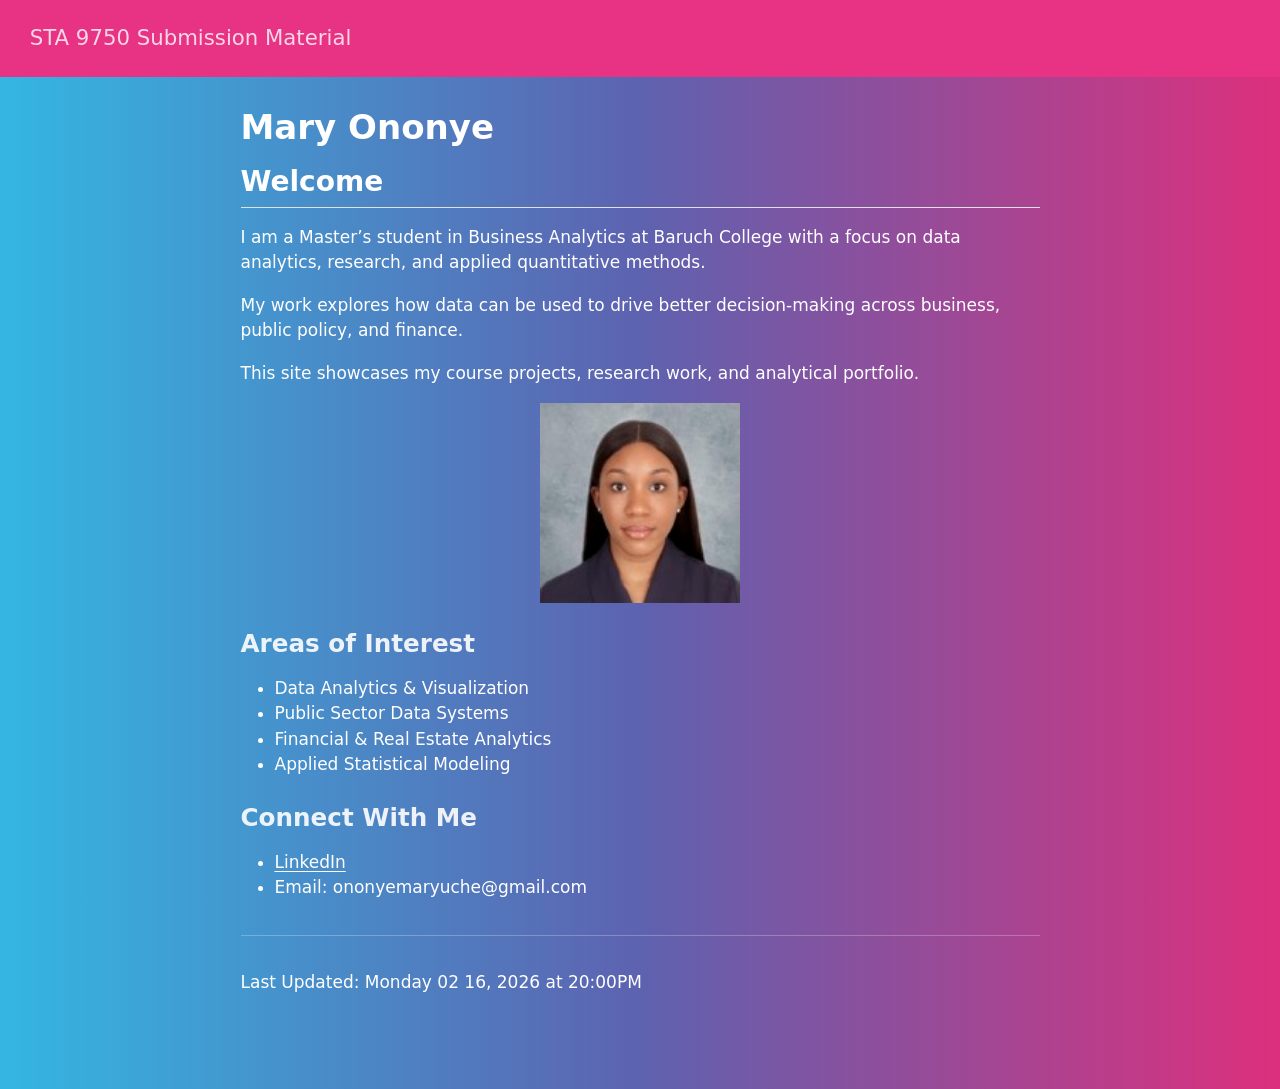
<file: docs/index.html>
<!DOCTYPE html>
<html xmlns="http://www.w3.org/1999/xhtml" lang="en" xml:lang="en"><head>

<meta charset="utf-8">
<meta name="generator" content="quarto-1.8.27">

<meta name="viewport" content="width=device-width, initial-scale=1.0, user-scalable=yes">


<title>Mary Ononye – STA 9750 Submission Material</title>
<style>
code{white-space: pre-wrap;}
span.smallcaps{font-variant: small-caps;}
div.columns{display: flex; gap: min(4vw, 1.5em);}
div.column{flex: auto; overflow-x: auto;}
div.hanging-indent{margin-left: 1.5em; text-indent: -1.5em;}
ul.task-list{list-style: none;}
ul.task-list li input[type="checkbox"] {
  width: 0.8em;
  margin: 0 0.8em 0.2em -1em; /* quarto-specific, see https://github.com/quarto-dev/quarto-cli/issues/4556 */ 
  vertical-align: middle;
}
</style>


<script src="site_libs/quarto-nav/quarto-nav.js"></script>
<script src="site_libs/quarto-nav/headroom.min.js"></script>
<script src="site_libs/clipboard/clipboard.min.js"></script>
<script src="site_libs/quarto-search/autocomplete.umd.js"></script>
<script src="site_libs/quarto-search/fuse.min.js"></script>
<script src="site_libs/quarto-search/quarto-search.js"></script>
<meta name="quarto:offset" content="./">
<script src="site_libs/quarto-html/quarto.js" type="module"></script>
<script src="site_libs/quarto-html/tabsets/tabsets.js" type="module"></script>
<script src="site_libs/quarto-html/axe/axe-check.js" type="module"></script>
<script src="site_libs/quarto-html/popper.min.js"></script>
<script src="site_libs/quarto-html/tippy.umd.min.js"></script>
<script src="site_libs/quarto-html/anchor.min.js"></script>
<link href="site_libs/quarto-html/tippy.css" rel="stylesheet">
<link href="site_libs/quarto-html/quarto-syntax-highlighting-ed96de9b727972fe78a7b5d16c58bf87.css" rel="stylesheet" id="quarto-text-highlighting-styles">
<script src="site_libs/bootstrap/bootstrap.min.js"></script>
<link href="site_libs/bootstrap/bootstrap-icons.css" rel="stylesheet">
<link href="site_libs/bootstrap/bootstrap-b9dc9ab506ba85e2388a2248a29c2c0b.min.css" rel="stylesheet" append-hash="true" id="quarto-bootstrap" data-mode="light">
<script id="quarto-search-options" type="application/json">{
  "location": "navbar",
  "copy-button": false,
  "collapse-after": 3,
  "panel-placement": "end",
  "type": "overlay",
  "limit": 50,
  "keyboard-shortcut": [
    "f",
    "/",
    "s"
  ],
  "show-item-context": false,
  "language": {
    "search-no-results-text": "No results",
    "search-matching-documents-text": "matching documents",
    "search-copy-link-title": "Copy link to search",
    "search-hide-matches-text": "Hide additional matches",
    "search-more-match-text": "more match in this document",
    "search-more-matches-text": "more matches in this document",
    "search-clear-button-title": "Clear",
    "search-text-placeholder": "",
    "search-detached-cancel-button-title": "Cancel",
    "search-submit-button-title": "Submit",
    "search-label": "Search"
  }
}</script>


</head>

<body class="nav-fixed fullcontent quarto-light">

<div id="quarto-search-results"></div>
  <header id="quarto-header" class="headroom fixed-top">
    <nav class="navbar navbar-expand-lg " data-bs-theme="dark">
      <div class="navbar-container container-fluid">
      <div class="navbar-brand-container mx-auto">
    <a class="navbar-brand" href="./index.html">
    <span class="navbar-title">STA 9750 Submission Material</span>
    </a>
  </div>
        <div class="quarto-navbar-tools tools-end">
</div>
      </div> <!-- /container-fluid -->
    </nav>
</header>
<!-- content -->
<div id="quarto-content" class="quarto-container page-columns page-rows-contents page-layout-article page-navbar">
<!-- sidebar -->
<!-- margin-sidebar -->
    
<!-- main -->
<main class="content" id="quarto-document-content">

<header id="title-block-header" class="quarto-title-block default">
<div class="quarto-title">
<h1 class="title">Mary Ononye</h1>
</div>



<div class="quarto-title-meta">

    
  
    
  </div>
  


</header>


<section id="welcome" class="level2">
<h2 class="anchored" data-anchor-id="welcome">Welcome</h2>
<p>I am a Master’s student in Business Analytics at Baruch College with a focus on data analytics, research, and applied quantitative methods.</p>
<p>My work explores how data can be used to drive better decision-making across business, public policy, and finance.</p>
<p>This site showcases my course projects, research work, and analytical portfolio.</p>
<div class="text-center">
<p><img src="mary-headshot.jpg" class="img-fluid" width="200"></p>
</div>
<section id="areas-of-interest" class="level3">
<h3 class="anchored" data-anchor-id="areas-of-interest">Areas of Interest</h3>
<ul>
<li>Data Analytics &amp; Visualization<br>
</li>
<li>Public Sector Data Systems<br>
</li>
<li>Financial &amp; Real Estate Analytics<br>
</li>
<li>Applied Statistical Modeling</li>
</ul>
</section>
<section id="connect-with-me" class="level3">
<h3 class="anchored" data-anchor-id="connect-with-me">Connect With Me</h3>
<ul>
<li><a href="https://www.linkedin.com/in/maryucheononye/">LinkedIn</a></li>
<li>Email: ononyemaryuche@gmail.com</li>
</ul>
<hr>
<p>Last Updated: Monday 02 16, 2026 at 20:00PM</p>


</section>
</section>

</main> <!-- /main -->
<script id="quarto-html-after-body" type="application/javascript">
  window.document.addEventListener("DOMContentLoaded", function (event) {
    const icon = "";
    const anchorJS = new window.AnchorJS();
    anchorJS.options = {
      placement: 'right',
      icon: icon
    };
    anchorJS.add('.anchored');
    const isCodeAnnotation = (el) => {
      for (const clz of el.classList) {
        if (clz.startsWith('code-annotation-')) {                     
          return true;
        }
      }
      return false;
    }
    const onCopySuccess = function(e) {
      // button target
      const button = e.trigger;
      // don't keep focus
      button.blur();
      // flash "checked"
      button.classList.add('code-copy-button-checked');
      var currentTitle = button.getAttribute("title");
      button.setAttribute("title", "Copied!");
      let tooltip;
      if (window.bootstrap) {
        button.setAttribute("data-bs-toggle", "tooltip");
        button.setAttribute("data-bs-placement", "left");
        button.setAttribute("data-bs-title", "Copied!");
        tooltip = new bootstrap.Tooltip(button, 
          { trigger: "manual", 
            customClass: "code-copy-button-tooltip",
            offset: [0, -8]});
        tooltip.show();    
      }
      setTimeout(function() {
        if (tooltip) {
          tooltip.hide();
          button.removeAttribute("data-bs-title");
          button.removeAttribute("data-bs-toggle");
          button.removeAttribute("data-bs-placement");
        }
        button.setAttribute("title", currentTitle);
        button.classList.remove('code-copy-button-checked');
      }, 1000);
      // clear code selection
      e.clearSelection();
    }
    const getTextToCopy = function(trigger) {
      const outerScaffold = trigger.parentElement.cloneNode(true);
      const codeEl = outerScaffold.querySelector('code');
      for (const childEl of codeEl.children) {
        if (isCodeAnnotation(childEl)) {
          childEl.remove();
        }
      }
      return codeEl.innerText;
    }
    const clipboard = new window.ClipboardJS('.code-copy-button:not([data-in-quarto-modal])', {
      text: getTextToCopy
    });
    clipboard.on('success', onCopySuccess);
    if (window.document.getElementById('quarto-embedded-source-code-modal')) {
      const clipboardModal = new window.ClipboardJS('.code-copy-button[data-in-quarto-modal]', {
        text: getTextToCopy,
        container: window.document.getElementById('quarto-embedded-source-code-modal')
      });
      clipboardModal.on('success', onCopySuccess);
    }
      var localhostRegex = new RegExp(/^(?:http|https):\/\/localhost\:?[0-9]*\//);
      var mailtoRegex = new RegExp(/^mailto:/);
        var filterRegex = new RegExp("https:\/\/MaryOnonye\.github\.io\/STA9750-2026-SPRING\/");
      var isInternal = (href) => {
          return filterRegex.test(href) || localhostRegex.test(href) || mailtoRegex.test(href);
      }
      // Inspect non-navigation links and adorn them if external
     var links = window.document.querySelectorAll('a[href]:not(.nav-link):not(.navbar-brand):not(.toc-action):not(.sidebar-link):not(.sidebar-item-toggle):not(.pagination-link):not(.no-external):not([aria-hidden]):not(.dropdown-item):not(.quarto-navigation-tool):not(.about-link)');
      for (var i=0; i<links.length; i++) {
        const link = links[i];
        if (!isInternal(link.href)) {
          // undo the damage that might have been done by quarto-nav.js in the case of
          // links that we want to consider external
          if (link.dataset.originalHref !== undefined) {
            link.href = link.dataset.originalHref;
          }
        }
      }
    function tippyHover(el, contentFn, onTriggerFn, onUntriggerFn) {
      const config = {
        allowHTML: true,
        maxWidth: 500,
        delay: 100,
        arrow: false,
        appendTo: function(el) {
            return el.parentElement;
        },
        interactive: true,
        interactiveBorder: 10,
        theme: 'quarto',
        placement: 'bottom-start',
      };
      if (contentFn) {
        config.content = contentFn;
      }
      if (onTriggerFn) {
        config.onTrigger = onTriggerFn;
      }
      if (onUntriggerFn) {
        config.onUntrigger = onUntriggerFn;
      }
      window.tippy(el, config); 
    }
    const noterefs = window.document.querySelectorAll('a[role="doc-noteref"]');
    for (var i=0; i<noterefs.length; i++) {
      const ref = noterefs[i];
      tippyHover(ref, function() {
        // use id or data attribute instead here
        let href = ref.getAttribute('data-footnote-href') || ref.getAttribute('href');
        try { href = new URL(href).hash; } catch {}
        const id = href.replace(/^#\/?/, "");
        const note = window.document.getElementById(id);
        if (note) {
          return note.innerHTML;
        } else {
          return "";
        }
      });
    }
    const xrefs = window.document.querySelectorAll('a.quarto-xref');
    const processXRef = (id, note) => {
      // Strip column container classes
      const stripColumnClz = (el) => {
        el.classList.remove("page-full", "page-columns");
        if (el.children) {
          for (const child of el.children) {
            stripColumnClz(child);
          }
        }
      }
      stripColumnClz(note)
      if (id === null || id.startsWith('sec-')) {
        // Special case sections, only their first couple elements
        const container = document.createElement("div");
        if (note.children && note.children.length > 2) {
          container.appendChild(note.children[0].cloneNode(true));
          for (let i = 1; i < note.children.length; i++) {
            const child = note.children[i];
            if (child.tagName === "P" && child.innerText === "") {
              continue;
            } else {
              container.appendChild(child.cloneNode(true));
              break;
            }
          }
          if (window.Quarto?.typesetMath) {
            window.Quarto.typesetMath(container);
          }
          return container.innerHTML
        } else {
          if (window.Quarto?.typesetMath) {
            window.Quarto.typesetMath(note);
          }
          return note.innerHTML;
        }
      } else {
        // Remove any anchor links if they are present
        const anchorLink = note.querySelector('a.anchorjs-link');
        if (anchorLink) {
          anchorLink.remove();
        }
        if (window.Quarto?.typesetMath) {
          window.Quarto.typesetMath(note);
        }
        if (note.classList.contains("callout")) {
          return note.outerHTML;
        } else {
          return note.innerHTML;
        }
      }
    }
    for (var i=0; i<xrefs.length; i++) {
      const xref = xrefs[i];
      tippyHover(xref, undefined, function(instance) {
        instance.disable();
        let url = xref.getAttribute('href');
        let hash = undefined; 
        if (url.startsWith('#')) {
          hash = url;
        } else {
          try { hash = new URL(url).hash; } catch {}
        }
        if (hash) {
          const id = hash.replace(/^#\/?/, "");
          const note = window.document.getElementById(id);
          if (note !== null) {
            try {
              const html = processXRef(id, note.cloneNode(true));
              instance.setContent(html);
            } finally {
              instance.enable();
              instance.show();
            }
          } else {
            // See if we can fetch this
            fetch(url.split('#')[0])
            .then(res => res.text())
            .then(html => {
              const parser = new DOMParser();
              const htmlDoc = parser.parseFromString(html, "text/html");
              const note = htmlDoc.getElementById(id);
              if (note !== null) {
                const html = processXRef(id, note);
                instance.setContent(html);
              } 
            }).finally(() => {
              instance.enable();
              instance.show();
            });
          }
        } else {
          // See if we can fetch a full url (with no hash to target)
          // This is a special case and we should probably do some content thinning / targeting
          fetch(url)
          .then(res => res.text())
          .then(html => {
            const parser = new DOMParser();
            const htmlDoc = parser.parseFromString(html, "text/html");
            const note = htmlDoc.querySelector('main.content');
            if (note !== null) {
              // This should only happen for chapter cross references
              // (since there is no id in the URL)
              // remove the first header
              if (note.children.length > 0 && note.children[0].tagName === "HEADER") {
                note.children[0].remove();
              }
              const html = processXRef(null, note);
              instance.setContent(html);
            } 
          }).finally(() => {
            instance.enable();
            instance.show();
          });
        }
      }, function(instance) {
      });
    }
        let selectedAnnoteEl;
        const selectorForAnnotation = ( cell, annotation) => {
          let cellAttr = 'data-code-cell="' + cell + '"';
          let lineAttr = 'data-code-annotation="' +  annotation + '"';
          const selector = 'span[' + cellAttr + '][' + lineAttr + ']';
          return selector;
        }
        const selectCodeLines = (annoteEl) => {
          const doc = window.document;
          const targetCell = annoteEl.getAttribute("data-target-cell");
          const targetAnnotation = annoteEl.getAttribute("data-target-annotation");
          const annoteSpan = window.document.querySelector(selectorForAnnotation(targetCell, targetAnnotation));
          const lines = annoteSpan.getAttribute("data-code-lines").split(",");
          const lineIds = lines.map((line) => {
            return targetCell + "-" + line;
          })
          let top = null;
          let height = null;
          let parent = null;
          if (lineIds.length > 0) {
              //compute the position of the single el (top and bottom and make a div)
              const el = window.document.getElementById(lineIds[0]);
              top = el.offsetTop;
              height = el.offsetHeight;
              parent = el.parentElement.parentElement;
            if (lineIds.length > 1) {
              const lastEl = window.document.getElementById(lineIds[lineIds.length - 1]);
              const bottom = lastEl.offsetTop + lastEl.offsetHeight;
              height = bottom - top;
            }
            if (top !== null && height !== null && parent !== null) {
              // cook up a div (if necessary) and position it 
              let div = window.document.getElementById("code-annotation-line-highlight");
              if (div === null) {
                div = window.document.createElement("div");
                div.setAttribute("id", "code-annotation-line-highlight");
                div.style.position = 'absolute';
                parent.appendChild(div);
              }
              div.style.top = top - 2 + "px";
              div.style.height = height + 4 + "px";
              div.style.left = 0;
              let gutterDiv = window.document.getElementById("code-annotation-line-highlight-gutter");
              if (gutterDiv === null) {
                gutterDiv = window.document.createElement("div");
                gutterDiv.setAttribute("id", "code-annotation-line-highlight-gutter");
                gutterDiv.style.position = 'absolute';
                const codeCell = window.document.getElementById(targetCell);
                const gutter = codeCell.querySelector('.code-annotation-gutter');
                gutter.appendChild(gutterDiv);
              }
              gutterDiv.style.top = top - 2 + "px";
              gutterDiv.style.height = height + 4 + "px";
            }
            selectedAnnoteEl = annoteEl;
          }
        };
        const unselectCodeLines = () => {
          const elementsIds = ["code-annotation-line-highlight", "code-annotation-line-highlight-gutter"];
          elementsIds.forEach((elId) => {
            const div = window.document.getElementById(elId);
            if (div) {
              div.remove();
            }
          });
          selectedAnnoteEl = undefined;
        };
          // Handle positioning of the toggle
      window.addEventListener(
        "resize",
        throttle(() => {
          elRect = undefined;
          if (selectedAnnoteEl) {
            selectCodeLines(selectedAnnoteEl);
          }
        }, 10)
      );
      function throttle(fn, ms) {
      let throttle = false;
      let timer;
        return (...args) => {
          if(!throttle) { // first call gets through
              fn.apply(this, args);
              throttle = true;
          } else { // all the others get throttled
              if(timer) clearTimeout(timer); // cancel #2
              timer = setTimeout(() => {
                fn.apply(this, args);
                timer = throttle = false;
              }, ms);
          }
        };
      }
        // Attach click handler to the DT
        const annoteDls = window.document.querySelectorAll('dt[data-target-cell]');
        for (const annoteDlNode of annoteDls) {
          annoteDlNode.addEventListener('click', (event) => {
            const clickedEl = event.target;
            if (clickedEl !== selectedAnnoteEl) {
              unselectCodeLines();
              const activeEl = window.document.querySelector('dt[data-target-cell].code-annotation-active');
              if (activeEl) {
                activeEl.classList.remove('code-annotation-active');
              }
              selectCodeLines(clickedEl);
              clickedEl.classList.add('code-annotation-active');
            } else {
              // Unselect the line
              unselectCodeLines();
              clickedEl.classList.remove('code-annotation-active');
            }
          });
        }
    const findCites = (el) => {
      const parentEl = el.parentElement;
      if (parentEl) {
        const cites = parentEl.dataset.cites;
        if (cites) {
          return {
            el,
            cites: cites.split(' ')
          };
        } else {
          return findCites(el.parentElement)
        }
      } else {
        return undefined;
      }
    };
    var bibliorefs = window.document.querySelectorAll('a[role="doc-biblioref"]');
    for (var i=0; i<bibliorefs.length; i++) {
      const ref = bibliorefs[i];
      const citeInfo = findCites(ref);
      if (citeInfo) {
        tippyHover(citeInfo.el, function() {
          var popup = window.document.createElement('div');
          citeInfo.cites.forEach(function(cite) {
            var citeDiv = window.document.createElement('div');
            citeDiv.classList.add('hanging-indent');
            citeDiv.classList.add('csl-entry');
            var biblioDiv = window.document.getElementById('ref-' + cite);
            if (biblioDiv) {
              citeDiv.innerHTML = biblioDiv.innerHTML;
            }
            popup.appendChild(citeDiv);
          });
          return popup.innerHTML;
        });
      }
    }
  });
  </script>
</div> <!-- /content -->




</body></html>
</file>
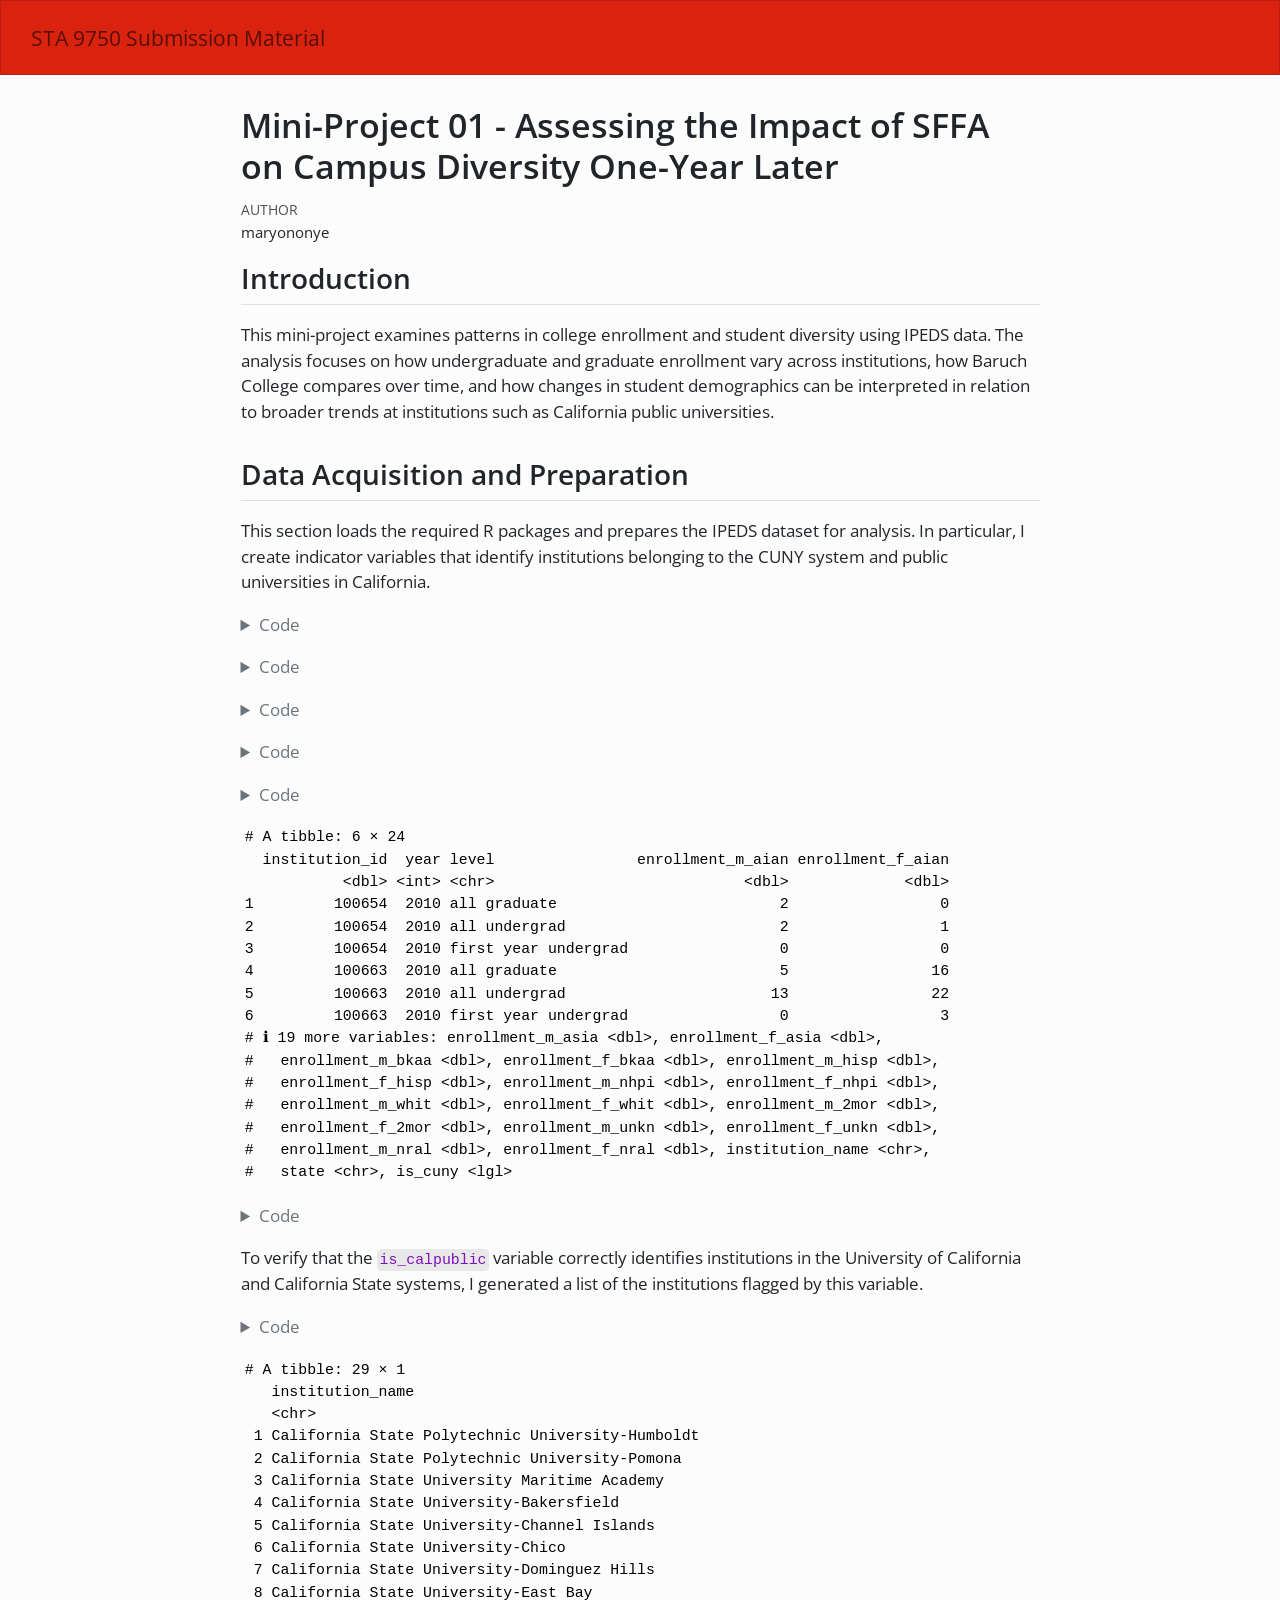
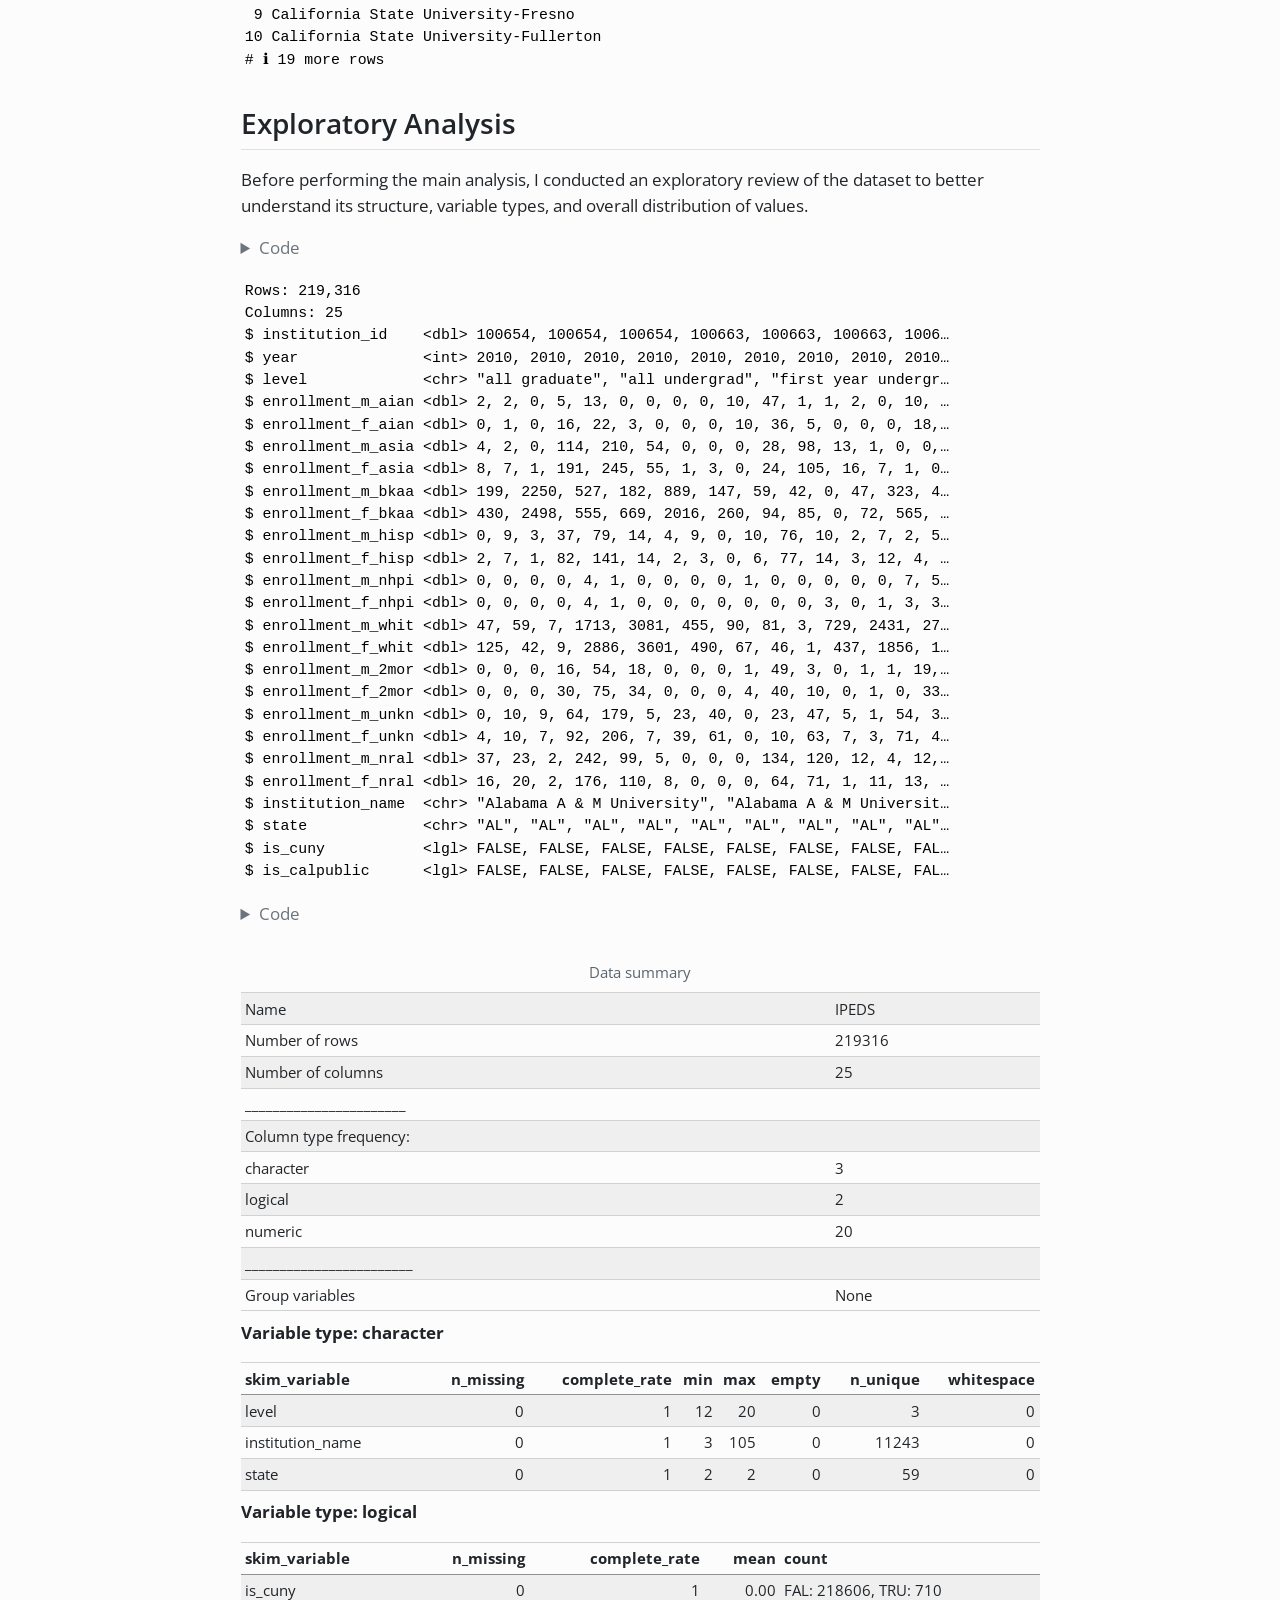
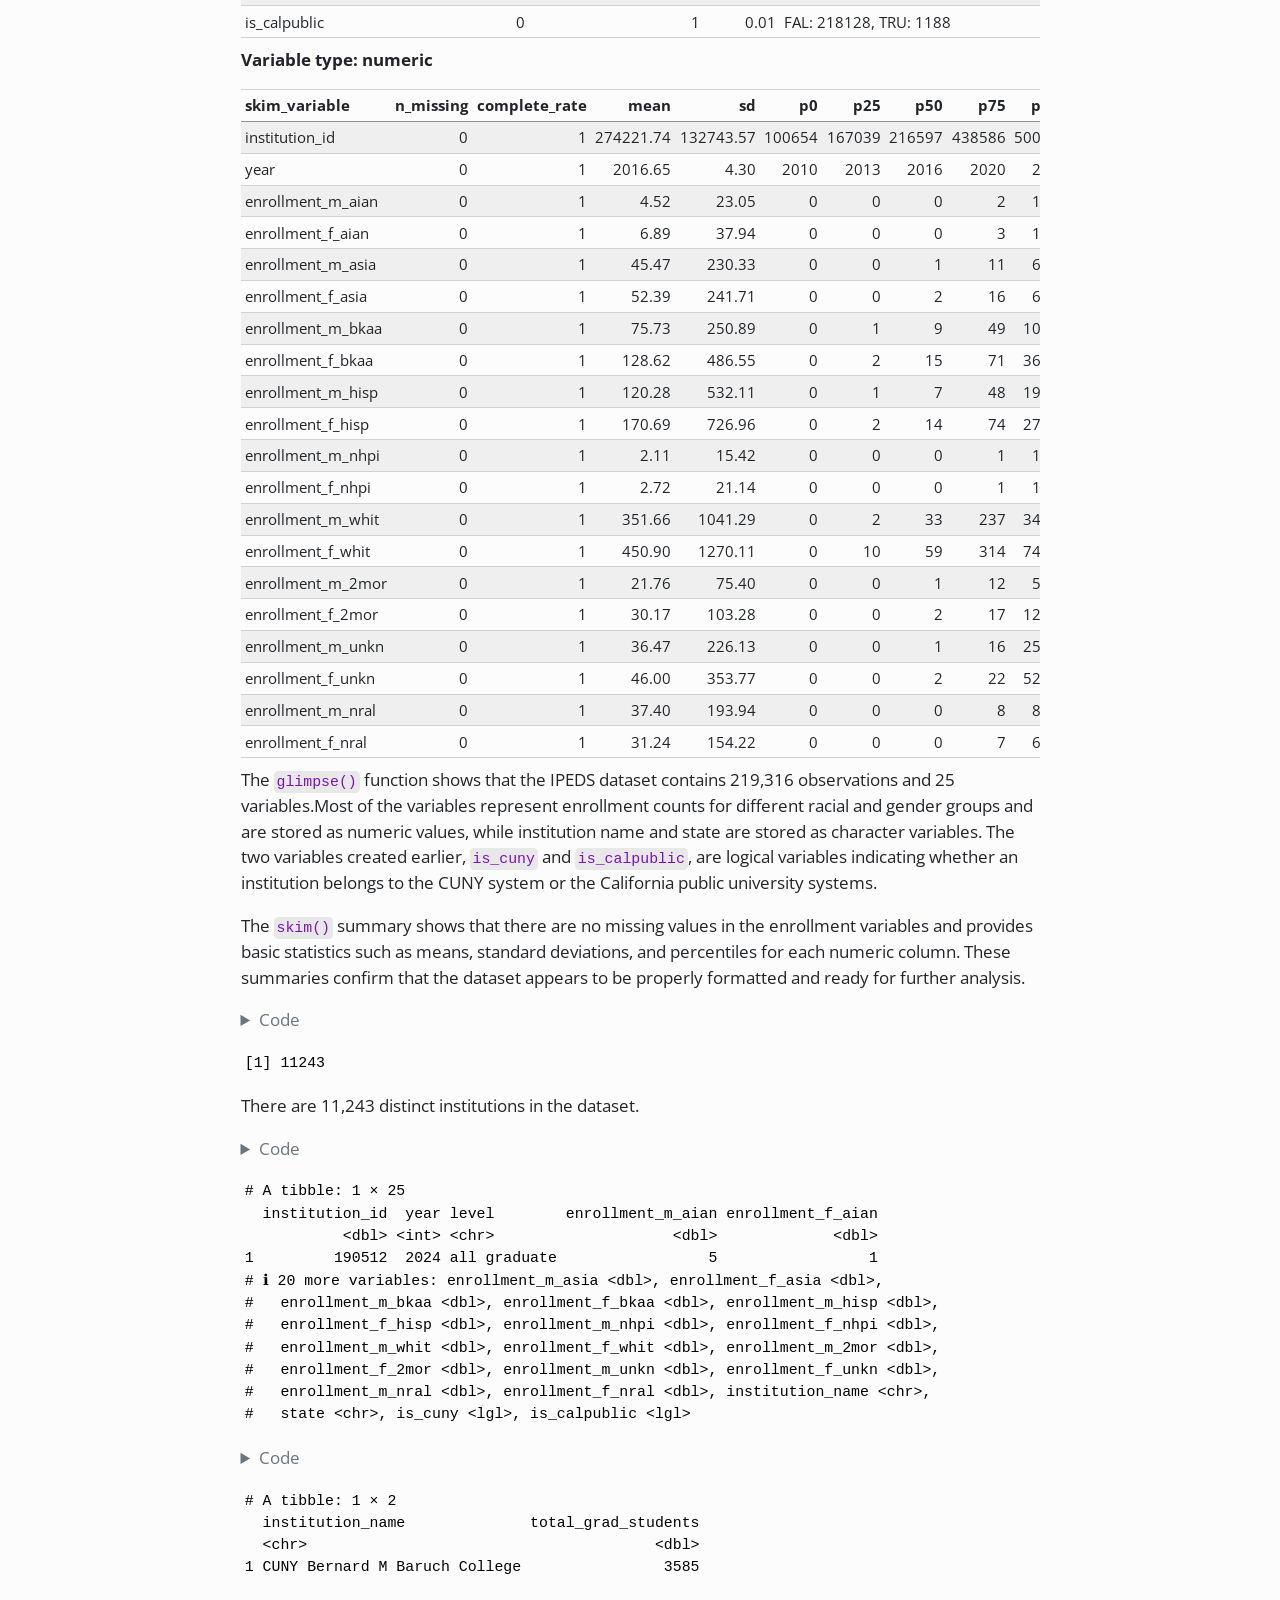
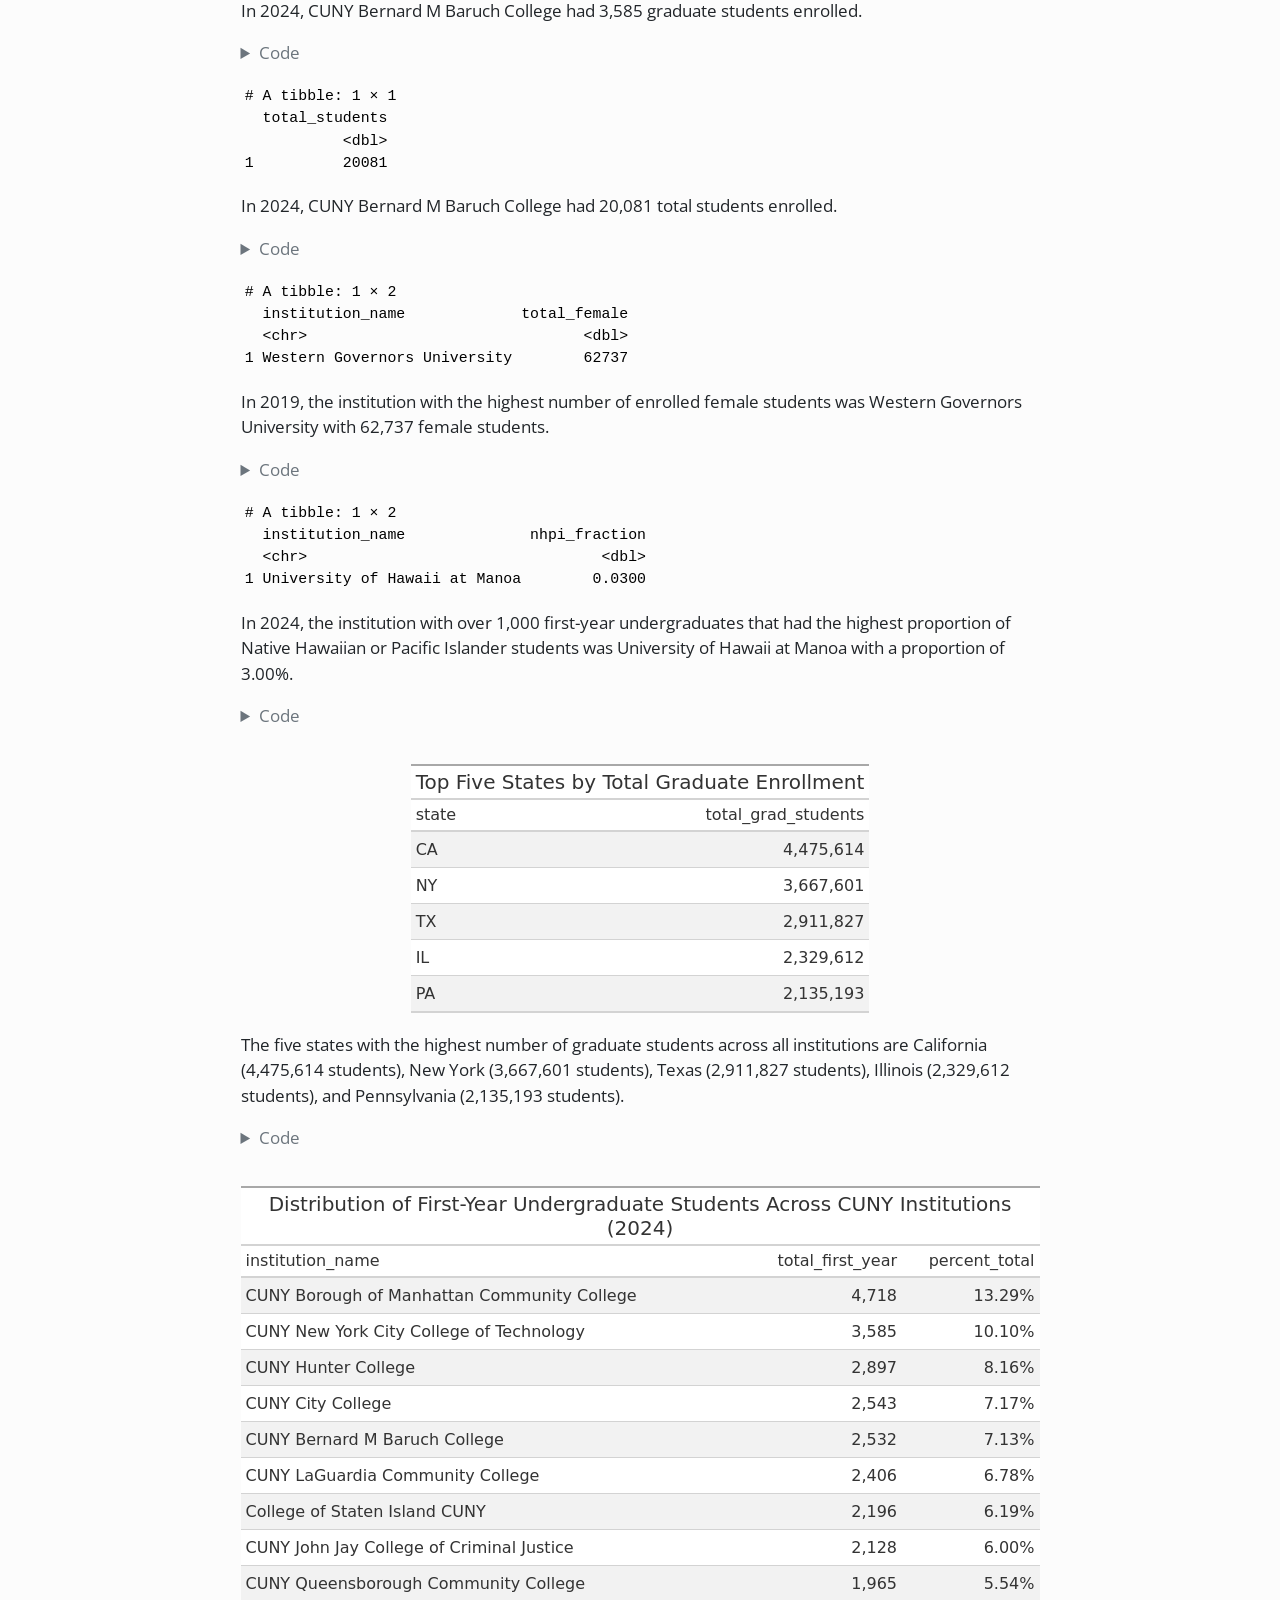
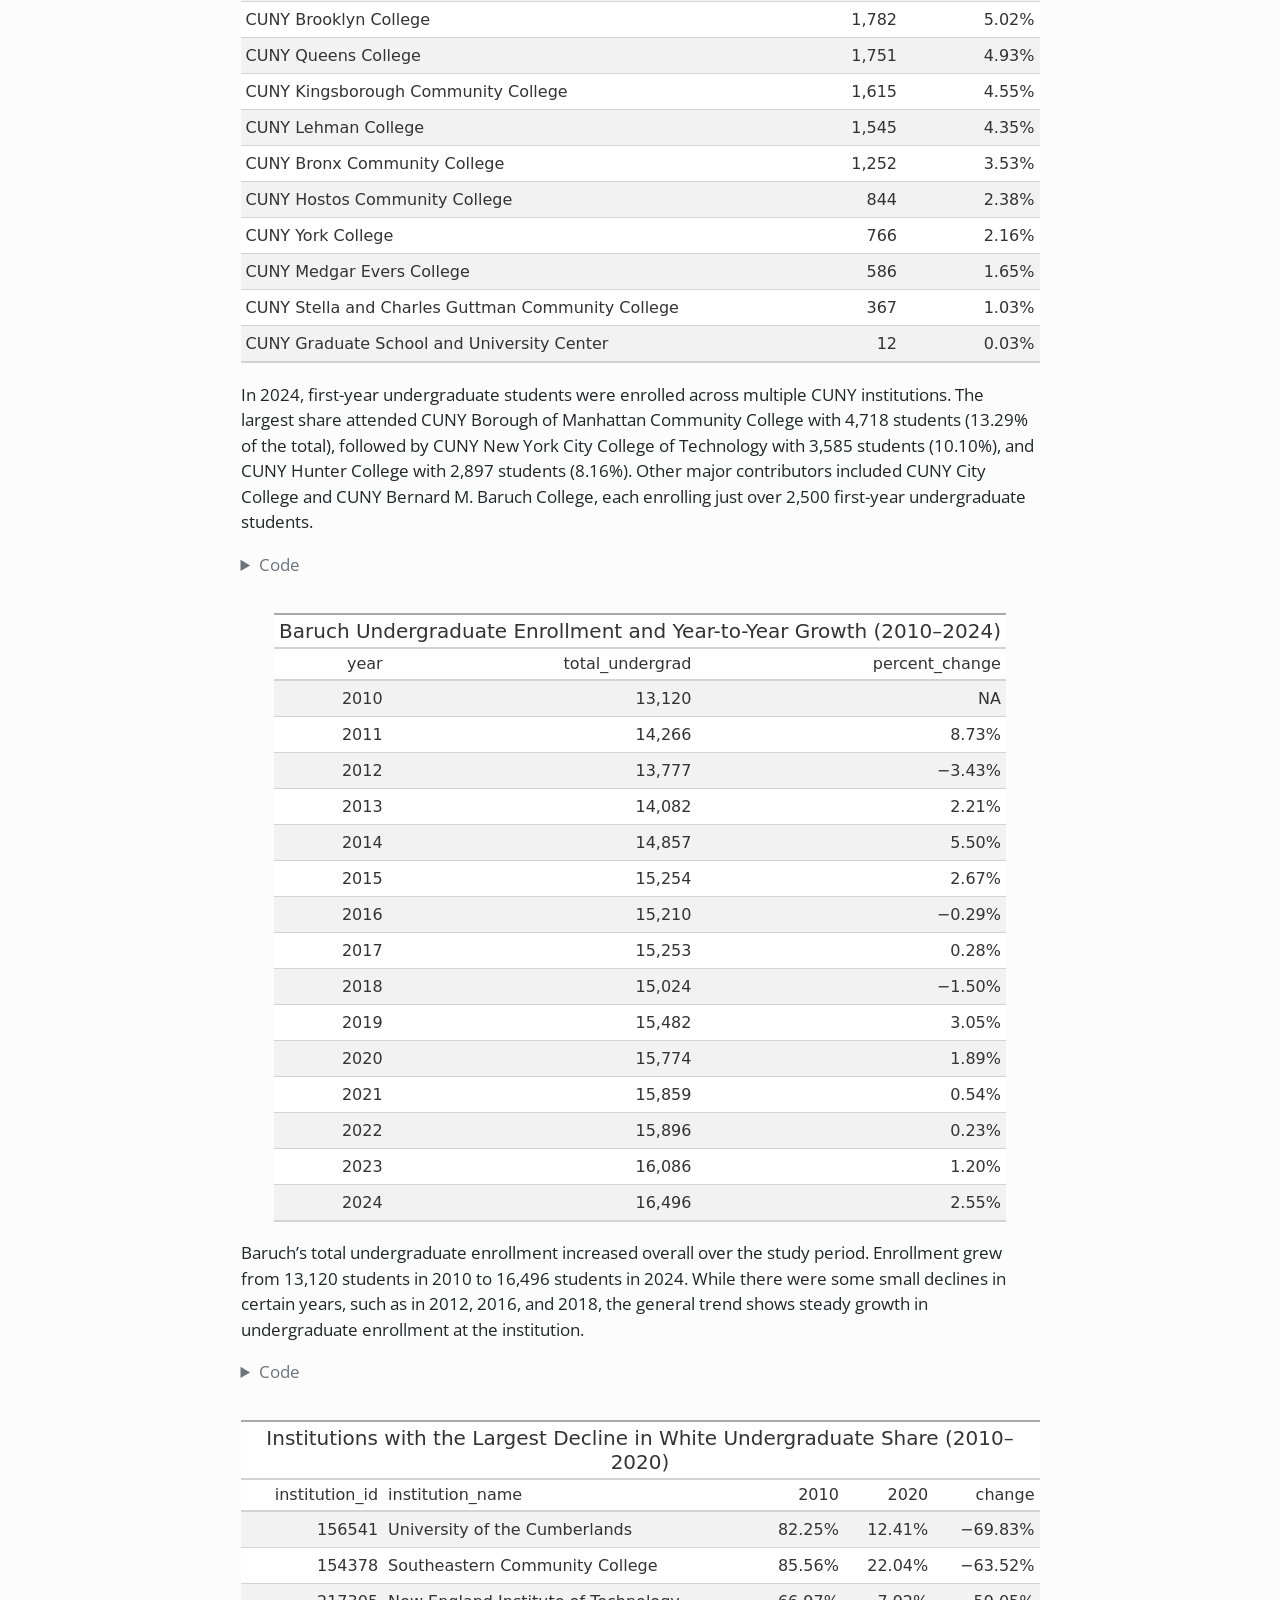
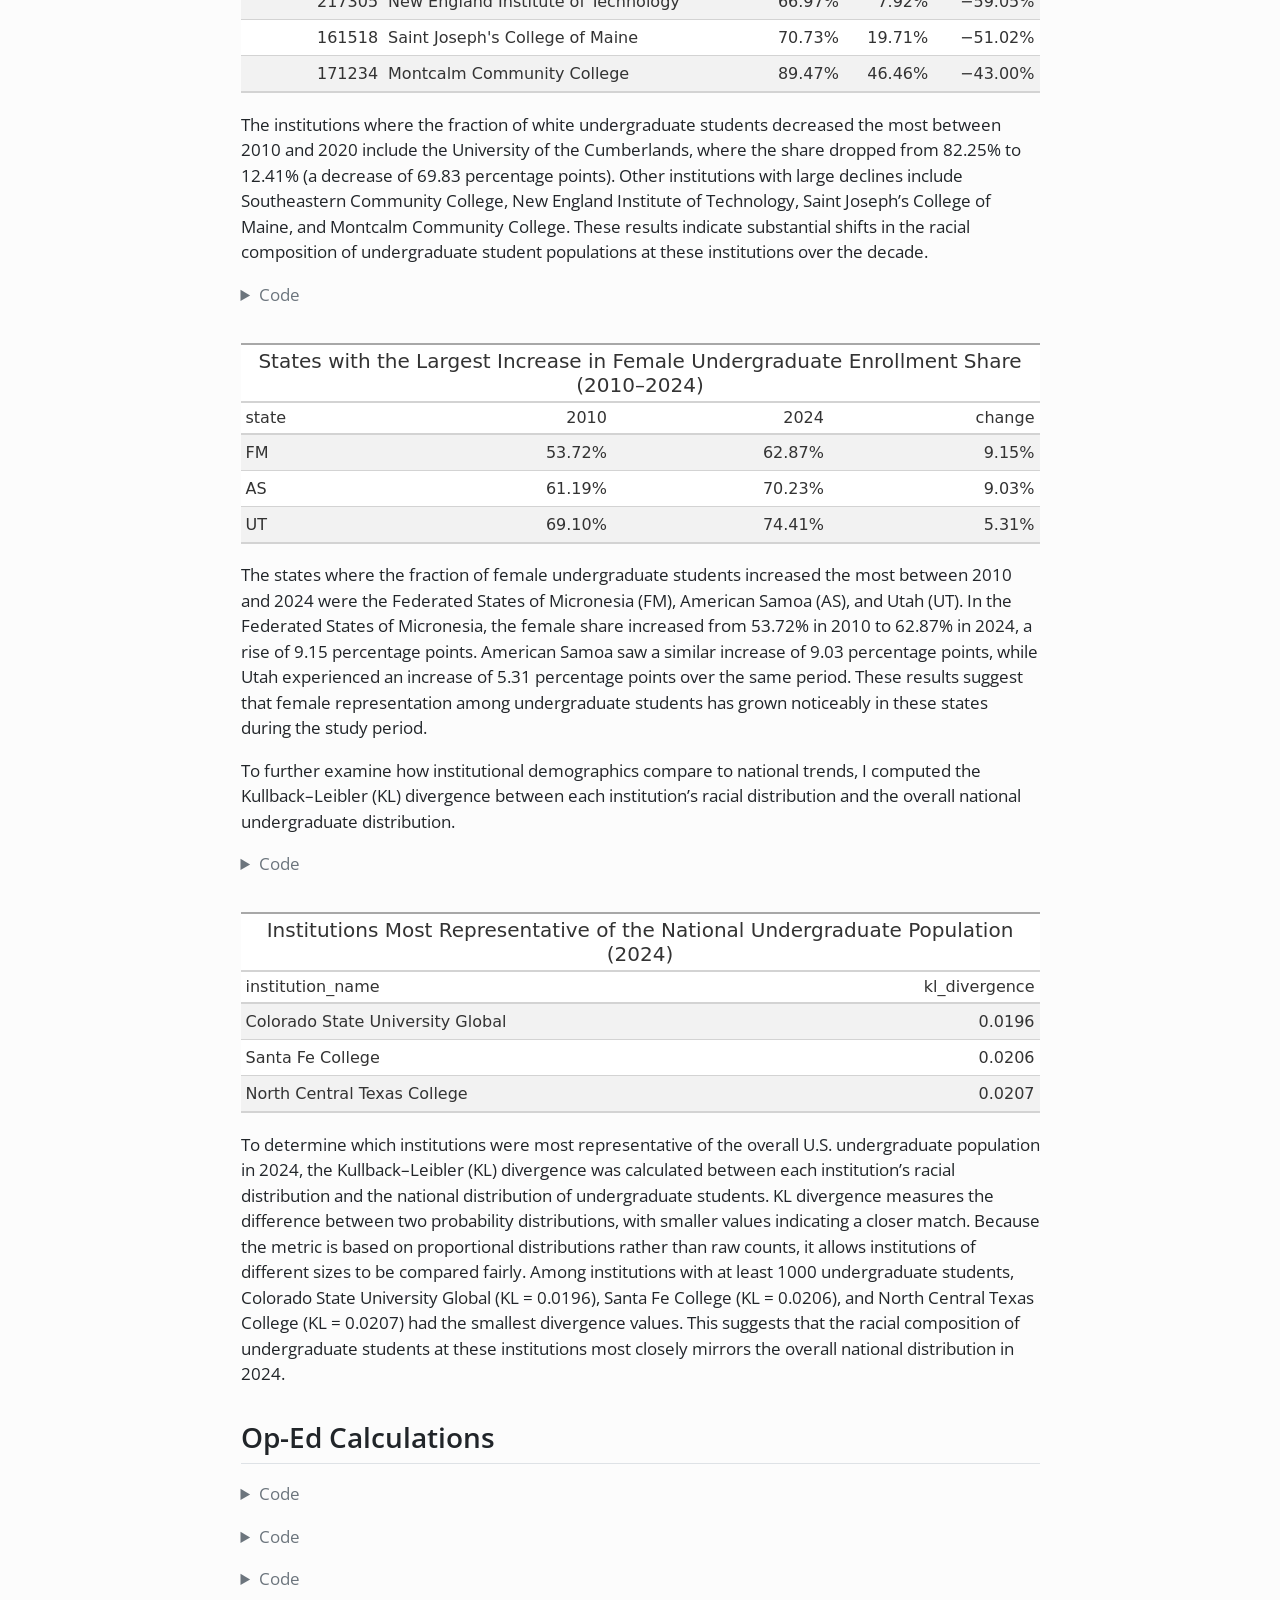
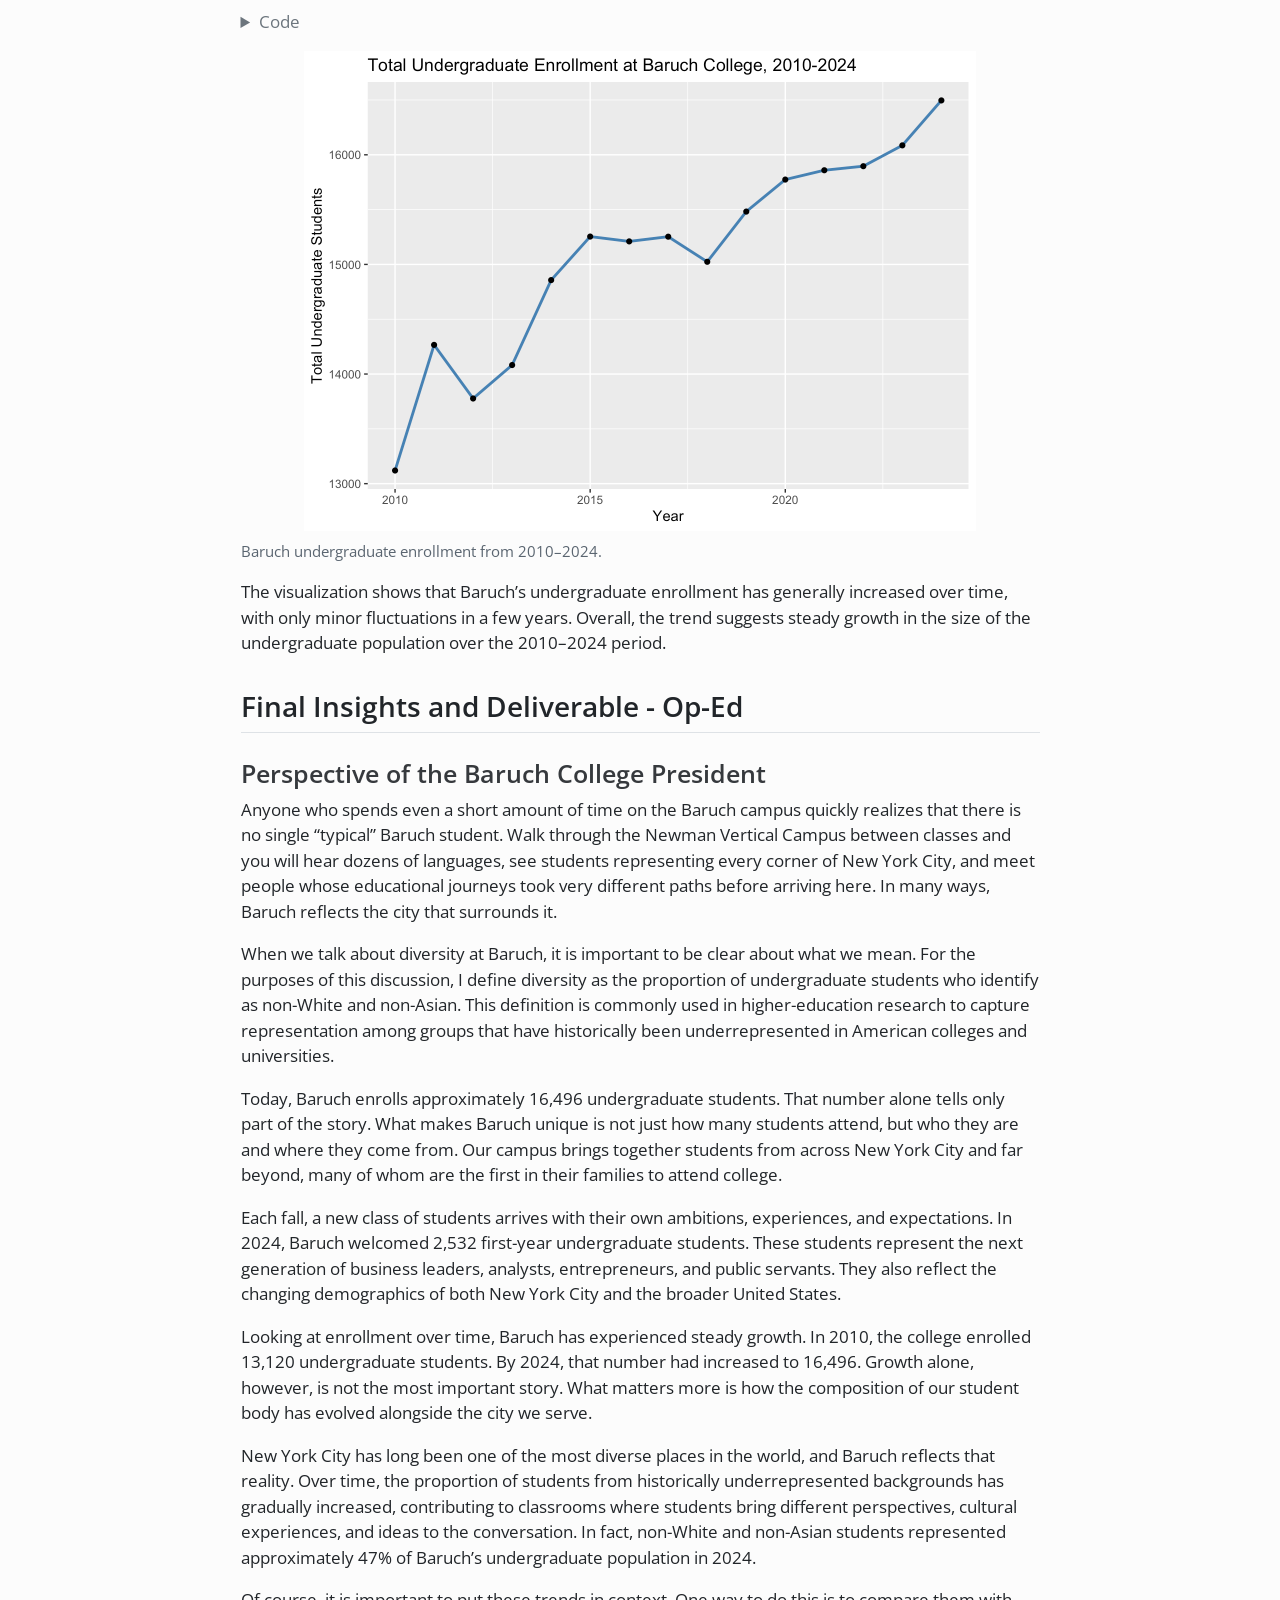
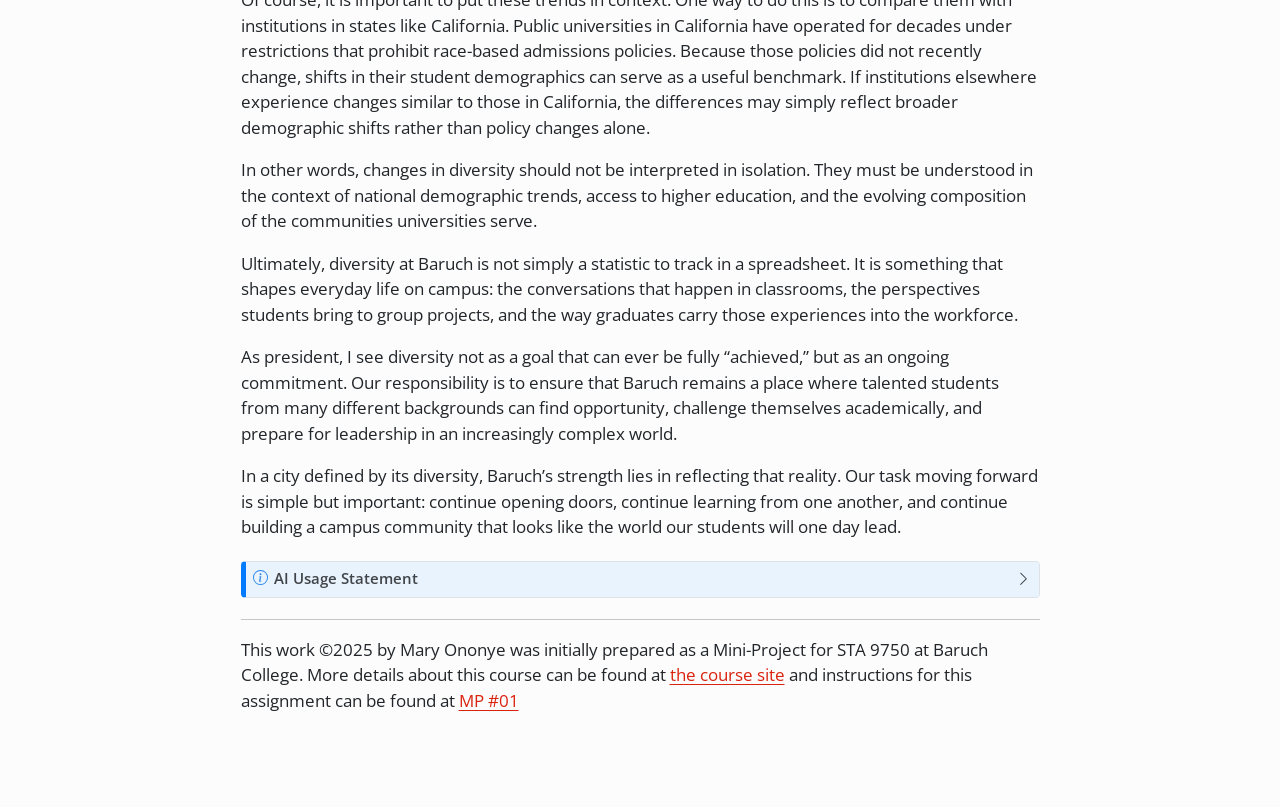
<file: docs/mp01.html>
<!DOCTYPE html>
<html xmlns="http://www.w3.org/1999/xhtml" lang="en" xml:lang="en"><head>

<meta charset="utf-8">
<meta name="generator" content="quarto-1.8.27">

<meta name="viewport" content="width=device-width, initial-scale=1.0, user-scalable=yes">

<meta name="author" content="maryononye">

<title>Mini-Project 01 - Assessing the Impact of SFFA on Campus Diversity One-Year Later – STA 9750 Submission Material</title>
<style>
code{white-space: pre-wrap;}
span.smallcaps{font-variant: small-caps;}
div.columns{display: flex; gap: min(4vw, 1.5em);}
div.column{flex: auto; overflow-x: auto;}
div.hanging-indent{margin-left: 1.5em; text-indent: -1.5em;}
ul.task-list{list-style: none;}
ul.task-list li input[type="checkbox"] {
  width: 0.8em;
  margin: 0 0.8em 0.2em -1em; /* quarto-specific, see https://github.com/quarto-dev/quarto-cli/issues/4556 */ 
  vertical-align: middle;
}
/* CSS for syntax highlighting */
html { -webkit-text-size-adjust: 100%; }
pre > code.sourceCode { white-space: pre; position: relative; }
pre > code.sourceCode > span { display: inline-block; line-height: 1.25; }
pre > code.sourceCode > span:empty { height: 1.2em; }
.sourceCode { overflow: visible; }
code.sourceCode > span { color: inherit; text-decoration: inherit; }
div.sourceCode { margin: 1em 0; }
pre.sourceCode { margin: 0; }
@media screen {
div.sourceCode { overflow: auto; }
}
@media print {
pre > code.sourceCode { white-space: pre-wrap; }
pre > code.sourceCode > span { text-indent: -5em; padding-left: 5em; }
}
pre.numberSource code
  { counter-reset: source-line 0; }
pre.numberSource code > span
  { position: relative; left: -4em; counter-increment: source-line; }
pre.numberSource code > span > a:first-child::before
  { content: counter(source-line);
    position: relative; left: -1em; text-align: right; vertical-align: baseline;
    border: none; display: inline-block;
    -webkit-touch-callout: none; -webkit-user-select: none;
    -khtml-user-select: none; -moz-user-select: none;
    -ms-user-select: none; user-select: none;
    padding: 0 4px; width: 4em;
  }
pre.numberSource { margin-left: 3em;  padding-left: 4px; }
div.sourceCode
  {   }
@media screen {
pre > code.sourceCode > span > a:first-child::before { text-decoration: underline; }
}
</style>


<script src="site_libs/quarto-nav/quarto-nav.js"></script>
<script src="site_libs/quarto-nav/headroom.min.js"></script>
<script src="site_libs/clipboard/clipboard.min.js"></script>
<script src="site_libs/quarto-search/autocomplete.umd.js"></script>
<script src="site_libs/quarto-search/fuse.min.js"></script>
<script src="site_libs/quarto-search/quarto-search.js"></script>
<meta name="quarto:offset" content="./">
<script src="site_libs/quarto-html/quarto.js" type="module"></script>
<script src="site_libs/quarto-html/tabsets/tabsets.js" type="module"></script>
<script src="site_libs/quarto-html/axe/axe-check.js" type="module"></script>
<script src="site_libs/quarto-html/popper.min.js"></script>
<script src="site_libs/quarto-html/tippy.umd.min.js"></script>
<script src="site_libs/quarto-html/anchor.min.js"></script>
<link href="site_libs/quarto-html/tippy.css" rel="stylesheet">
<link href="site_libs/quarto-html/quarto-syntax-highlighting-ed96de9b727972fe78a7b5d16c58bf87.css" rel="stylesheet" id="quarto-text-highlighting-styles">
<script src="site_libs/bootstrap/bootstrap.min.js"></script>
<link href="site_libs/bootstrap/bootstrap-icons.css" rel="stylesheet">
<link href="site_libs/bootstrap/bootstrap-e03f867405ce973626f9bdf0f5048389.min.css" rel="stylesheet" append-hash="true" id="quarto-bootstrap" data-mode="light">
<script id="quarto-search-options" type="application/json">{
  "location": "navbar",
  "copy-button": false,
  "collapse-after": 3,
  "panel-placement": "end",
  "type": "overlay",
  "limit": 50,
  "keyboard-shortcut": [
    "f",
    "/",
    "s"
  ],
  "show-item-context": false,
  "language": {
    "search-no-results-text": "No results",
    "search-matching-documents-text": "matching documents",
    "search-copy-link-title": "Copy link to search",
    "search-hide-matches-text": "Hide additional matches",
    "search-more-match-text": "more match in this document",
    "search-more-matches-text": "more matches in this document",
    "search-clear-button-title": "Clear",
    "search-text-placeholder": "",
    "search-detached-cancel-button-title": "Cancel",
    "search-submit-button-title": "Submit",
    "search-label": "Search"
  }
}</script>


</head>

<body class="nav-fixed fullcontent quarto-light">

<div id="quarto-search-results"></div>
  <header id="quarto-header" class="headroom fixed-top">
    <nav class="navbar navbar-expand-lg " data-bs-theme="dark">
      <div class="navbar-container container-fluid">
      <div class="navbar-brand-container mx-auto">
    <a class="navbar-brand" href="./index.html">
    <span class="navbar-title">STA 9750 Submission Material</span>
    </a>
  </div>
        <div class="quarto-navbar-tools tools-end">
</div>
      </div> <!-- /container-fluid -->
    </nav>
</header>
<!-- content -->
<div id="quarto-content" class="quarto-container page-columns page-rows-contents page-layout-article page-navbar">
<!-- sidebar -->
<!-- margin-sidebar -->
    
<!-- main -->
<main class="content" id="quarto-document-content">

<header id="title-block-header" class="quarto-title-block default">
<div class="quarto-title">
<h1 class="title">Mini-Project 01 - Assessing the Impact of SFFA on Campus Diversity One-Year Later</h1>
</div>



<div class="quarto-title-meta">

    <div>
    <div class="quarto-title-meta-heading">Author</div>
    <div class="quarto-title-meta-contents">
             <p>maryononye </p>
          </div>
  </div>
    
  
    
  </div>
  


</header>


<section id="introduction" class="level2">
<h2 class="anchored" data-anchor-id="introduction">Introduction</h2>
<p>This mini-project examines patterns in college enrollment and student diversity using IPEDS data. The analysis focuses on how undergraduate and graduate enrollment vary across institutions, how Baruch College compares over time, and how changes in student demographics can be interpreted in relation to broader trends at institutions such as California public universities.</p>
</section>
<section id="data-acquisition-and-preparation" class="level2">
<h2 class="anchored" data-anchor-id="data-acquisition-and-preparation">Data Acquisition and Preparation</h2>
<p>This section loads the required R packages and prepares the IPEDS dataset for analysis. In particular, I create indicator variables that identify institutions belonging to the CUNY system and public universities in California.</p>
<div class="cell">
<details class="code-fold">
<summary>Code</summary>
<div class="code-copy-outer-scaffold"><div class="sourceCode cell-code" id="cb1"><pre class="sourceCode r code-with-copy"><code class="sourceCode r"><span id="cb1-1"><a href="#cb1-1" aria-hidden="true" tabindex="-1"></a><span class="fu">library</span>(tidyverse)</span>
<span id="cb1-2"><a href="#cb1-2" aria-hidden="true" tabindex="-1"></a><span class="fu">library</span>(stringr)</span>
<span id="cb1-3"><a href="#cb1-3" aria-hidden="true" tabindex="-1"></a><span class="fu">library</span>(skimr)</span>
<span id="cb1-4"><a href="#cb1-4" aria-hidden="true" tabindex="-1"></a><span class="fu">library</span>(gt)</span>
<span id="cb1-5"><a href="#cb1-5" aria-hidden="true" tabindex="-1"></a><span class="fu">library</span>(scales)</span></code></pre></div><button title="Copy to Clipboard" class="code-copy-button"><i class="bi"></i></button></div>
</details>
</div>
<div class="cell">
<details class="code-fold">
<summary>Code</summary>
<div class="code-copy-outer-scaffold"><div class="sourceCode cell-code" id="cb2"><pre class="sourceCode r code-with-copy"><code class="sourceCode r"><span id="cb2-1"><a href="#cb2-1" aria-hidden="true" tabindex="-1"></a><span class="fu">source</span>(<span class="st">"load_helpers.R"</span>)</span></code></pre></div><button title="Copy to Clipboard" class="code-copy-button"><i class="bi"></i></button></div>
</details>
</div>
<div class="cell">
<details class="code-fold">
<summary>Code</summary>
<div class="code-copy-outer-scaffold"><div class="sourceCode cell-code" id="cb3"><pre class="sourceCode r code-with-copy"><code class="sourceCode r"><span id="cb3-1"><a href="#cb3-1" aria-hidden="true" tabindex="-1"></a>IPEDS <span class="ot">&lt;-</span> <span class="fu">acquire_ipeds_data</span>()</span></code></pre></div><button title="Copy to Clipboard" class="code-copy-button"><i class="bi"></i></button></div>
</details>
</div>
<div class="cell">
<details class="code-fold">
<summary>Code</summary>
<div class="code-copy-outer-scaffold"><div class="sourceCode cell-code" id="cb4"><pre class="sourceCode r code-with-copy"><code class="sourceCode r"><span id="cb4-1"><a href="#cb4-1" aria-hidden="true" tabindex="-1"></a>IPEDS <span class="ot">&lt;-</span> IPEDS <span class="sc">|&gt;</span></span>
<span id="cb4-2"><a href="#cb4-2" aria-hidden="true" tabindex="-1"></a>  <span class="fu">mutate</span>(<span class="at">is_cuny =</span> <span class="fu">str_detect</span>(institution_name, <span class="st">"CUNY"</span>))</span></code></pre></div><button title="Copy to Clipboard" class="code-copy-button"><i class="bi"></i></button></div>
</details>
</div>
<div class="cell">
<details class="code-fold">
<summary>Code</summary>
<div class="code-copy-outer-scaffold"><div class="sourceCode cell-code" id="cb5"><pre class="sourceCode r code-with-copy"><code class="sourceCode r"><span id="cb5-1"><a href="#cb5-1" aria-hidden="true" tabindex="-1"></a><span class="fu">head</span>(IPEDS)</span></code></pre></div><button title="Copy to Clipboard" class="code-copy-button"><i class="bi"></i></button></div>
</details>
<div class="cell-output cell-output-stdout">
<pre><code># A tibble: 6 × 24
  institution_id  year level                enrollment_m_aian enrollment_f_aian
           &lt;dbl&gt; &lt;int&gt; &lt;chr&gt;                            &lt;dbl&gt;             &lt;dbl&gt;
1         100654  2010 all graduate                         2                 0
2         100654  2010 all undergrad                        2                 1
3         100654  2010 first year undergrad                 0                 0
4         100663  2010 all graduate                         5                16
5         100663  2010 all undergrad                       13                22
6         100663  2010 first year undergrad                 0                 3
# ℹ 19 more variables: enrollment_m_asia &lt;dbl&gt;, enrollment_f_asia &lt;dbl&gt;,
#   enrollment_m_bkaa &lt;dbl&gt;, enrollment_f_bkaa &lt;dbl&gt;, enrollment_m_hisp &lt;dbl&gt;,
#   enrollment_f_hisp &lt;dbl&gt;, enrollment_m_nhpi &lt;dbl&gt;, enrollment_f_nhpi &lt;dbl&gt;,
#   enrollment_m_whit &lt;dbl&gt;, enrollment_f_whit &lt;dbl&gt;, enrollment_m_2mor &lt;dbl&gt;,
#   enrollment_f_2mor &lt;dbl&gt;, enrollment_m_unkn &lt;dbl&gt;, enrollment_f_unkn &lt;dbl&gt;,
#   enrollment_m_nral &lt;dbl&gt;, enrollment_f_nral &lt;dbl&gt;, institution_name &lt;chr&gt;,
#   state &lt;chr&gt;, is_cuny &lt;lgl&gt;</code></pre>
</div>
</div>
<div class="cell">
<details class="code-fold">
<summary>Code</summary>
<div class="code-copy-outer-scaffold"><div class="sourceCode cell-code" id="cb7"><pre class="sourceCode r code-with-copy"><code class="sourceCode r"><span id="cb7-1"><a href="#cb7-1" aria-hidden="true" tabindex="-1"></a>IPEDS <span class="ot">&lt;-</span> IPEDS <span class="sc">|&gt;</span></span>
<span id="cb7-2"><a href="#cb7-2" aria-hidden="true" tabindex="-1"></a>  <span class="fu">mutate</span>(</span>
<span id="cb7-3"><a href="#cb7-3" aria-hidden="true" tabindex="-1"></a>    <span class="at">is_calpublic =</span></span>
<span id="cb7-4"><a href="#cb7-4" aria-hidden="true" tabindex="-1"></a>      <span class="fu">str_detect</span>(institution_name, <span class="st">"University of California-"</span>) <span class="sc">|</span></span>
<span id="cb7-5"><a href="#cb7-5" aria-hidden="true" tabindex="-1"></a>      <span class="fu">str_detect</span>(institution_name, <span class="st">"California State"</span>)</span>
<span id="cb7-6"><a href="#cb7-6" aria-hidden="true" tabindex="-1"></a>  )</span></code></pre></div><button title="Copy to Clipboard" class="code-copy-button"><i class="bi"></i></button></div>
</details>
</div>
<p>To verify that the <code>is_calpublic</code> variable correctly identifies institutions in the University of California and California State systems, I generated a list of the institutions flagged by this variable.</p>
<div class="cell">
<details class="code-fold">
<summary>Code</summary>
<div class="code-copy-outer-scaffold"><div class="sourceCode cell-code" id="cb8"><pre class="sourceCode r code-with-copy"><code class="sourceCode r"><span id="cb8-1"><a href="#cb8-1" aria-hidden="true" tabindex="-1"></a>IPEDS <span class="sc">|&gt;</span></span>
<span id="cb8-2"><a href="#cb8-2" aria-hidden="true" tabindex="-1"></a>  <span class="fu">filter</span>(is_calpublic) <span class="sc">|&gt;</span></span>
<span id="cb8-3"><a href="#cb8-3" aria-hidden="true" tabindex="-1"></a>  <span class="fu">distinct</span>(institution_name) <span class="sc">|&gt;</span></span>
<span id="cb8-4"><a href="#cb8-4" aria-hidden="true" tabindex="-1"></a>  <span class="fu">arrange</span>(institution_name)</span></code></pre></div><button title="Copy to Clipboard" class="code-copy-button"><i class="bi"></i></button></div>
</details>
<div class="cell-output cell-output-stdout">
<pre><code># A tibble: 29 × 1
   institution_name                                
   &lt;chr&gt;                                           
 1 California State Polytechnic University-Humboldt
 2 California State Polytechnic University-Pomona  
 3 California State University Maritime Academy    
 4 California State University-Bakersfield         
 5 California State University-Channel Islands     
 6 California State University-Chico               
 7 California State University-Dominguez Hills     
 8 California State University-East Bay            
 9 California State University-Fresno              
10 California State University-Fullerton           
# ℹ 19 more rows</code></pre>
</div>
</div>
</section>
<section id="exploratory-analysis" class="level2">
<h2 class="anchored" data-anchor-id="exploratory-analysis">Exploratory Analysis</h2>
<p>Before performing the main analysis, I conducted an exploratory review of the dataset to better understand its structure, variable types, and overall distribution of values.</p>
<div class="cell">
<details class="code-fold">
<summary>Code</summary>
<div class="code-copy-outer-scaffold"><div class="sourceCode cell-code" id="cb10"><pre class="sourceCode r code-with-copy"><code class="sourceCode r"><span id="cb10-1"><a href="#cb10-1" aria-hidden="true" tabindex="-1"></a><span class="fu">glimpse</span>(IPEDS)</span></code></pre></div><button title="Copy to Clipboard" class="code-copy-button"><i class="bi"></i></button></div>
</details>
<div class="cell-output cell-output-stdout">
<pre><code>Rows: 219,316
Columns: 25
$ institution_id    &lt;dbl&gt; 100654, 100654, 100654, 100663, 100663, 100663, 1006…
$ year              &lt;int&gt; 2010, 2010, 2010, 2010, 2010, 2010, 2010, 2010, 2010…
$ level             &lt;chr&gt; "all graduate", "all undergrad", "first year undergr…
$ enrollment_m_aian &lt;dbl&gt; 2, 2, 0, 5, 13, 0, 0, 0, 0, 10, 47, 1, 1, 2, 0, 10, …
$ enrollment_f_aian &lt;dbl&gt; 0, 1, 0, 16, 22, 3, 0, 0, 0, 10, 36, 5, 0, 0, 0, 18,…
$ enrollment_m_asia &lt;dbl&gt; 4, 2, 0, 114, 210, 54, 0, 0, 0, 28, 98, 13, 1, 0, 0,…
$ enrollment_f_asia &lt;dbl&gt; 8, 7, 1, 191, 245, 55, 1, 3, 0, 24, 105, 16, 7, 1, 0…
$ enrollment_m_bkaa &lt;dbl&gt; 199, 2250, 527, 182, 889, 147, 59, 42, 0, 47, 323, 4…
$ enrollment_f_bkaa &lt;dbl&gt; 430, 2498, 555, 669, 2016, 260, 94, 85, 0, 72, 565, …
$ enrollment_m_hisp &lt;dbl&gt; 0, 9, 3, 37, 79, 14, 4, 9, 0, 10, 76, 10, 2, 7, 2, 5…
$ enrollment_f_hisp &lt;dbl&gt; 2, 7, 1, 82, 141, 14, 2, 3, 0, 6, 77, 14, 3, 12, 4, …
$ enrollment_m_nhpi &lt;dbl&gt; 0, 0, 0, 0, 4, 1, 0, 0, 0, 0, 1, 0, 0, 0, 0, 0, 7, 5…
$ enrollment_f_nhpi &lt;dbl&gt; 0, 0, 0, 0, 4, 1, 0, 0, 0, 0, 0, 0, 0, 3, 0, 1, 3, 3…
$ enrollment_m_whit &lt;dbl&gt; 47, 59, 7, 1713, 3081, 455, 90, 81, 3, 729, 2431, 27…
$ enrollment_f_whit &lt;dbl&gt; 125, 42, 9, 2886, 3601, 490, 67, 46, 1, 437, 1856, 1…
$ enrollment_m_2mor &lt;dbl&gt; 0, 0, 0, 16, 54, 18, 0, 0, 0, 1, 49, 3, 0, 1, 1, 19,…
$ enrollment_f_2mor &lt;dbl&gt; 0, 0, 0, 30, 75, 34, 0, 0, 0, 4, 40, 10, 0, 1, 0, 33…
$ enrollment_m_unkn &lt;dbl&gt; 0, 10, 9, 64, 179, 5, 23, 40, 0, 23, 47, 5, 1, 54, 3…
$ enrollment_f_unkn &lt;dbl&gt; 4, 10, 7, 92, 206, 7, 39, 61, 0, 10, 63, 7, 3, 71, 4…
$ enrollment_m_nral &lt;dbl&gt; 37, 23, 2, 242, 99, 5, 0, 0, 0, 134, 120, 12, 4, 12,…
$ enrollment_f_nral &lt;dbl&gt; 16, 20, 2, 176, 110, 8, 0, 0, 0, 64, 71, 1, 11, 13, …
$ institution_name  &lt;chr&gt; "Alabama A &amp; M University", "Alabama A &amp; M Universit…
$ state             &lt;chr&gt; "AL", "AL", "AL", "AL", "AL", "AL", "AL", "AL", "AL"…
$ is_cuny           &lt;lgl&gt; FALSE, FALSE, FALSE, FALSE, FALSE, FALSE, FALSE, FAL…
$ is_calpublic      &lt;lgl&gt; FALSE, FALSE, FALSE, FALSE, FALSE, FALSE, FALSE, FAL…</code></pre>
</div>
</div>
<div class="cell">
<details class="code-fold">
<summary>Code</summary>
<div class="code-copy-outer-scaffold"><div class="sourceCode cell-code" id="cb12"><pre class="sourceCode r code-with-copy"><code class="sourceCode r"><span id="cb12-1"><a href="#cb12-1" aria-hidden="true" tabindex="-1"></a><span class="fu">skim</span>(IPEDS)</span></code></pre></div><button title="Copy to Clipboard" class="code-copy-button"><i class="bi"></i></button></div>
</details>
<div class="cell-output-display">
<table class="caption-top table table-sm table-striped small">
<caption>Data summary</caption>
<tbody>
<tr class="odd">
<td style="text-align: left;">Name</td>
<td style="text-align: left;">IPEDS</td>
</tr>
<tr class="even">
<td style="text-align: left;">Number of rows</td>
<td style="text-align: left;">219316</td>
</tr>
<tr class="odd">
<td style="text-align: left;">Number of columns</td>
<td style="text-align: left;">25</td>
</tr>
<tr class="even">
<td style="text-align: left;">_______________________</td>
<td style="text-align: left;"></td>
</tr>
<tr class="odd">
<td style="text-align: left;">Column type frequency:</td>
<td style="text-align: left;"></td>
</tr>
<tr class="even">
<td style="text-align: left;">character</td>
<td style="text-align: left;">3</td>
</tr>
<tr class="odd">
<td style="text-align: left;">logical</td>
<td style="text-align: left;">2</td>
</tr>
<tr class="even">
<td style="text-align: left;">numeric</td>
<td style="text-align: left;">20</td>
</tr>
<tr class="odd">
<td style="text-align: left;">________________________</td>
<td style="text-align: left;"></td>
</tr>
<tr class="even">
<td style="text-align: left;">Group variables</td>
<td style="text-align: left;">None</td>
</tr>
</tbody>
</table>
<p><strong>Variable type: character</strong></p>
<table class="caption-top table table-sm table-striped small">
<colgroup>
<col style="width: 22%">
<col style="width: 13%">
<col style="width: 18%">
<col style="width: 5%">
<col style="width: 5%">
<col style="width: 8%">
<col style="width: 12%">
<col style="width: 14%">
</colgroup>
<thead>
<tr class="header">
<th style="text-align: left;">skim_variable</th>
<th style="text-align: right;">n_missing</th>
<th style="text-align: right;">complete_rate</th>
<th style="text-align: right;">min</th>
<th style="text-align: right;">max</th>
<th style="text-align: right;">empty</th>
<th style="text-align: right;">n_unique</th>
<th style="text-align: right;">whitespace</th>
</tr>
</thead>
<tbody>
<tr class="odd">
<td style="text-align: left;">level</td>
<td style="text-align: right;">0</td>
<td style="text-align: right;">1</td>
<td style="text-align: right;">12</td>
<td style="text-align: right;">20</td>
<td style="text-align: right;">0</td>
<td style="text-align: right;">3</td>
<td style="text-align: right;">0</td>
</tr>
<tr class="even">
<td style="text-align: left;">institution_name</td>
<td style="text-align: right;">0</td>
<td style="text-align: right;">1</td>
<td style="text-align: right;">3</td>
<td style="text-align: right;">105</td>
<td style="text-align: right;">0</td>
<td style="text-align: right;">11243</td>
<td style="text-align: right;">0</td>
</tr>
<tr class="odd">
<td style="text-align: left;">state</td>
<td style="text-align: right;">0</td>
<td style="text-align: right;">1</td>
<td style="text-align: right;">2</td>
<td style="text-align: right;">2</td>
<td style="text-align: right;">0</td>
<td style="text-align: right;">59</td>
<td style="text-align: right;">0</td>
</tr>
</tbody>
</table>
<p><strong>Variable type: logical</strong></p>
<table class="caption-top table table-sm table-striped small">
<thead>
<tr class="header">
<th style="text-align: left;">skim_variable</th>
<th style="text-align: right;">n_missing</th>
<th style="text-align: right;">complete_rate</th>
<th style="text-align: right;">mean</th>
<th style="text-align: left;">count</th>
</tr>
</thead>
<tbody>
<tr class="odd">
<td style="text-align: left;">is_cuny</td>
<td style="text-align: right;">0</td>
<td style="text-align: right;">1</td>
<td style="text-align: right;">0.00</td>
<td style="text-align: left;">FAL: 218606, TRU: 710</td>
</tr>
<tr class="even">
<td style="text-align: left;">is_calpublic</td>
<td style="text-align: right;">0</td>
<td style="text-align: right;">1</td>
<td style="text-align: right;">0.01</td>
<td style="text-align: left;">FAL: 218128, TRU: 1188</td>
</tr>
</tbody>
</table>
<p><strong>Variable type: numeric</strong></p>
<table class="caption-top table table-sm table-striped small">
<colgroup>
<col style="width: 17%">
<col style="width: 9%">
<col style="width: 13%">
<col style="width: 9%">
<col style="width: 9%">
<col style="width: 6%">
<col style="width: 6%">
<col style="width: 6%">
<col style="width: 6%">
<col style="width: 6%">
<col style="width: 5%">
</colgroup>
<thead>
<tr class="header">
<th style="text-align: left;">skim_variable</th>
<th style="text-align: right;">n_missing</th>
<th style="text-align: right;">complete_rate</th>
<th style="text-align: right;">mean</th>
<th style="text-align: right;">sd</th>
<th style="text-align: right;">p0</th>
<th style="text-align: right;">p25</th>
<th style="text-align: right;">p50</th>
<th style="text-align: right;">p75</th>
<th style="text-align: right;">p100</th>
<th style="text-align: left;">hist</th>
</tr>
</thead>
<tbody>
<tr class="odd">
<td style="text-align: left;">institution_id</td>
<td style="text-align: right;">0</td>
<td style="text-align: right;">1</td>
<td style="text-align: right;">274221.74</td>
<td style="text-align: right;">132743.57</td>
<td style="text-align: right;">100654</td>
<td style="text-align: right;">167039</td>
<td style="text-align: right;">216597</td>
<td style="text-align: right;">438586</td>
<td style="text-align: right;">500555</td>
<td style="text-align: left;">▇▇▁▂▇</td>
</tr>
<tr class="even">
<td style="text-align: left;">year</td>
<td style="text-align: right;">0</td>
<td style="text-align: right;">1</td>
<td style="text-align: right;">2016.65</td>
<td style="text-align: right;">4.30</td>
<td style="text-align: right;">2010</td>
<td style="text-align: right;">2013</td>
<td style="text-align: right;">2016</td>
<td style="text-align: right;">2020</td>
<td style="text-align: right;">2024</td>
<td style="text-align: left;">▇▇▇▇▆</td>
</tr>
<tr class="odd">
<td style="text-align: left;">enrollment_m_aian</td>
<td style="text-align: right;">0</td>
<td style="text-align: right;">1</td>
<td style="text-align: right;">4.52</td>
<td style="text-align: right;">23.05</td>
<td style="text-align: right;">0</td>
<td style="text-align: right;">0</td>
<td style="text-align: right;">0</td>
<td style="text-align: right;">2</td>
<td style="text-align: right;">1498</td>
<td style="text-align: left;">▇▁▁▁▁</td>
</tr>
<tr class="even">
<td style="text-align: left;">enrollment_f_aian</td>
<td style="text-align: right;">0</td>
<td style="text-align: right;">1</td>
<td style="text-align: right;">6.89</td>
<td style="text-align: right;">37.94</td>
<td style="text-align: right;">0</td>
<td style="text-align: right;">0</td>
<td style="text-align: right;">0</td>
<td style="text-align: right;">3</td>
<td style="text-align: right;">1719</td>
<td style="text-align: left;">▇▁▁▁▁</td>
</tr>
<tr class="odd">
<td style="text-align: left;">enrollment_m_asia</td>
<td style="text-align: right;">0</td>
<td style="text-align: right;">1</td>
<td style="text-align: right;">45.47</td>
<td style="text-align: right;">230.33</td>
<td style="text-align: right;">0</td>
<td style="text-align: right;">0</td>
<td style="text-align: right;">1</td>
<td style="text-align: right;">11</td>
<td style="text-align: right;">6541</td>
<td style="text-align: left;">▇▁▁▁▁</td>
</tr>
<tr class="even">
<td style="text-align: left;">enrollment_f_asia</td>
<td style="text-align: right;">0</td>
<td style="text-align: right;">1</td>
<td style="text-align: right;">52.39</td>
<td style="text-align: right;">241.71</td>
<td style="text-align: right;">0</td>
<td style="text-align: right;">0</td>
<td style="text-align: right;">2</td>
<td style="text-align: right;">16</td>
<td style="text-align: right;">6378</td>
<td style="text-align: left;">▇▁▁▁▁</td>
</tr>
<tr class="odd">
<td style="text-align: left;">enrollment_m_bkaa</td>
<td style="text-align: right;">0</td>
<td style="text-align: right;">1</td>
<td style="text-align: right;">75.73</td>
<td style="text-align: right;">250.89</td>
<td style="text-align: right;">0</td>
<td style="text-align: right;">1</td>
<td style="text-align: right;">9</td>
<td style="text-align: right;">49</td>
<td style="text-align: right;">10401</td>
<td style="text-align: left;">▇▁▁▁▁</td>
</tr>
<tr class="even">
<td style="text-align: left;">enrollment_f_bkaa</td>
<td style="text-align: right;">0</td>
<td style="text-align: right;">1</td>
<td style="text-align: right;">128.62</td>
<td style="text-align: right;">486.55</td>
<td style="text-align: right;">0</td>
<td style="text-align: right;">2</td>
<td style="text-align: right;">15</td>
<td style="text-align: right;">71</td>
<td style="text-align: right;">36035</td>
<td style="text-align: left;">▇▁▁▁▁</td>
</tr>
<tr class="odd">
<td style="text-align: left;">enrollment_m_hisp</td>
<td style="text-align: right;">0</td>
<td style="text-align: right;">1</td>
<td style="text-align: right;">120.28</td>
<td style="text-align: right;">532.11</td>
<td style="text-align: right;">0</td>
<td style="text-align: right;">1</td>
<td style="text-align: right;">7</td>
<td style="text-align: right;">48</td>
<td style="text-align: right;">19464</td>
<td style="text-align: left;">▇▁▁▁▁</td>
</tr>
<tr class="even">
<td style="text-align: left;">enrollment_f_hisp</td>
<td style="text-align: right;">0</td>
<td style="text-align: right;">1</td>
<td style="text-align: right;">170.69</td>
<td style="text-align: right;">726.96</td>
<td style="text-align: right;">0</td>
<td style="text-align: right;">2</td>
<td style="text-align: right;">14</td>
<td style="text-align: right;">74</td>
<td style="text-align: right;">27342</td>
<td style="text-align: left;">▇▁▁▁▁</td>
</tr>
<tr class="odd">
<td style="text-align: left;">enrollment_m_nhpi</td>
<td style="text-align: right;">0</td>
<td style="text-align: right;">1</td>
<td style="text-align: right;">2.11</td>
<td style="text-align: right;">15.42</td>
<td style="text-align: right;">0</td>
<td style="text-align: right;">0</td>
<td style="text-align: right;">0</td>
<td style="text-align: right;">1</td>
<td style="text-align: right;">1354</td>
<td style="text-align: left;">▇▁▁▁▁</td>
</tr>
<tr class="even">
<td style="text-align: left;">enrollment_f_nhpi</td>
<td style="text-align: right;">0</td>
<td style="text-align: right;">1</td>
<td style="text-align: right;">2.72</td>
<td style="text-align: right;">21.14</td>
<td style="text-align: right;">0</td>
<td style="text-align: right;">0</td>
<td style="text-align: right;">0</td>
<td style="text-align: right;">1</td>
<td style="text-align: right;">1556</td>
<td style="text-align: left;">▇▁▁▁▁</td>
</tr>
<tr class="odd">
<td style="text-align: left;">enrollment_m_whit</td>
<td style="text-align: right;">0</td>
<td style="text-align: right;">1</td>
<td style="text-align: right;">351.66</td>
<td style="text-align: right;">1041.29</td>
<td style="text-align: right;">0</td>
<td style="text-align: right;">2</td>
<td style="text-align: right;">33</td>
<td style="text-align: right;">237</td>
<td style="text-align: right;">34014</td>
<td style="text-align: left;">▇▁▁▁▁</td>
</tr>
<tr class="even">
<td style="text-align: left;">enrollment_f_whit</td>
<td style="text-align: right;">0</td>
<td style="text-align: right;">1</td>
<td style="text-align: right;">450.90</td>
<td style="text-align: right;">1270.11</td>
<td style="text-align: right;">0</td>
<td style="text-align: right;">10</td>
<td style="text-align: right;">59</td>
<td style="text-align: right;">314</td>
<td style="text-align: right;">74462</td>
<td style="text-align: left;">▇▁▁▁▁</td>
</tr>
<tr class="odd">
<td style="text-align: left;">enrollment_m_2mor</td>
<td style="text-align: right;">0</td>
<td style="text-align: right;">1</td>
<td style="text-align: right;">21.76</td>
<td style="text-align: right;">75.40</td>
<td style="text-align: right;">0</td>
<td style="text-align: right;">0</td>
<td style="text-align: right;">1</td>
<td style="text-align: right;">12</td>
<td style="text-align: right;">5000</td>
<td style="text-align: left;">▇▁▁▁▁</td>
</tr>
<tr class="even">
<td style="text-align: left;">enrollment_f_2mor</td>
<td style="text-align: right;">0</td>
<td style="text-align: right;">1</td>
<td style="text-align: right;">30.17</td>
<td style="text-align: right;">103.28</td>
<td style="text-align: right;">0</td>
<td style="text-align: right;">0</td>
<td style="text-align: right;">2</td>
<td style="text-align: right;">17</td>
<td style="text-align: right;">12146</td>
<td style="text-align: left;">▇▁▁▁▁</td>
</tr>
<tr class="odd">
<td style="text-align: left;">enrollment_m_unkn</td>
<td style="text-align: right;">0</td>
<td style="text-align: right;">1</td>
<td style="text-align: right;">36.47</td>
<td style="text-align: right;">226.13</td>
<td style="text-align: right;">0</td>
<td style="text-align: right;">0</td>
<td style="text-align: right;">1</td>
<td style="text-align: right;">16</td>
<td style="text-align: right;">25579</td>
<td style="text-align: left;">▇▁▁▁▁</td>
</tr>
<tr class="even">
<td style="text-align: left;">enrollment_f_unkn</td>
<td style="text-align: right;">0</td>
<td style="text-align: right;">1</td>
<td style="text-align: right;">46.00</td>
<td style="text-align: right;">353.77</td>
<td style="text-align: right;">0</td>
<td style="text-align: right;">0</td>
<td style="text-align: right;">2</td>
<td style="text-align: right;">22</td>
<td style="text-align: right;">52081</td>
<td style="text-align: left;">▇▁▁▁▁</td>
</tr>
<tr class="odd">
<td style="text-align: left;">enrollment_m_nral</td>
<td style="text-align: right;">0</td>
<td style="text-align: right;">1</td>
<td style="text-align: right;">37.40</td>
<td style="text-align: right;">193.94</td>
<td style="text-align: right;">0</td>
<td style="text-align: right;">0</td>
<td style="text-align: right;">0</td>
<td style="text-align: right;">8</td>
<td style="text-align: right;">8181</td>
<td style="text-align: left;">▇▁▁▁▁</td>
</tr>
<tr class="even">
<td style="text-align: left;">enrollment_f_nral</td>
<td style="text-align: right;">0</td>
<td style="text-align: right;">1</td>
<td style="text-align: right;">31.24</td>
<td style="text-align: right;">154.22</td>
<td style="text-align: right;">0</td>
<td style="text-align: right;">0</td>
<td style="text-align: right;">0</td>
<td style="text-align: right;">7</td>
<td style="text-align: right;">6339</td>
<td style="text-align: left;">▇▁▁▁▁</td>
</tr>
</tbody>
</table>
</div>
</div>
<p>The <code>glimpse()</code> function shows that the IPEDS dataset contains 219,316 observations and 25 variables.Most of the variables represent enrollment counts for different racial and gender groups and are stored as numeric values, while institution name and state are stored as character variables. The two variables created earlier, <code>is_cuny</code> and <code>is_calpublic</code>, are logical variables indicating whether an institution belongs to the CUNY system or the California public university systems.</p>
<p>The <code>skim()</code> summary shows that there are no missing values in the enrollment variables and provides basic statistics such as means, standard deviations, and percentiles for each numeric column. These summaries confirm that the dataset appears to be properly formatted and ready for further analysis.</p>
<div class="cell">
<details class="code-fold">
<summary>Code</summary>
<div class="code-copy-outer-scaffold"><div class="sourceCode cell-code" id="cb13"><pre class="sourceCode r code-with-copy"><code class="sourceCode r"><span id="cb13-1"><a href="#cb13-1" aria-hidden="true" tabindex="-1"></a>IPEDS <span class="sc">|&gt;</span> </span>
<span id="cb13-2"><a href="#cb13-2" aria-hidden="true" tabindex="-1"></a>  <span class="fu">distinct</span>(institution_name) <span class="sc">|&gt;</span> </span>
<span id="cb13-3"><a href="#cb13-3" aria-hidden="true" tabindex="-1"></a>  <span class="fu">nrow</span>()</span></code></pre></div><button title="Copy to Clipboard" class="code-copy-button"><i class="bi"></i></button></div>
</details>
<div class="cell-output cell-output-stdout">
<pre><code>[1] 11243</code></pre>
</div>
</div>
<p>There are 11,243 distinct institutions in the dataset.</p>
<div class="cell">
<details class="code-fold">
<summary>Code</summary>
<div class="code-copy-outer-scaffold"><div class="sourceCode cell-code" id="cb15"><pre class="sourceCode r code-with-copy"><code class="sourceCode r"><span id="cb15-1"><a href="#cb15-1" aria-hidden="true" tabindex="-1"></a>IPEDS <span class="sc">|&gt;</span></span>
<span id="cb15-2"><a href="#cb15-2" aria-hidden="true" tabindex="-1"></a>  <span class="fu">filter</span>(</span>
<span id="cb15-3"><a href="#cb15-3" aria-hidden="true" tabindex="-1"></a>    <span class="fu">str_detect</span>(institution_name, <span class="st">"Baruch"</span>),</span>
<span id="cb15-4"><a href="#cb15-4" aria-hidden="true" tabindex="-1"></a>    year <span class="sc">==</span> <span class="dv">2024</span>,</span>
<span id="cb15-5"><a href="#cb15-5" aria-hidden="true" tabindex="-1"></a>    level <span class="sc">==</span> <span class="st">"all graduate"</span></span>
<span id="cb15-6"><a href="#cb15-6" aria-hidden="true" tabindex="-1"></a>  )</span></code></pre></div><button title="Copy to Clipboard" class="code-copy-button"><i class="bi"></i></button></div>
</details>
<div class="cell-output cell-output-stdout">
<pre><code># A tibble: 1 × 25
  institution_id  year level        enrollment_m_aian enrollment_f_aian
           &lt;dbl&gt; &lt;int&gt; &lt;chr&gt;                    &lt;dbl&gt;             &lt;dbl&gt;
1         190512  2024 all graduate                 5                 1
# ℹ 20 more variables: enrollment_m_asia &lt;dbl&gt;, enrollment_f_asia &lt;dbl&gt;,
#   enrollment_m_bkaa &lt;dbl&gt;, enrollment_f_bkaa &lt;dbl&gt;, enrollment_m_hisp &lt;dbl&gt;,
#   enrollment_f_hisp &lt;dbl&gt;, enrollment_m_nhpi &lt;dbl&gt;, enrollment_f_nhpi &lt;dbl&gt;,
#   enrollment_m_whit &lt;dbl&gt;, enrollment_f_whit &lt;dbl&gt;, enrollment_m_2mor &lt;dbl&gt;,
#   enrollment_f_2mor &lt;dbl&gt;, enrollment_m_unkn &lt;dbl&gt;, enrollment_f_unkn &lt;dbl&gt;,
#   enrollment_m_nral &lt;dbl&gt;, enrollment_f_nral &lt;dbl&gt;, institution_name &lt;chr&gt;,
#   state &lt;chr&gt;, is_cuny &lt;lgl&gt;, is_calpublic &lt;lgl&gt;</code></pre>
</div>
</div>
<div class="cell">
<details class="code-fold">
<summary>Code</summary>
<div class="code-copy-outer-scaffold"><div class="sourceCode cell-code" id="cb17"><pre class="sourceCode r code-with-copy"><code class="sourceCode r"><span id="cb17-1"><a href="#cb17-1" aria-hidden="true" tabindex="-1"></a>IPEDS <span class="sc">|&gt;</span></span>
<span id="cb17-2"><a href="#cb17-2" aria-hidden="true" tabindex="-1"></a>  <span class="fu">filter</span>(</span>
<span id="cb17-3"><a href="#cb17-3" aria-hidden="true" tabindex="-1"></a>    <span class="fu">str_detect</span>(institution_name, <span class="st">"Baruch"</span>),</span>
<span id="cb17-4"><a href="#cb17-4" aria-hidden="true" tabindex="-1"></a>    year <span class="sc">==</span> <span class="dv">2024</span>,</span>
<span id="cb17-5"><a href="#cb17-5" aria-hidden="true" tabindex="-1"></a>    level <span class="sc">==</span> <span class="st">"all graduate"</span></span>
<span id="cb17-6"><a href="#cb17-6" aria-hidden="true" tabindex="-1"></a>  ) <span class="sc">|&gt;</span></span>
<span id="cb17-7"><a href="#cb17-7" aria-hidden="true" tabindex="-1"></a>  <span class="fu">mutate</span>(<span class="at">total_grad_students =</span> <span class="fu">rowSums</span>(<span class="fu">across</span>(<span class="fu">starts_with</span>(<span class="st">"enrollment"</span>)))) <span class="sc">|&gt;</span></span>
<span id="cb17-8"><a href="#cb17-8" aria-hidden="true" tabindex="-1"></a>  <span class="fu">select</span>(institution_name, total_grad_students)</span></code></pre></div><button title="Copy to Clipboard" class="code-copy-button"><i class="bi"></i></button></div>
</details>
<div class="cell-output cell-output-stdout">
<pre><code># A tibble: 1 × 2
  institution_name              total_grad_students
  &lt;chr&gt;                                       &lt;dbl&gt;
1 CUNY Bernard M Baruch College                3585</code></pre>
</div>
</div>
<p>In 2024, CUNY Bernard M Baruch College had 3,585 graduate students enrolled.</p>
<div class="cell">
<details class="code-fold">
<summary>Code</summary>
<div class="code-copy-outer-scaffold"><div class="sourceCode cell-code" id="cb19"><pre class="sourceCode r code-with-copy"><code class="sourceCode r"><span id="cb19-1"><a href="#cb19-1" aria-hidden="true" tabindex="-1"></a>IPEDS <span class="sc">|&gt;</span></span>
<span id="cb19-2"><a href="#cb19-2" aria-hidden="true" tabindex="-1"></a>  <span class="fu">filter</span>(</span>
<span id="cb19-3"><a href="#cb19-3" aria-hidden="true" tabindex="-1"></a>    <span class="fu">str_detect</span>(institution_name, <span class="st">"Baruch"</span>),</span>
<span id="cb19-4"><a href="#cb19-4" aria-hidden="true" tabindex="-1"></a>    year <span class="sc">==</span> <span class="dv">2024</span>,</span>
<span id="cb19-5"><a href="#cb19-5" aria-hidden="true" tabindex="-1"></a>    level <span class="sc">%in%</span> <span class="fu">c</span>(<span class="st">"all graduate"</span>, <span class="st">"all undergrad"</span>)</span>
<span id="cb19-6"><a href="#cb19-6" aria-hidden="true" tabindex="-1"></a>  ) <span class="sc">|&gt;</span></span>
<span id="cb19-7"><a href="#cb19-7" aria-hidden="true" tabindex="-1"></a>  <span class="fu">mutate</span>(<span class="at">total_students =</span> <span class="fu">rowSums</span>(<span class="fu">across</span>(<span class="fu">starts_with</span>(<span class="st">"enrollment"</span>)))) <span class="sc">|&gt;</span></span>
<span id="cb19-8"><a href="#cb19-8" aria-hidden="true" tabindex="-1"></a>  <span class="fu">summarise</span>(<span class="at">total_students =</span> <span class="fu">sum</span>(total_students))</span></code></pre></div><button title="Copy to Clipboard" class="code-copy-button"><i class="bi"></i></button></div>
</details>
<div class="cell-output cell-output-stdout">
<pre><code># A tibble: 1 × 1
  total_students
           &lt;dbl&gt;
1          20081</code></pre>
</div>
</div>
<p>In 2024, CUNY Bernard M Baruch College had 20,081 total students enrolled.</p>
<div class="cell">
<details class="code-fold">
<summary>Code</summary>
<div class="code-copy-outer-scaffold"><div class="sourceCode cell-code" id="cb21"><pre class="sourceCode r code-with-copy"><code class="sourceCode r"><span id="cb21-1"><a href="#cb21-1" aria-hidden="true" tabindex="-1"></a>IPEDS <span class="sc">|&gt;</span></span>
<span id="cb21-2"><a href="#cb21-2" aria-hidden="true" tabindex="-1"></a>  <span class="fu">filter</span>(year <span class="sc">==</span> <span class="dv">2019</span>) <span class="sc">|&gt;</span></span>
<span id="cb21-3"><a href="#cb21-3" aria-hidden="true" tabindex="-1"></a>  <span class="fu">mutate</span>(<span class="at">total_female =</span> <span class="fu">rowSums</span>(<span class="fu">across</span>(<span class="fu">starts_with</span>(<span class="st">"enrollment_f"</span>)))) <span class="sc">|&gt;</span></span>
<span id="cb21-4"><a href="#cb21-4" aria-hidden="true" tabindex="-1"></a>  <span class="fu">select</span>(institution_name, total_female) <span class="sc">|&gt;</span></span>
<span id="cb21-5"><a href="#cb21-5" aria-hidden="true" tabindex="-1"></a>  <span class="fu">arrange</span>(<span class="fu">desc</span>(total_female)) <span class="sc">|&gt;</span></span>
<span id="cb21-6"><a href="#cb21-6" aria-hidden="true" tabindex="-1"></a>  <span class="fu">slice</span>(<span class="dv">1</span>)</span></code></pre></div><button title="Copy to Clipboard" class="code-copy-button"><i class="bi"></i></button></div>
</details>
<div class="cell-output cell-output-stdout">
<pre><code># A tibble: 1 × 2
  institution_name             total_female
  &lt;chr&gt;                               &lt;dbl&gt;
1 Western Governors University        62737</code></pre>
</div>
</div>
<p>In 2019, the institution with the highest number of enrolled female students was Western Governors University with 62,737 female students.</p>
<div class="cell">
<details class="code-fold">
<summary>Code</summary>
<div class="code-copy-outer-scaffold"><div class="sourceCode cell-code" id="cb23"><pre class="sourceCode r code-with-copy"><code class="sourceCode r"><span id="cb23-1"><a href="#cb23-1" aria-hidden="true" tabindex="-1"></a>IPEDS <span class="sc">|&gt;</span></span>
<span id="cb23-2"><a href="#cb23-2" aria-hidden="true" tabindex="-1"></a>  <span class="fu">filter</span>(</span>
<span id="cb23-3"><a href="#cb23-3" aria-hidden="true" tabindex="-1"></a>    year <span class="sc">==</span> <span class="dv">2024</span>,</span>
<span id="cb23-4"><a href="#cb23-4" aria-hidden="true" tabindex="-1"></a>    level <span class="sc">==</span> <span class="st">"first year undergrad"</span></span>
<span id="cb23-5"><a href="#cb23-5" aria-hidden="true" tabindex="-1"></a>  ) <span class="sc">|&gt;</span></span>
<span id="cb23-6"><a href="#cb23-6" aria-hidden="true" tabindex="-1"></a>  <span class="fu">mutate</span>(</span>
<span id="cb23-7"><a href="#cb23-7" aria-hidden="true" tabindex="-1"></a>    <span class="at">total_students =</span> <span class="fu">rowSums</span>(<span class="fu">across</span>(<span class="fu">starts_with</span>(<span class="st">"enrollment"</span>))),</span>
<span id="cb23-8"><a href="#cb23-8" aria-hidden="true" tabindex="-1"></a>    <span class="at">nhpi_students =</span> enrollment_m_nhpi <span class="sc">+</span> enrollment_f_nhpi,</span>
<span id="cb23-9"><a href="#cb23-9" aria-hidden="true" tabindex="-1"></a>    <span class="at">nhpi_fraction =</span> nhpi_students <span class="sc">/</span> total_students</span>
<span id="cb23-10"><a href="#cb23-10" aria-hidden="true" tabindex="-1"></a>  ) <span class="sc">|&gt;</span></span>
<span id="cb23-11"><a href="#cb23-11" aria-hidden="true" tabindex="-1"></a>  <span class="fu">filter</span>(total_students <span class="sc">&gt;</span> <span class="dv">1000</span>) <span class="sc">|&gt;</span></span>
<span id="cb23-12"><a href="#cb23-12" aria-hidden="true" tabindex="-1"></a>  <span class="fu">select</span>(institution_name, nhpi_fraction) <span class="sc">|&gt;</span></span>
<span id="cb23-13"><a href="#cb23-13" aria-hidden="true" tabindex="-1"></a>  <span class="fu">arrange</span>(<span class="fu">desc</span>(nhpi_fraction)) <span class="sc">|&gt;</span></span>
<span id="cb23-14"><a href="#cb23-14" aria-hidden="true" tabindex="-1"></a>  <span class="fu">slice</span>(<span class="dv">1</span>)</span></code></pre></div><button title="Copy to Clipboard" class="code-copy-button"><i class="bi"></i></button></div>
</details>
<div class="cell-output cell-output-stdout">
<pre><code># A tibble: 1 × 2
  institution_name              nhpi_fraction
  &lt;chr&gt;                                 &lt;dbl&gt;
1 University of Hawaii at Manoa        0.0300</code></pre>
</div>
</div>
<p>In 2024, the institution with over 1,000 first-year undergraduates that had the highest proportion of Native Hawaiian or Pacific Islander students was University of Hawaii at Manoa with a proportion of 3.00%.</p>
<div class="cell">
<details class="code-fold">
<summary>Code</summary>
<div class="code-copy-outer-scaffold"><div class="sourceCode cell-code" id="cb25"><pre class="sourceCode r code-with-copy"><code class="sourceCode r"><span id="cb25-1"><a href="#cb25-1" aria-hidden="true" tabindex="-1"></a>IPEDS <span class="sc">|&gt;</span></span>
<span id="cb25-2"><a href="#cb25-2" aria-hidden="true" tabindex="-1"></a>  <span class="fu">filter</span>(level <span class="sc">==</span> <span class="st">"all graduate"</span>) <span class="sc">|&gt;</span></span>
<span id="cb25-3"><a href="#cb25-3" aria-hidden="true" tabindex="-1"></a>  <span class="fu">mutate</span>(<span class="at">total_grad =</span> <span class="fu">rowSums</span>(<span class="fu">across</span>(<span class="fu">starts_with</span>(<span class="st">"enrollment"</span>)))) <span class="sc">|&gt;</span></span>
<span id="cb25-4"><a href="#cb25-4" aria-hidden="true" tabindex="-1"></a>  <span class="fu">group_by</span>(state) <span class="sc">|&gt;</span></span>
<span id="cb25-5"><a href="#cb25-5" aria-hidden="true" tabindex="-1"></a>  <span class="fu">summarise</span>(<span class="at">total_grad_students =</span> <span class="fu">sum</span>(total_grad)) <span class="sc">|&gt;</span></span>
<span id="cb25-6"><a href="#cb25-6" aria-hidden="true" tabindex="-1"></a>  <span class="fu">arrange</span>(<span class="fu">desc</span>(total_grad_students)) <span class="sc">|&gt;</span></span>
<span id="cb25-7"><a href="#cb25-7" aria-hidden="true" tabindex="-1"></a>  <span class="fu">slice</span>(<span class="dv">1</span><span class="sc">:</span><span class="dv">5</span>) <span class="sc">|&gt;</span></span>
<span id="cb25-8"><a href="#cb25-8" aria-hidden="true" tabindex="-1"></a>  <span class="fu">gt</span>() <span class="sc">|&gt;</span></span>
<span id="cb25-9"><a href="#cb25-9" aria-hidden="true" tabindex="-1"></a>  <span class="fu">tab_header</span>(</span>
<span id="cb25-10"><a href="#cb25-10" aria-hidden="true" tabindex="-1"></a>    <span class="at">title =</span> <span class="st">"Top Five States by Total Graduate Enrollment"</span></span>
<span id="cb25-11"><a href="#cb25-11" aria-hidden="true" tabindex="-1"></a>  ) <span class="sc">|&gt;</span></span>
<span id="cb25-12"><a href="#cb25-12" aria-hidden="true" tabindex="-1"></a>  <span class="fu">fmt_number</span>(</span>
<span id="cb25-13"><a href="#cb25-13" aria-hidden="true" tabindex="-1"></a>    <span class="at">columns =</span> total_grad_students,</span>
<span id="cb25-14"><a href="#cb25-14" aria-hidden="true" tabindex="-1"></a>    <span class="at">decimals =</span> <span class="dv">0</span></span>
<span id="cb25-15"><a href="#cb25-15" aria-hidden="true" tabindex="-1"></a>  )</span></code></pre></div><button title="Copy to Clipboard" class="code-copy-button"><i class="bi"></i></button></div>
</details>
<div class="cell-output-display">
<div id="gpluzqotyv" style="padding-left:0px;padding-right:0px;padding-top:10px;padding-bottom:10px;overflow-x:auto;overflow-y:auto;width:auto;height:auto;">
<style>#gpluzqotyv table {
  font-family: system-ui, 'Segoe UI', Roboto, Helvetica, Arial, sans-serif, 'Apple Color Emoji', 'Segoe UI Emoji', 'Segoe UI Symbol', 'Noto Color Emoji';
  -webkit-font-smoothing: antialiased;
  -moz-osx-font-smoothing: grayscale;
}

#gpluzqotyv thead, #gpluzqotyv tbody, #gpluzqotyv tfoot, #gpluzqotyv tr, #gpluzqotyv td, #gpluzqotyv th {
  border-style: none;
}

#gpluzqotyv p {
  margin: 0;
  padding: 0;
}

#gpluzqotyv .gt_table {
  display: table;
  border-collapse: collapse;
  line-height: normal;
  margin-left: auto;
  margin-right: auto;
  color: #333333;
  font-size: 16px;
  font-weight: normal;
  font-style: normal;
  background-color: #FFFFFF;
  width: auto;
  border-top-style: solid;
  border-top-width: 2px;
  border-top-color: #A8A8A8;
  border-right-style: none;
  border-right-width: 2px;
  border-right-color: #D3D3D3;
  border-bottom-style: solid;
  border-bottom-width: 2px;
  border-bottom-color: #A8A8A8;
  border-left-style: none;
  border-left-width: 2px;
  border-left-color: #D3D3D3;
}

#gpluzqotyv .gt_caption {
  padding-top: 4px;
  padding-bottom: 4px;
}

#gpluzqotyv .gt_title {
  color: #333333;
  font-size: 125%;
  font-weight: initial;
  padding-top: 4px;
  padding-bottom: 4px;
  padding-left: 5px;
  padding-right: 5px;
  border-bottom-color: #FFFFFF;
  border-bottom-width: 0;
}

#gpluzqotyv .gt_subtitle {
  color: #333333;
  font-size: 85%;
  font-weight: initial;
  padding-top: 3px;
  padding-bottom: 5px;
  padding-left: 5px;
  padding-right: 5px;
  border-top-color: #FFFFFF;
  border-top-width: 0;
}

#gpluzqotyv .gt_heading {
  background-color: #FFFFFF;
  text-align: center;
  border-bottom-color: #FFFFFF;
  border-left-style: none;
  border-left-width: 1px;
  border-left-color: #D3D3D3;
  border-right-style: none;
  border-right-width: 1px;
  border-right-color: #D3D3D3;
}

#gpluzqotyv .gt_bottom_border {
  border-bottom-style: solid;
  border-bottom-width: 2px;
  border-bottom-color: #D3D3D3;
}

#gpluzqotyv .gt_col_headings {
  border-top-style: solid;
  border-top-width: 2px;
  border-top-color: #D3D3D3;
  border-bottom-style: solid;
  border-bottom-width: 2px;
  border-bottom-color: #D3D3D3;
  border-left-style: none;
  border-left-width: 1px;
  border-left-color: #D3D3D3;
  border-right-style: none;
  border-right-width: 1px;
  border-right-color: #D3D3D3;
}

#gpluzqotyv .gt_col_heading {
  color: #333333;
  background-color: #FFFFFF;
  font-size: 100%;
  font-weight: normal;
  text-transform: inherit;
  border-left-style: none;
  border-left-width: 1px;
  border-left-color: #D3D3D3;
  border-right-style: none;
  border-right-width: 1px;
  border-right-color: #D3D3D3;
  vertical-align: bottom;
  padding-top: 5px;
  padding-bottom: 6px;
  padding-left: 5px;
  padding-right: 5px;
  overflow-x: hidden;
}

#gpluzqotyv .gt_column_spanner_outer {
  color: #333333;
  background-color: #FFFFFF;
  font-size: 100%;
  font-weight: normal;
  text-transform: inherit;
  padding-top: 0;
  padding-bottom: 0;
  padding-left: 4px;
  padding-right: 4px;
}

#gpluzqotyv .gt_column_spanner_outer:first-child {
  padding-left: 0;
}

#gpluzqotyv .gt_column_spanner_outer:last-child {
  padding-right: 0;
}

#gpluzqotyv .gt_column_spanner {
  border-bottom-style: solid;
  border-bottom-width: 2px;
  border-bottom-color: #D3D3D3;
  vertical-align: bottom;
  padding-top: 5px;
  padding-bottom: 5px;
  overflow-x: hidden;
  display: inline-block;
  width: 100%;
}

#gpluzqotyv .gt_spanner_row {
  border-bottom-style: hidden;
}

#gpluzqotyv .gt_group_heading {
  padding-top: 8px;
  padding-bottom: 8px;
  padding-left: 5px;
  padding-right: 5px;
  color: #333333;
  background-color: #FFFFFF;
  font-size: 100%;
  font-weight: initial;
  text-transform: inherit;
  border-top-style: solid;
  border-top-width: 2px;
  border-top-color: #D3D3D3;
  border-bottom-style: solid;
  border-bottom-width: 2px;
  border-bottom-color: #D3D3D3;
  border-left-style: none;
  border-left-width: 1px;
  border-left-color: #D3D3D3;
  border-right-style: none;
  border-right-width: 1px;
  border-right-color: #D3D3D3;
  vertical-align: middle;
  text-align: left;
}

#gpluzqotyv .gt_empty_group_heading {
  padding: 0.5px;
  color: #333333;
  background-color: #FFFFFF;
  font-size: 100%;
  font-weight: initial;
  border-top-style: solid;
  border-top-width: 2px;
  border-top-color: #D3D3D3;
  border-bottom-style: solid;
  border-bottom-width: 2px;
  border-bottom-color: #D3D3D3;
  vertical-align: middle;
}

#gpluzqotyv .gt_from_md > :first-child {
  margin-top: 0;
}

#gpluzqotyv .gt_from_md > :last-child {
  margin-bottom: 0;
}

#gpluzqotyv .gt_row {
  padding-top: 8px;
  padding-bottom: 8px;
  padding-left: 5px;
  padding-right: 5px;
  margin: 10px;
  border-top-style: solid;
  border-top-width: 1px;
  border-top-color: #D3D3D3;
  border-left-style: none;
  border-left-width: 1px;
  border-left-color: #D3D3D3;
  border-right-style: none;
  border-right-width: 1px;
  border-right-color: #D3D3D3;
  vertical-align: middle;
  overflow-x: hidden;
}

#gpluzqotyv .gt_stub {
  color: #333333;
  background-color: #FFFFFF;
  font-size: 100%;
  font-weight: initial;
  text-transform: inherit;
  border-right-style: solid;
  border-right-width: 2px;
  border-right-color: #D3D3D3;
  padding-left: 5px;
  padding-right: 5px;
}

#gpluzqotyv .gt_stub_row_group {
  color: #333333;
  background-color: #FFFFFF;
  font-size: 100%;
  font-weight: initial;
  text-transform: inherit;
  border-right-style: solid;
  border-right-width: 2px;
  border-right-color: #D3D3D3;
  padding-left: 5px;
  padding-right: 5px;
  vertical-align: top;
}

#gpluzqotyv .gt_row_group_first td {
  border-top-width: 2px;
}

#gpluzqotyv .gt_row_group_first th {
  border-top-width: 2px;
}

#gpluzqotyv .gt_summary_row {
  color: #333333;
  background-color: #FFFFFF;
  text-transform: inherit;
  padding-top: 8px;
  padding-bottom: 8px;
  padding-left: 5px;
  padding-right: 5px;
}

#gpluzqotyv .gt_first_summary_row {
  border-top-style: solid;
  border-top-color: #D3D3D3;
}

#gpluzqotyv .gt_first_summary_row.thick {
  border-top-width: 2px;
}

#gpluzqotyv .gt_last_summary_row {
  padding-top: 8px;
  padding-bottom: 8px;
  padding-left: 5px;
  padding-right: 5px;
  border-bottom-style: solid;
  border-bottom-width: 2px;
  border-bottom-color: #D3D3D3;
}

#gpluzqotyv .gt_grand_summary_row {
  color: #333333;
  background-color: #FFFFFF;
  text-transform: inherit;
  padding-top: 8px;
  padding-bottom: 8px;
  padding-left: 5px;
  padding-right: 5px;
}

#gpluzqotyv .gt_first_grand_summary_row {
  padding-top: 8px;
  padding-bottom: 8px;
  padding-left: 5px;
  padding-right: 5px;
  border-top-style: double;
  border-top-width: 6px;
  border-top-color: #D3D3D3;
}

#gpluzqotyv .gt_last_grand_summary_row_top {
  padding-top: 8px;
  padding-bottom: 8px;
  padding-left: 5px;
  padding-right: 5px;
  border-bottom-style: double;
  border-bottom-width: 6px;
  border-bottom-color: #D3D3D3;
}

#gpluzqotyv .gt_striped {
  background-color: rgba(128, 128, 128, 0.05);
}

#gpluzqotyv .gt_table_body {
  border-top-style: solid;
  border-top-width: 2px;
  border-top-color: #D3D3D3;
  border-bottom-style: solid;
  border-bottom-width: 2px;
  border-bottom-color: #D3D3D3;
}

#gpluzqotyv .gt_footnotes {
  color: #333333;
  background-color: #FFFFFF;
  border-bottom-style: none;
  border-bottom-width: 2px;
  border-bottom-color: #D3D3D3;
  border-left-style: none;
  border-left-width: 2px;
  border-left-color: #D3D3D3;
  border-right-style: none;
  border-right-width: 2px;
  border-right-color: #D3D3D3;
}

#gpluzqotyv .gt_footnote {
  margin: 0px;
  font-size: 90%;
  padding-top: 4px;
  padding-bottom: 4px;
  padding-left: 5px;
  padding-right: 5px;
}

#gpluzqotyv .gt_sourcenotes {
  color: #333333;
  background-color: #FFFFFF;
  border-bottom-style: none;
  border-bottom-width: 2px;
  border-bottom-color: #D3D3D3;
  border-left-style: none;
  border-left-width: 2px;
  border-left-color: #D3D3D3;
  border-right-style: none;
  border-right-width: 2px;
  border-right-color: #D3D3D3;
}

#gpluzqotyv .gt_sourcenote {
  font-size: 90%;
  padding-top: 4px;
  padding-bottom: 4px;
  padding-left: 5px;
  padding-right: 5px;
}

#gpluzqotyv .gt_left {
  text-align: left;
}

#gpluzqotyv .gt_center {
  text-align: center;
}

#gpluzqotyv .gt_right {
  text-align: right;
  font-variant-numeric: tabular-nums;
}

#gpluzqotyv .gt_font_normal {
  font-weight: normal;
}

#gpluzqotyv .gt_font_bold {
  font-weight: bold;
}

#gpluzqotyv .gt_font_italic {
  font-style: italic;
}

#gpluzqotyv .gt_super {
  font-size: 65%;
}

#gpluzqotyv .gt_footnote_marks {
  font-size: 75%;
  vertical-align: 0.4em;
  position: initial;
}

#gpluzqotyv .gt_asterisk {
  font-size: 100%;
  vertical-align: 0;
}

#gpluzqotyv .gt_indent_1 {
  text-indent: 5px;
}

#gpluzqotyv .gt_indent_2 {
  text-indent: 10px;
}

#gpluzqotyv .gt_indent_3 {
  text-indent: 15px;
}

#gpluzqotyv .gt_indent_4 {
  text-indent: 20px;
}

#gpluzqotyv .gt_indent_5 {
  text-indent: 25px;
}

#gpluzqotyv .katex-display {
  display: inline-flex !important;
  margin-bottom: 0.75em !important;
}

#gpluzqotyv div.Reactable > div.rt-table > div.rt-thead > div.rt-tr.rt-tr-group-header > div.rt-th-group:after {
  height: 0px !important;
}
</style>

<table class="gt_table caption-top table table-sm table-striped small" data-quarto-bootstrap="false">
<thead>
<tr class="gt_heading header">
<td colspan="2" class="gt_heading gt_title gt_font_normal gt_bottom_border">Top Five States by Total Graduate Enrollment</td>
</tr>
<tr class="gt_col_headings even">
<th id="state" class="gt_col_heading gt_columns_bottom_border gt_left" data-quarto-table-cell-role="th" scope="col">state</th>
<th id="total_grad_students" class="gt_col_heading gt_columns_bottom_border gt_right" data-quarto-table-cell-role="th" scope="col">total_grad_students</th>
</tr>
</thead>
<tbody class="gt_table_body">
<tr class="odd">
<td class="gt_row gt_left" headers="state">CA</td>
<td class="gt_row gt_right" headers="total_grad_students">4,475,614</td>
</tr>
<tr class="even">
<td class="gt_row gt_left" headers="state">NY</td>
<td class="gt_row gt_right" headers="total_grad_students">3,667,601</td>
</tr>
<tr class="odd">
<td class="gt_row gt_left" headers="state">TX</td>
<td class="gt_row gt_right" headers="total_grad_students">2,911,827</td>
</tr>
<tr class="even">
<td class="gt_row gt_left" headers="state">IL</td>
<td class="gt_row gt_right" headers="total_grad_students">2,329,612</td>
</tr>
<tr class="odd">
<td class="gt_row gt_left" headers="state">PA</td>
<td class="gt_row gt_right" headers="total_grad_students">2,135,193</td>
</tr>
</tbody>
</table>

</div>
</div>
</div>
<p>The five states with the highest number of graduate students across all institutions are California (4,475,614 students), New York (3,667,601 students), Texas (2,911,827 students), Illinois (2,329,612 students), and Pennsylvania (2,135,193 students).</p>
<div class="cell">
<details class="code-fold">
<summary>Code</summary>
<div class="code-copy-outer-scaffold"><div class="sourceCode cell-code" id="cb26"><pre class="sourceCode r code-with-copy"><code class="sourceCode r"><span id="cb26-1"><a href="#cb26-1" aria-hidden="true" tabindex="-1"></a>IPEDS <span class="sc">|&gt;</span></span>
<span id="cb26-2"><a href="#cb26-2" aria-hidden="true" tabindex="-1"></a>  <span class="fu">filter</span>(</span>
<span id="cb26-3"><a href="#cb26-3" aria-hidden="true" tabindex="-1"></a>    year <span class="sc">==</span> <span class="dv">2024</span>,</span>
<span id="cb26-4"><a href="#cb26-4" aria-hidden="true" tabindex="-1"></a>    level <span class="sc">==</span> <span class="st">"first year undergrad"</span>,</span>
<span id="cb26-5"><a href="#cb26-5" aria-hidden="true" tabindex="-1"></a>    is_cuny <span class="sc">==</span> <span class="cn">TRUE</span></span>
<span id="cb26-6"><a href="#cb26-6" aria-hidden="true" tabindex="-1"></a>  ) <span class="sc">|&gt;</span></span>
<span id="cb26-7"><a href="#cb26-7" aria-hidden="true" tabindex="-1"></a>  <span class="fu">mutate</span>(<span class="at">total_first_year =</span> <span class="fu">rowSums</span>(<span class="fu">across</span>(<span class="fu">starts_with</span>(<span class="st">"enrollment"</span>)))) <span class="sc">|&gt;</span></span>
<span id="cb26-8"><a href="#cb26-8" aria-hidden="true" tabindex="-1"></a>  <span class="fu">select</span>(institution_name, total_first_year) <span class="sc">|&gt;</span></span>
<span id="cb26-9"><a href="#cb26-9" aria-hidden="true" tabindex="-1"></a>  <span class="fu">mutate</span>(<span class="at">percent_total =</span> total_first_year <span class="sc">/</span> <span class="fu">sum</span>(total_first_year)) <span class="sc">|&gt;</span></span>
<span id="cb26-10"><a href="#cb26-10" aria-hidden="true" tabindex="-1"></a>  <span class="fu">arrange</span>(<span class="fu">desc</span>(total_first_year)) <span class="sc">|&gt;</span></span>
<span id="cb26-11"><a href="#cb26-11" aria-hidden="true" tabindex="-1"></a>  <span class="fu">gt</span>() <span class="sc">|&gt;</span></span>
<span id="cb26-12"><a href="#cb26-12" aria-hidden="true" tabindex="-1"></a>  <span class="fu">tab_header</span>(</span>
<span id="cb26-13"><a href="#cb26-13" aria-hidden="true" tabindex="-1"></a>    <span class="at">title =</span> <span class="st">"Distribution of First-Year Undergraduate Students Across CUNY Institutions (2024)"</span></span>
<span id="cb26-14"><a href="#cb26-14" aria-hidden="true" tabindex="-1"></a>  ) <span class="sc">|&gt;</span></span>
<span id="cb26-15"><a href="#cb26-15" aria-hidden="true" tabindex="-1"></a>  <span class="fu">fmt_number</span>(</span>
<span id="cb26-16"><a href="#cb26-16" aria-hidden="true" tabindex="-1"></a>    <span class="at">columns =</span> total_first_year,</span>
<span id="cb26-17"><a href="#cb26-17" aria-hidden="true" tabindex="-1"></a>    <span class="at">decimals =</span> <span class="dv">0</span></span>
<span id="cb26-18"><a href="#cb26-18" aria-hidden="true" tabindex="-1"></a>  ) <span class="sc">|&gt;</span></span>
<span id="cb26-19"><a href="#cb26-19" aria-hidden="true" tabindex="-1"></a>  <span class="fu">fmt_percent</span>(</span>
<span id="cb26-20"><a href="#cb26-20" aria-hidden="true" tabindex="-1"></a>    <span class="at">columns =</span> percent_total,</span>
<span id="cb26-21"><a href="#cb26-21" aria-hidden="true" tabindex="-1"></a>    <span class="at">decimals =</span> <span class="dv">2</span></span>
<span id="cb26-22"><a href="#cb26-22" aria-hidden="true" tabindex="-1"></a>  )</span></code></pre></div><button title="Copy to Clipboard" class="code-copy-button"><i class="bi"></i></button></div>
</details>
<div class="cell-output-display">
<div id="ucxhjhklcm" style="padding-left:0px;padding-right:0px;padding-top:10px;padding-bottom:10px;overflow-x:auto;overflow-y:auto;width:auto;height:auto;">
<style>#ucxhjhklcm table {
  font-family: system-ui, 'Segoe UI', Roboto, Helvetica, Arial, sans-serif, 'Apple Color Emoji', 'Segoe UI Emoji', 'Segoe UI Symbol', 'Noto Color Emoji';
  -webkit-font-smoothing: antialiased;
  -moz-osx-font-smoothing: grayscale;
}

#ucxhjhklcm thead, #ucxhjhklcm tbody, #ucxhjhklcm tfoot, #ucxhjhklcm tr, #ucxhjhklcm td, #ucxhjhklcm th {
  border-style: none;
}

#ucxhjhklcm p {
  margin: 0;
  padding: 0;
}

#ucxhjhklcm .gt_table {
  display: table;
  border-collapse: collapse;
  line-height: normal;
  margin-left: auto;
  margin-right: auto;
  color: #333333;
  font-size: 16px;
  font-weight: normal;
  font-style: normal;
  background-color: #FFFFFF;
  width: auto;
  border-top-style: solid;
  border-top-width: 2px;
  border-top-color: #A8A8A8;
  border-right-style: none;
  border-right-width: 2px;
  border-right-color: #D3D3D3;
  border-bottom-style: solid;
  border-bottom-width: 2px;
  border-bottom-color: #A8A8A8;
  border-left-style: none;
  border-left-width: 2px;
  border-left-color: #D3D3D3;
}

#ucxhjhklcm .gt_caption {
  padding-top: 4px;
  padding-bottom: 4px;
}

#ucxhjhklcm .gt_title {
  color: #333333;
  font-size: 125%;
  font-weight: initial;
  padding-top: 4px;
  padding-bottom: 4px;
  padding-left: 5px;
  padding-right: 5px;
  border-bottom-color: #FFFFFF;
  border-bottom-width: 0;
}

#ucxhjhklcm .gt_subtitle {
  color: #333333;
  font-size: 85%;
  font-weight: initial;
  padding-top: 3px;
  padding-bottom: 5px;
  padding-left: 5px;
  padding-right: 5px;
  border-top-color: #FFFFFF;
  border-top-width: 0;
}

#ucxhjhklcm .gt_heading {
  background-color: #FFFFFF;
  text-align: center;
  border-bottom-color: #FFFFFF;
  border-left-style: none;
  border-left-width: 1px;
  border-left-color: #D3D3D3;
  border-right-style: none;
  border-right-width: 1px;
  border-right-color: #D3D3D3;
}

#ucxhjhklcm .gt_bottom_border {
  border-bottom-style: solid;
  border-bottom-width: 2px;
  border-bottom-color: #D3D3D3;
}

#ucxhjhklcm .gt_col_headings {
  border-top-style: solid;
  border-top-width: 2px;
  border-top-color: #D3D3D3;
  border-bottom-style: solid;
  border-bottom-width: 2px;
  border-bottom-color: #D3D3D3;
  border-left-style: none;
  border-left-width: 1px;
  border-left-color: #D3D3D3;
  border-right-style: none;
  border-right-width: 1px;
  border-right-color: #D3D3D3;
}

#ucxhjhklcm .gt_col_heading {
  color: #333333;
  background-color: #FFFFFF;
  font-size: 100%;
  font-weight: normal;
  text-transform: inherit;
  border-left-style: none;
  border-left-width: 1px;
  border-left-color: #D3D3D3;
  border-right-style: none;
  border-right-width: 1px;
  border-right-color: #D3D3D3;
  vertical-align: bottom;
  padding-top: 5px;
  padding-bottom: 6px;
  padding-left: 5px;
  padding-right: 5px;
  overflow-x: hidden;
}

#ucxhjhklcm .gt_column_spanner_outer {
  color: #333333;
  background-color: #FFFFFF;
  font-size: 100%;
  font-weight: normal;
  text-transform: inherit;
  padding-top: 0;
  padding-bottom: 0;
  padding-left: 4px;
  padding-right: 4px;
}

#ucxhjhklcm .gt_column_spanner_outer:first-child {
  padding-left: 0;
}

#ucxhjhklcm .gt_column_spanner_outer:last-child {
  padding-right: 0;
}

#ucxhjhklcm .gt_column_spanner {
  border-bottom-style: solid;
  border-bottom-width: 2px;
  border-bottom-color: #D3D3D3;
  vertical-align: bottom;
  padding-top: 5px;
  padding-bottom: 5px;
  overflow-x: hidden;
  display: inline-block;
  width: 100%;
}

#ucxhjhklcm .gt_spanner_row {
  border-bottom-style: hidden;
}

#ucxhjhklcm .gt_group_heading {
  padding-top: 8px;
  padding-bottom: 8px;
  padding-left: 5px;
  padding-right: 5px;
  color: #333333;
  background-color: #FFFFFF;
  font-size: 100%;
  font-weight: initial;
  text-transform: inherit;
  border-top-style: solid;
  border-top-width: 2px;
  border-top-color: #D3D3D3;
  border-bottom-style: solid;
  border-bottom-width: 2px;
  border-bottom-color: #D3D3D3;
  border-left-style: none;
  border-left-width: 1px;
  border-left-color: #D3D3D3;
  border-right-style: none;
  border-right-width: 1px;
  border-right-color: #D3D3D3;
  vertical-align: middle;
  text-align: left;
}

#ucxhjhklcm .gt_empty_group_heading {
  padding: 0.5px;
  color: #333333;
  background-color: #FFFFFF;
  font-size: 100%;
  font-weight: initial;
  border-top-style: solid;
  border-top-width: 2px;
  border-top-color: #D3D3D3;
  border-bottom-style: solid;
  border-bottom-width: 2px;
  border-bottom-color: #D3D3D3;
  vertical-align: middle;
}

#ucxhjhklcm .gt_from_md > :first-child {
  margin-top: 0;
}

#ucxhjhklcm .gt_from_md > :last-child {
  margin-bottom: 0;
}

#ucxhjhklcm .gt_row {
  padding-top: 8px;
  padding-bottom: 8px;
  padding-left: 5px;
  padding-right: 5px;
  margin: 10px;
  border-top-style: solid;
  border-top-width: 1px;
  border-top-color: #D3D3D3;
  border-left-style: none;
  border-left-width: 1px;
  border-left-color: #D3D3D3;
  border-right-style: none;
  border-right-width: 1px;
  border-right-color: #D3D3D3;
  vertical-align: middle;
  overflow-x: hidden;
}

#ucxhjhklcm .gt_stub {
  color: #333333;
  background-color: #FFFFFF;
  font-size: 100%;
  font-weight: initial;
  text-transform: inherit;
  border-right-style: solid;
  border-right-width: 2px;
  border-right-color: #D3D3D3;
  padding-left: 5px;
  padding-right: 5px;
}

#ucxhjhklcm .gt_stub_row_group {
  color: #333333;
  background-color: #FFFFFF;
  font-size: 100%;
  font-weight: initial;
  text-transform: inherit;
  border-right-style: solid;
  border-right-width: 2px;
  border-right-color: #D3D3D3;
  padding-left: 5px;
  padding-right: 5px;
  vertical-align: top;
}

#ucxhjhklcm .gt_row_group_first td {
  border-top-width: 2px;
}

#ucxhjhklcm .gt_row_group_first th {
  border-top-width: 2px;
}

#ucxhjhklcm .gt_summary_row {
  color: #333333;
  background-color: #FFFFFF;
  text-transform: inherit;
  padding-top: 8px;
  padding-bottom: 8px;
  padding-left: 5px;
  padding-right: 5px;
}

#ucxhjhklcm .gt_first_summary_row {
  border-top-style: solid;
  border-top-color: #D3D3D3;
}

#ucxhjhklcm .gt_first_summary_row.thick {
  border-top-width: 2px;
}

#ucxhjhklcm .gt_last_summary_row {
  padding-top: 8px;
  padding-bottom: 8px;
  padding-left: 5px;
  padding-right: 5px;
  border-bottom-style: solid;
  border-bottom-width: 2px;
  border-bottom-color: #D3D3D3;
}

#ucxhjhklcm .gt_grand_summary_row {
  color: #333333;
  background-color: #FFFFFF;
  text-transform: inherit;
  padding-top: 8px;
  padding-bottom: 8px;
  padding-left: 5px;
  padding-right: 5px;
}

#ucxhjhklcm .gt_first_grand_summary_row {
  padding-top: 8px;
  padding-bottom: 8px;
  padding-left: 5px;
  padding-right: 5px;
  border-top-style: double;
  border-top-width: 6px;
  border-top-color: #D3D3D3;
}

#ucxhjhklcm .gt_last_grand_summary_row_top {
  padding-top: 8px;
  padding-bottom: 8px;
  padding-left: 5px;
  padding-right: 5px;
  border-bottom-style: double;
  border-bottom-width: 6px;
  border-bottom-color: #D3D3D3;
}

#ucxhjhklcm .gt_striped {
  background-color: rgba(128, 128, 128, 0.05);
}

#ucxhjhklcm .gt_table_body {
  border-top-style: solid;
  border-top-width: 2px;
  border-top-color: #D3D3D3;
  border-bottom-style: solid;
  border-bottom-width: 2px;
  border-bottom-color: #D3D3D3;
}

#ucxhjhklcm .gt_footnotes {
  color: #333333;
  background-color: #FFFFFF;
  border-bottom-style: none;
  border-bottom-width: 2px;
  border-bottom-color: #D3D3D3;
  border-left-style: none;
  border-left-width: 2px;
  border-left-color: #D3D3D3;
  border-right-style: none;
  border-right-width: 2px;
  border-right-color: #D3D3D3;
}

#ucxhjhklcm .gt_footnote {
  margin: 0px;
  font-size: 90%;
  padding-top: 4px;
  padding-bottom: 4px;
  padding-left: 5px;
  padding-right: 5px;
}

#ucxhjhklcm .gt_sourcenotes {
  color: #333333;
  background-color: #FFFFFF;
  border-bottom-style: none;
  border-bottom-width: 2px;
  border-bottom-color: #D3D3D3;
  border-left-style: none;
  border-left-width: 2px;
  border-left-color: #D3D3D3;
  border-right-style: none;
  border-right-width: 2px;
  border-right-color: #D3D3D3;
}

#ucxhjhklcm .gt_sourcenote {
  font-size: 90%;
  padding-top: 4px;
  padding-bottom: 4px;
  padding-left: 5px;
  padding-right: 5px;
}

#ucxhjhklcm .gt_left {
  text-align: left;
}

#ucxhjhklcm .gt_center {
  text-align: center;
}

#ucxhjhklcm .gt_right {
  text-align: right;
  font-variant-numeric: tabular-nums;
}

#ucxhjhklcm .gt_font_normal {
  font-weight: normal;
}

#ucxhjhklcm .gt_font_bold {
  font-weight: bold;
}

#ucxhjhklcm .gt_font_italic {
  font-style: italic;
}

#ucxhjhklcm .gt_super {
  font-size: 65%;
}

#ucxhjhklcm .gt_footnote_marks {
  font-size: 75%;
  vertical-align: 0.4em;
  position: initial;
}

#ucxhjhklcm .gt_asterisk {
  font-size: 100%;
  vertical-align: 0;
}

#ucxhjhklcm .gt_indent_1 {
  text-indent: 5px;
}

#ucxhjhklcm .gt_indent_2 {
  text-indent: 10px;
}

#ucxhjhklcm .gt_indent_3 {
  text-indent: 15px;
}

#ucxhjhklcm .gt_indent_4 {
  text-indent: 20px;
}

#ucxhjhklcm .gt_indent_5 {
  text-indent: 25px;
}

#ucxhjhklcm .katex-display {
  display: inline-flex !important;
  margin-bottom: 0.75em !important;
}

#ucxhjhklcm div.Reactable > div.rt-table > div.rt-thead > div.rt-tr.rt-tr-group-header > div.rt-th-group:after {
  height: 0px !important;
}
</style>

<table class="gt_table caption-top table table-sm table-striped small" data-quarto-bootstrap="false">
<thead>
<tr class="gt_heading header">
<td colspan="3" class="gt_heading gt_title gt_font_normal gt_bottom_border">Distribution of First-Year Undergraduate Students Across CUNY Institutions (2024)</td>
</tr>
<tr class="gt_col_headings even">
<th id="institution_name" class="gt_col_heading gt_columns_bottom_border gt_left" data-quarto-table-cell-role="th" scope="col">institution_name</th>
<th id="total_first_year" class="gt_col_heading gt_columns_bottom_border gt_right" data-quarto-table-cell-role="th" scope="col">total_first_year</th>
<th id="percent_total" class="gt_col_heading gt_columns_bottom_border gt_right" data-quarto-table-cell-role="th" scope="col">percent_total</th>
</tr>
</thead>
<tbody class="gt_table_body">
<tr class="odd">
<td class="gt_row gt_left" headers="institution_name">CUNY Borough of Manhattan Community College</td>
<td class="gt_row gt_right" headers="total_first_year">4,718</td>
<td class="gt_row gt_right" headers="percent_total">13.29%</td>
</tr>
<tr class="even">
<td class="gt_row gt_left" headers="institution_name">CUNY New York City College of Technology</td>
<td class="gt_row gt_right" headers="total_first_year">3,585</td>
<td class="gt_row gt_right" headers="percent_total">10.10%</td>
</tr>
<tr class="odd">
<td class="gt_row gt_left" headers="institution_name">CUNY Hunter College</td>
<td class="gt_row gt_right" headers="total_first_year">2,897</td>
<td class="gt_row gt_right" headers="percent_total">8.16%</td>
</tr>
<tr class="even">
<td class="gt_row gt_left" headers="institution_name">CUNY City College</td>
<td class="gt_row gt_right" headers="total_first_year">2,543</td>
<td class="gt_row gt_right" headers="percent_total">7.17%</td>
</tr>
<tr class="odd">
<td class="gt_row gt_left" headers="institution_name">CUNY Bernard M Baruch College</td>
<td class="gt_row gt_right" headers="total_first_year">2,532</td>
<td class="gt_row gt_right" headers="percent_total">7.13%</td>
</tr>
<tr class="even">
<td class="gt_row gt_left" headers="institution_name">CUNY LaGuardia Community College</td>
<td class="gt_row gt_right" headers="total_first_year">2,406</td>
<td class="gt_row gt_right" headers="percent_total">6.78%</td>
</tr>
<tr class="odd">
<td class="gt_row gt_left" headers="institution_name">College of Staten Island CUNY</td>
<td class="gt_row gt_right" headers="total_first_year">2,196</td>
<td class="gt_row gt_right" headers="percent_total">6.19%</td>
</tr>
<tr class="even">
<td class="gt_row gt_left" headers="institution_name">CUNY John Jay College of Criminal Justice</td>
<td class="gt_row gt_right" headers="total_first_year">2,128</td>
<td class="gt_row gt_right" headers="percent_total">6.00%</td>
</tr>
<tr class="odd">
<td class="gt_row gt_left" headers="institution_name">CUNY Queensborough Community College</td>
<td class="gt_row gt_right" headers="total_first_year">1,965</td>
<td class="gt_row gt_right" headers="percent_total">5.54%</td>
</tr>
<tr class="even">
<td class="gt_row gt_left" headers="institution_name">CUNY Brooklyn College</td>
<td class="gt_row gt_right" headers="total_first_year">1,782</td>
<td class="gt_row gt_right" headers="percent_total">5.02%</td>
</tr>
<tr class="odd">
<td class="gt_row gt_left" headers="institution_name">CUNY Queens College</td>
<td class="gt_row gt_right" headers="total_first_year">1,751</td>
<td class="gt_row gt_right" headers="percent_total">4.93%</td>
</tr>
<tr class="even">
<td class="gt_row gt_left" headers="institution_name">CUNY Kingsborough Community College</td>
<td class="gt_row gt_right" headers="total_first_year">1,615</td>
<td class="gt_row gt_right" headers="percent_total">4.55%</td>
</tr>
<tr class="odd">
<td class="gt_row gt_left" headers="institution_name">CUNY Lehman College</td>
<td class="gt_row gt_right" headers="total_first_year">1,545</td>
<td class="gt_row gt_right" headers="percent_total">4.35%</td>
</tr>
<tr class="even">
<td class="gt_row gt_left" headers="institution_name">CUNY Bronx Community College</td>
<td class="gt_row gt_right" headers="total_first_year">1,252</td>
<td class="gt_row gt_right" headers="percent_total">3.53%</td>
</tr>
<tr class="odd">
<td class="gt_row gt_left" headers="institution_name">CUNY Hostos Community College</td>
<td class="gt_row gt_right" headers="total_first_year">844</td>
<td class="gt_row gt_right" headers="percent_total">2.38%</td>
</tr>
<tr class="even">
<td class="gt_row gt_left" headers="institution_name">CUNY York College</td>
<td class="gt_row gt_right" headers="total_first_year">766</td>
<td class="gt_row gt_right" headers="percent_total">2.16%</td>
</tr>
<tr class="odd">
<td class="gt_row gt_left" headers="institution_name">CUNY Medgar Evers College</td>
<td class="gt_row gt_right" headers="total_first_year">586</td>
<td class="gt_row gt_right" headers="percent_total">1.65%</td>
</tr>
<tr class="even">
<td class="gt_row gt_left" headers="institution_name">CUNY Stella and Charles Guttman Community College</td>
<td class="gt_row gt_right" headers="total_first_year">367</td>
<td class="gt_row gt_right" headers="percent_total">1.03%</td>
</tr>
<tr class="odd">
<td class="gt_row gt_left" headers="institution_name">CUNY Graduate School and University Center</td>
<td class="gt_row gt_right" headers="total_first_year">12</td>
<td class="gt_row gt_right" headers="percent_total">0.03%</td>
</tr>
</tbody>
</table>

</div>
</div>
</div>
<p>In 2024, first-year undergraduate students were enrolled across multiple CUNY institutions. The largest share attended CUNY Borough of Manhattan Community College with 4,718 students (13.29% of the total), followed by CUNY New York City College of Technology with 3,585 students (10.10%), and CUNY Hunter College with 2,897 students (8.16%). Other major contributors included CUNY City College and CUNY Bernard M. Baruch College, each enrolling just over 2,500 first-year undergraduate students.</p>
<div class="cell">
<details class="code-fold">
<summary>Code</summary>
<div class="code-copy-outer-scaffold"><div class="sourceCode cell-code" id="cb27"><pre class="sourceCode r code-with-copy"><code class="sourceCode r"><span id="cb27-1"><a href="#cb27-1" aria-hidden="true" tabindex="-1"></a>IPEDS <span class="sc">|&gt;</span></span>
<span id="cb27-2"><a href="#cb27-2" aria-hidden="true" tabindex="-1"></a>  <span class="fu">filter</span>(</span>
<span id="cb27-3"><a href="#cb27-3" aria-hidden="true" tabindex="-1"></a>    <span class="fu">str_detect</span>(institution_name, <span class="st">"Baruch"</span>),</span>
<span id="cb27-4"><a href="#cb27-4" aria-hidden="true" tabindex="-1"></a>    level <span class="sc">==</span> <span class="st">"all undergrad"</span></span>
<span id="cb27-5"><a href="#cb27-5" aria-hidden="true" tabindex="-1"></a>  ) <span class="sc">|&gt;</span></span>
<span id="cb27-6"><a href="#cb27-6" aria-hidden="true" tabindex="-1"></a>  <span class="fu">mutate</span>(<span class="at">total_undergrad =</span> <span class="fu">rowSums</span>(<span class="fu">across</span>(<span class="fu">starts_with</span>(<span class="st">"enrollment"</span>)))) <span class="sc">|&gt;</span></span>
<span id="cb27-7"><a href="#cb27-7" aria-hidden="true" tabindex="-1"></a>  <span class="fu">arrange</span>(year) <span class="sc">|&gt;</span></span>
<span id="cb27-8"><a href="#cb27-8" aria-hidden="true" tabindex="-1"></a>  <span class="fu">mutate</span>(</span>
<span id="cb27-9"><a href="#cb27-9" aria-hidden="true" tabindex="-1"></a>    <span class="at">percent_change =</span> (total_undergrad <span class="sc">-</span> <span class="fu">lag</span>(total_undergrad)) <span class="sc">/</span> <span class="fu">lag</span>(total_undergrad)</span>
<span id="cb27-10"><a href="#cb27-10" aria-hidden="true" tabindex="-1"></a>  ) <span class="sc">|&gt;</span></span>
<span id="cb27-11"><a href="#cb27-11" aria-hidden="true" tabindex="-1"></a>  <span class="fu">select</span>(year, total_undergrad, percent_change) <span class="sc">|&gt;</span></span>
<span id="cb27-12"><a href="#cb27-12" aria-hidden="true" tabindex="-1"></a> <span class="fu">gt</span>() <span class="sc">|&gt;</span></span>
<span id="cb27-13"><a href="#cb27-13" aria-hidden="true" tabindex="-1"></a>  <span class="fu">tab_header</span>(</span>
<span id="cb27-14"><a href="#cb27-14" aria-hidden="true" tabindex="-1"></a>    <span class="at">title =</span> <span class="st">"Baruch Undergraduate Enrollment and Year-to-Year Growth (2010–2024)"</span></span>
<span id="cb27-15"><a href="#cb27-15" aria-hidden="true" tabindex="-1"></a>  ) <span class="sc">|&gt;</span></span>
<span id="cb27-16"><a href="#cb27-16" aria-hidden="true" tabindex="-1"></a><span class="fu">fmt_number</span>(</span>
<span id="cb27-17"><a href="#cb27-17" aria-hidden="true" tabindex="-1"></a>  <span class="at">columns =</span> total_undergrad,</span>
<span id="cb27-18"><a href="#cb27-18" aria-hidden="true" tabindex="-1"></a>  <span class="at">decimals =</span> <span class="dv">0</span></span>
<span id="cb27-19"><a href="#cb27-19" aria-hidden="true" tabindex="-1"></a>) <span class="sc">|&gt;</span></span>
<span id="cb27-20"><a href="#cb27-20" aria-hidden="true" tabindex="-1"></a><span class="fu">fmt_percent</span>(</span>
<span id="cb27-21"><a href="#cb27-21" aria-hidden="true" tabindex="-1"></a>  <span class="at">columns =</span> percent_change,</span>
<span id="cb27-22"><a href="#cb27-22" aria-hidden="true" tabindex="-1"></a>  <span class="at">decimals =</span> <span class="dv">2</span></span>
<span id="cb27-23"><a href="#cb27-23" aria-hidden="true" tabindex="-1"></a>)</span></code></pre></div><button title="Copy to Clipboard" class="code-copy-button"><i class="bi"></i></button></div>
</details>
<div class="cell-output-display">
<div id="gdsxvpidez" style="padding-left:0px;padding-right:0px;padding-top:10px;padding-bottom:10px;overflow-x:auto;overflow-y:auto;width:auto;height:auto;">
<style>#gdsxvpidez table {
  font-family: system-ui, 'Segoe UI', Roboto, Helvetica, Arial, sans-serif, 'Apple Color Emoji', 'Segoe UI Emoji', 'Segoe UI Symbol', 'Noto Color Emoji';
  -webkit-font-smoothing: antialiased;
  -moz-osx-font-smoothing: grayscale;
}

#gdsxvpidez thead, #gdsxvpidez tbody, #gdsxvpidez tfoot, #gdsxvpidez tr, #gdsxvpidez td, #gdsxvpidez th {
  border-style: none;
}

#gdsxvpidez p {
  margin: 0;
  padding: 0;
}

#gdsxvpidez .gt_table {
  display: table;
  border-collapse: collapse;
  line-height: normal;
  margin-left: auto;
  margin-right: auto;
  color: #333333;
  font-size: 16px;
  font-weight: normal;
  font-style: normal;
  background-color: #FFFFFF;
  width: auto;
  border-top-style: solid;
  border-top-width: 2px;
  border-top-color: #A8A8A8;
  border-right-style: none;
  border-right-width: 2px;
  border-right-color: #D3D3D3;
  border-bottom-style: solid;
  border-bottom-width: 2px;
  border-bottom-color: #A8A8A8;
  border-left-style: none;
  border-left-width: 2px;
  border-left-color: #D3D3D3;
}

#gdsxvpidez .gt_caption {
  padding-top: 4px;
  padding-bottom: 4px;
}

#gdsxvpidez .gt_title {
  color: #333333;
  font-size: 125%;
  font-weight: initial;
  padding-top: 4px;
  padding-bottom: 4px;
  padding-left: 5px;
  padding-right: 5px;
  border-bottom-color: #FFFFFF;
  border-bottom-width: 0;
}

#gdsxvpidez .gt_subtitle {
  color: #333333;
  font-size: 85%;
  font-weight: initial;
  padding-top: 3px;
  padding-bottom: 5px;
  padding-left: 5px;
  padding-right: 5px;
  border-top-color: #FFFFFF;
  border-top-width: 0;
}

#gdsxvpidez .gt_heading {
  background-color: #FFFFFF;
  text-align: center;
  border-bottom-color: #FFFFFF;
  border-left-style: none;
  border-left-width: 1px;
  border-left-color: #D3D3D3;
  border-right-style: none;
  border-right-width: 1px;
  border-right-color: #D3D3D3;
}

#gdsxvpidez .gt_bottom_border {
  border-bottom-style: solid;
  border-bottom-width: 2px;
  border-bottom-color: #D3D3D3;
}

#gdsxvpidez .gt_col_headings {
  border-top-style: solid;
  border-top-width: 2px;
  border-top-color: #D3D3D3;
  border-bottom-style: solid;
  border-bottom-width: 2px;
  border-bottom-color: #D3D3D3;
  border-left-style: none;
  border-left-width: 1px;
  border-left-color: #D3D3D3;
  border-right-style: none;
  border-right-width: 1px;
  border-right-color: #D3D3D3;
}

#gdsxvpidez .gt_col_heading {
  color: #333333;
  background-color: #FFFFFF;
  font-size: 100%;
  font-weight: normal;
  text-transform: inherit;
  border-left-style: none;
  border-left-width: 1px;
  border-left-color: #D3D3D3;
  border-right-style: none;
  border-right-width: 1px;
  border-right-color: #D3D3D3;
  vertical-align: bottom;
  padding-top: 5px;
  padding-bottom: 6px;
  padding-left: 5px;
  padding-right: 5px;
  overflow-x: hidden;
}

#gdsxvpidez .gt_column_spanner_outer {
  color: #333333;
  background-color: #FFFFFF;
  font-size: 100%;
  font-weight: normal;
  text-transform: inherit;
  padding-top: 0;
  padding-bottom: 0;
  padding-left: 4px;
  padding-right: 4px;
}

#gdsxvpidez .gt_column_spanner_outer:first-child {
  padding-left: 0;
}

#gdsxvpidez .gt_column_spanner_outer:last-child {
  padding-right: 0;
}

#gdsxvpidez .gt_column_spanner {
  border-bottom-style: solid;
  border-bottom-width: 2px;
  border-bottom-color: #D3D3D3;
  vertical-align: bottom;
  padding-top: 5px;
  padding-bottom: 5px;
  overflow-x: hidden;
  display: inline-block;
  width: 100%;
}

#gdsxvpidez .gt_spanner_row {
  border-bottom-style: hidden;
}

#gdsxvpidez .gt_group_heading {
  padding-top: 8px;
  padding-bottom: 8px;
  padding-left: 5px;
  padding-right: 5px;
  color: #333333;
  background-color: #FFFFFF;
  font-size: 100%;
  font-weight: initial;
  text-transform: inherit;
  border-top-style: solid;
  border-top-width: 2px;
  border-top-color: #D3D3D3;
  border-bottom-style: solid;
  border-bottom-width: 2px;
  border-bottom-color: #D3D3D3;
  border-left-style: none;
  border-left-width: 1px;
  border-left-color: #D3D3D3;
  border-right-style: none;
  border-right-width: 1px;
  border-right-color: #D3D3D3;
  vertical-align: middle;
  text-align: left;
}

#gdsxvpidez .gt_empty_group_heading {
  padding: 0.5px;
  color: #333333;
  background-color: #FFFFFF;
  font-size: 100%;
  font-weight: initial;
  border-top-style: solid;
  border-top-width: 2px;
  border-top-color: #D3D3D3;
  border-bottom-style: solid;
  border-bottom-width: 2px;
  border-bottom-color: #D3D3D3;
  vertical-align: middle;
}

#gdsxvpidez .gt_from_md > :first-child {
  margin-top: 0;
}

#gdsxvpidez .gt_from_md > :last-child {
  margin-bottom: 0;
}

#gdsxvpidez .gt_row {
  padding-top: 8px;
  padding-bottom: 8px;
  padding-left: 5px;
  padding-right: 5px;
  margin: 10px;
  border-top-style: solid;
  border-top-width: 1px;
  border-top-color: #D3D3D3;
  border-left-style: none;
  border-left-width: 1px;
  border-left-color: #D3D3D3;
  border-right-style: none;
  border-right-width: 1px;
  border-right-color: #D3D3D3;
  vertical-align: middle;
  overflow-x: hidden;
}

#gdsxvpidez .gt_stub {
  color: #333333;
  background-color: #FFFFFF;
  font-size: 100%;
  font-weight: initial;
  text-transform: inherit;
  border-right-style: solid;
  border-right-width: 2px;
  border-right-color: #D3D3D3;
  padding-left: 5px;
  padding-right: 5px;
}

#gdsxvpidez .gt_stub_row_group {
  color: #333333;
  background-color: #FFFFFF;
  font-size: 100%;
  font-weight: initial;
  text-transform: inherit;
  border-right-style: solid;
  border-right-width: 2px;
  border-right-color: #D3D3D3;
  padding-left: 5px;
  padding-right: 5px;
  vertical-align: top;
}

#gdsxvpidez .gt_row_group_first td {
  border-top-width: 2px;
}

#gdsxvpidez .gt_row_group_first th {
  border-top-width: 2px;
}

#gdsxvpidez .gt_summary_row {
  color: #333333;
  background-color: #FFFFFF;
  text-transform: inherit;
  padding-top: 8px;
  padding-bottom: 8px;
  padding-left: 5px;
  padding-right: 5px;
}

#gdsxvpidez .gt_first_summary_row {
  border-top-style: solid;
  border-top-color: #D3D3D3;
}

#gdsxvpidez .gt_first_summary_row.thick {
  border-top-width: 2px;
}

#gdsxvpidez .gt_last_summary_row {
  padding-top: 8px;
  padding-bottom: 8px;
  padding-left: 5px;
  padding-right: 5px;
  border-bottom-style: solid;
  border-bottom-width: 2px;
  border-bottom-color: #D3D3D3;
}

#gdsxvpidez .gt_grand_summary_row {
  color: #333333;
  background-color: #FFFFFF;
  text-transform: inherit;
  padding-top: 8px;
  padding-bottom: 8px;
  padding-left: 5px;
  padding-right: 5px;
}

#gdsxvpidez .gt_first_grand_summary_row {
  padding-top: 8px;
  padding-bottom: 8px;
  padding-left: 5px;
  padding-right: 5px;
  border-top-style: double;
  border-top-width: 6px;
  border-top-color: #D3D3D3;
}

#gdsxvpidez .gt_last_grand_summary_row_top {
  padding-top: 8px;
  padding-bottom: 8px;
  padding-left: 5px;
  padding-right: 5px;
  border-bottom-style: double;
  border-bottom-width: 6px;
  border-bottom-color: #D3D3D3;
}

#gdsxvpidez .gt_striped {
  background-color: rgba(128, 128, 128, 0.05);
}

#gdsxvpidez .gt_table_body {
  border-top-style: solid;
  border-top-width: 2px;
  border-top-color: #D3D3D3;
  border-bottom-style: solid;
  border-bottom-width: 2px;
  border-bottom-color: #D3D3D3;
}

#gdsxvpidez .gt_footnotes {
  color: #333333;
  background-color: #FFFFFF;
  border-bottom-style: none;
  border-bottom-width: 2px;
  border-bottom-color: #D3D3D3;
  border-left-style: none;
  border-left-width: 2px;
  border-left-color: #D3D3D3;
  border-right-style: none;
  border-right-width: 2px;
  border-right-color: #D3D3D3;
}

#gdsxvpidez .gt_footnote {
  margin: 0px;
  font-size: 90%;
  padding-top: 4px;
  padding-bottom: 4px;
  padding-left: 5px;
  padding-right: 5px;
}

#gdsxvpidez .gt_sourcenotes {
  color: #333333;
  background-color: #FFFFFF;
  border-bottom-style: none;
  border-bottom-width: 2px;
  border-bottom-color: #D3D3D3;
  border-left-style: none;
  border-left-width: 2px;
  border-left-color: #D3D3D3;
  border-right-style: none;
  border-right-width: 2px;
  border-right-color: #D3D3D3;
}

#gdsxvpidez .gt_sourcenote {
  font-size: 90%;
  padding-top: 4px;
  padding-bottom: 4px;
  padding-left: 5px;
  padding-right: 5px;
}

#gdsxvpidez .gt_left {
  text-align: left;
}

#gdsxvpidez .gt_center {
  text-align: center;
}

#gdsxvpidez .gt_right {
  text-align: right;
  font-variant-numeric: tabular-nums;
}

#gdsxvpidez .gt_font_normal {
  font-weight: normal;
}

#gdsxvpidez .gt_font_bold {
  font-weight: bold;
}

#gdsxvpidez .gt_font_italic {
  font-style: italic;
}

#gdsxvpidez .gt_super {
  font-size: 65%;
}

#gdsxvpidez .gt_footnote_marks {
  font-size: 75%;
  vertical-align: 0.4em;
  position: initial;
}

#gdsxvpidez .gt_asterisk {
  font-size: 100%;
  vertical-align: 0;
}

#gdsxvpidez .gt_indent_1 {
  text-indent: 5px;
}

#gdsxvpidez .gt_indent_2 {
  text-indent: 10px;
}

#gdsxvpidez .gt_indent_3 {
  text-indent: 15px;
}

#gdsxvpidez .gt_indent_4 {
  text-indent: 20px;
}

#gdsxvpidez .gt_indent_5 {
  text-indent: 25px;
}

#gdsxvpidez .katex-display {
  display: inline-flex !important;
  margin-bottom: 0.75em !important;
}

#gdsxvpidez div.Reactable > div.rt-table > div.rt-thead > div.rt-tr.rt-tr-group-header > div.rt-th-group:after {
  height: 0px !important;
}
</style>

<table class="gt_table caption-top table table-sm table-striped small" data-quarto-bootstrap="false">
<thead>
<tr class="gt_heading header">
<td colspan="3" class="gt_heading gt_title gt_font_normal gt_bottom_border">Baruch Undergraduate Enrollment and Year-to-Year Growth (2010–2024)</td>
</tr>
<tr class="gt_col_headings even">
<th id="year" class="gt_col_heading gt_columns_bottom_border gt_right" data-quarto-table-cell-role="th" scope="col">year</th>
<th id="total_undergrad" class="gt_col_heading gt_columns_bottom_border gt_right" data-quarto-table-cell-role="th" scope="col">total_undergrad</th>
<th id="percent_change" class="gt_col_heading gt_columns_bottom_border gt_right" data-quarto-table-cell-role="th" scope="col">percent_change</th>
</tr>
</thead>
<tbody class="gt_table_body">
<tr class="odd">
<td class="gt_row gt_right" headers="year">2010</td>
<td class="gt_row gt_right" headers="total_undergrad">13,120</td>
<td class="gt_row gt_right" headers="percent_change">NA</td>
</tr>
<tr class="even">
<td class="gt_row gt_right" headers="year">2011</td>
<td class="gt_row gt_right" headers="total_undergrad">14,266</td>
<td class="gt_row gt_right" headers="percent_change">8.73%</td>
</tr>
<tr class="odd">
<td class="gt_row gt_right" headers="year">2012</td>
<td class="gt_row gt_right" headers="total_undergrad">13,777</td>
<td class="gt_row gt_right" headers="percent_change">−3.43%</td>
</tr>
<tr class="even">
<td class="gt_row gt_right" headers="year">2013</td>
<td class="gt_row gt_right" headers="total_undergrad">14,082</td>
<td class="gt_row gt_right" headers="percent_change">2.21%</td>
</tr>
<tr class="odd">
<td class="gt_row gt_right" headers="year">2014</td>
<td class="gt_row gt_right" headers="total_undergrad">14,857</td>
<td class="gt_row gt_right" headers="percent_change">5.50%</td>
</tr>
<tr class="even">
<td class="gt_row gt_right" headers="year">2015</td>
<td class="gt_row gt_right" headers="total_undergrad">15,254</td>
<td class="gt_row gt_right" headers="percent_change">2.67%</td>
</tr>
<tr class="odd">
<td class="gt_row gt_right" headers="year">2016</td>
<td class="gt_row gt_right" headers="total_undergrad">15,210</td>
<td class="gt_row gt_right" headers="percent_change">−0.29%</td>
</tr>
<tr class="even">
<td class="gt_row gt_right" headers="year">2017</td>
<td class="gt_row gt_right" headers="total_undergrad">15,253</td>
<td class="gt_row gt_right" headers="percent_change">0.28%</td>
</tr>
<tr class="odd">
<td class="gt_row gt_right" headers="year">2018</td>
<td class="gt_row gt_right" headers="total_undergrad">15,024</td>
<td class="gt_row gt_right" headers="percent_change">−1.50%</td>
</tr>
<tr class="even">
<td class="gt_row gt_right" headers="year">2019</td>
<td class="gt_row gt_right" headers="total_undergrad">15,482</td>
<td class="gt_row gt_right" headers="percent_change">3.05%</td>
</tr>
<tr class="odd">
<td class="gt_row gt_right" headers="year">2020</td>
<td class="gt_row gt_right" headers="total_undergrad">15,774</td>
<td class="gt_row gt_right" headers="percent_change">1.89%</td>
</tr>
<tr class="even">
<td class="gt_row gt_right" headers="year">2021</td>
<td class="gt_row gt_right" headers="total_undergrad">15,859</td>
<td class="gt_row gt_right" headers="percent_change">0.54%</td>
</tr>
<tr class="odd">
<td class="gt_row gt_right" headers="year">2022</td>
<td class="gt_row gt_right" headers="total_undergrad">15,896</td>
<td class="gt_row gt_right" headers="percent_change">0.23%</td>
</tr>
<tr class="even">
<td class="gt_row gt_right" headers="year">2023</td>
<td class="gt_row gt_right" headers="total_undergrad">16,086</td>
<td class="gt_row gt_right" headers="percent_change">1.20%</td>
</tr>
<tr class="odd">
<td class="gt_row gt_right" headers="year">2024</td>
<td class="gt_row gt_right" headers="total_undergrad">16,496</td>
<td class="gt_row gt_right" headers="percent_change">2.55%</td>
</tr>
</tbody>
</table>

</div>
</div>
</div>
<p>Baruch’s total undergraduate enrollment increased overall over the study period. Enrollment grew from 13,120 students in 2010 to 16,496 students in 2024. While there were some small declines in certain years, such as in 2012, 2016, and 2018, the general trend shows steady growth in undergraduate enrollment at the institution.</p>
<div class="cell">
<details class="code-fold">
<summary>Code</summary>
<div class="code-copy-outer-scaffold"><div class="sourceCode cell-code" id="cb28"><pre class="sourceCode r code-with-copy"><code class="sourceCode r"><span id="cb28-1"><a href="#cb28-1" aria-hidden="true" tabindex="-1"></a>IPEDS <span class="sc">|&gt;</span></span>
<span id="cb28-2"><a href="#cb28-2" aria-hidden="true" tabindex="-1"></a>  <span class="fu">filter</span>(</span>
<span id="cb28-3"><a href="#cb28-3" aria-hidden="true" tabindex="-1"></a>    year <span class="sc">%in%</span> <span class="fu">c</span>(<span class="dv">2010</span>, <span class="dv">2020</span>),</span>
<span id="cb28-4"><a href="#cb28-4" aria-hidden="true" tabindex="-1"></a>    level <span class="sc">==</span> <span class="st">"all undergrad"</span></span>
<span id="cb28-5"><a href="#cb28-5" aria-hidden="true" tabindex="-1"></a>  ) <span class="sc">|&gt;</span></span>
<span id="cb28-6"><a href="#cb28-6" aria-hidden="true" tabindex="-1"></a>  <span class="fu">mutate</span>(</span>
<span id="cb28-7"><a href="#cb28-7" aria-hidden="true" tabindex="-1"></a>    <span class="at">total_students =</span> <span class="fu">rowSums</span>(<span class="fu">across</span>(<span class="fu">starts_with</span>(<span class="st">"enrollment"</span>))),</span>
<span id="cb28-8"><a href="#cb28-8" aria-hidden="true" tabindex="-1"></a>    <span class="at">white_students =</span> enrollment_m_whit <span class="sc">+</span> enrollment_f_whit,</span>
<span id="cb28-9"><a href="#cb28-9" aria-hidden="true" tabindex="-1"></a>    <span class="at">white_fraction =</span> white_students <span class="sc">/</span> total_students</span>
<span id="cb28-10"><a href="#cb28-10" aria-hidden="true" tabindex="-1"></a>  ) <span class="sc">|&gt;</span></span>
<span id="cb28-11"><a href="#cb28-11" aria-hidden="true" tabindex="-1"></a>  <span class="fu">filter</span>(total_students <span class="sc">&gt;</span> <span class="dv">1000</span>) <span class="sc">|&gt;</span></span>
<span id="cb28-12"><a href="#cb28-12" aria-hidden="true" tabindex="-1"></a>  <span class="fu">select</span>(institution_id, institution_name, year, white_fraction) <span class="sc">|&gt;</span></span>
<span id="cb28-13"><a href="#cb28-13" aria-hidden="true" tabindex="-1"></a>  <span class="fu">pivot_wider</span>(</span>
<span id="cb28-14"><a href="#cb28-14" aria-hidden="true" tabindex="-1"></a>    <span class="at">names_from =</span> year,</span>
<span id="cb28-15"><a href="#cb28-15" aria-hidden="true" tabindex="-1"></a>    <span class="at">values_from =</span> white_fraction</span>
<span id="cb28-16"><a href="#cb28-16" aria-hidden="true" tabindex="-1"></a>  ) <span class="sc">|&gt;</span></span>
<span id="cb28-17"><a href="#cb28-17" aria-hidden="true" tabindex="-1"></a>  <span class="fu">mutate</span>(<span class="at">change =</span> <span class="st">`</span><span class="at">2020</span><span class="st">`</span> <span class="sc">-</span> <span class="st">`</span><span class="at">2010</span><span class="st">`</span>) <span class="sc">|&gt;</span></span>
<span id="cb28-18"><a href="#cb28-18" aria-hidden="true" tabindex="-1"></a>  <span class="fu">arrange</span>(change) <span class="sc">|&gt;</span></span>
<span id="cb28-19"><a href="#cb28-19" aria-hidden="true" tabindex="-1"></a>  <span class="fu">slice</span>(<span class="dv">1</span><span class="sc">:</span><span class="dv">5</span>) <span class="sc">|&gt;</span></span>
<span id="cb28-20"><a href="#cb28-20" aria-hidden="true" tabindex="-1"></a> <span class="fu">slice</span>(<span class="dv">1</span><span class="sc">:</span><span class="dv">5</span>) <span class="sc">|&gt;</span></span>
<span id="cb28-21"><a href="#cb28-21" aria-hidden="true" tabindex="-1"></a><span class="fu">gt</span>() <span class="sc">|&gt;</span></span>
<span id="cb28-22"><a href="#cb28-22" aria-hidden="true" tabindex="-1"></a>  <span class="fu">tab_header</span>(</span>
<span id="cb28-23"><a href="#cb28-23" aria-hidden="true" tabindex="-1"></a>    <span class="at">title =</span> <span class="st">"Institutions with the Largest Decline in White Undergraduate Share (2010–2020)"</span></span>
<span id="cb28-24"><a href="#cb28-24" aria-hidden="true" tabindex="-1"></a>  ) <span class="sc">|&gt;</span></span>
<span id="cb28-25"><a href="#cb28-25" aria-hidden="true" tabindex="-1"></a><span class="fu">fmt_percent</span>(</span>
<span id="cb28-26"><a href="#cb28-26" aria-hidden="true" tabindex="-1"></a>  <span class="at">columns =</span> <span class="fu">c</span>(<span class="st">`</span><span class="at">2010</span><span class="st">`</span>, <span class="st">`</span><span class="at">2020</span><span class="st">`</span>, change),</span>
<span id="cb28-27"><a href="#cb28-27" aria-hidden="true" tabindex="-1"></a>  <span class="at">decimals =</span> <span class="dv">2</span></span>
<span id="cb28-28"><a href="#cb28-28" aria-hidden="true" tabindex="-1"></a>)</span></code></pre></div><button title="Copy to Clipboard" class="code-copy-button"><i class="bi"></i></button></div>
</details>
<div class="cell-output-display">
<div id="awkuojaypb" style="padding-left:0px;padding-right:0px;padding-top:10px;padding-bottom:10px;overflow-x:auto;overflow-y:auto;width:auto;height:auto;">
<style>#awkuojaypb table {
  font-family: system-ui, 'Segoe UI', Roboto, Helvetica, Arial, sans-serif, 'Apple Color Emoji', 'Segoe UI Emoji', 'Segoe UI Symbol', 'Noto Color Emoji';
  -webkit-font-smoothing: antialiased;
  -moz-osx-font-smoothing: grayscale;
}

#awkuojaypb thead, #awkuojaypb tbody, #awkuojaypb tfoot, #awkuojaypb tr, #awkuojaypb td, #awkuojaypb th {
  border-style: none;
}

#awkuojaypb p {
  margin: 0;
  padding: 0;
}

#awkuojaypb .gt_table {
  display: table;
  border-collapse: collapse;
  line-height: normal;
  margin-left: auto;
  margin-right: auto;
  color: #333333;
  font-size: 16px;
  font-weight: normal;
  font-style: normal;
  background-color: #FFFFFF;
  width: auto;
  border-top-style: solid;
  border-top-width: 2px;
  border-top-color: #A8A8A8;
  border-right-style: none;
  border-right-width: 2px;
  border-right-color: #D3D3D3;
  border-bottom-style: solid;
  border-bottom-width: 2px;
  border-bottom-color: #A8A8A8;
  border-left-style: none;
  border-left-width: 2px;
  border-left-color: #D3D3D3;
}

#awkuojaypb .gt_caption {
  padding-top: 4px;
  padding-bottom: 4px;
}

#awkuojaypb .gt_title {
  color: #333333;
  font-size: 125%;
  font-weight: initial;
  padding-top: 4px;
  padding-bottom: 4px;
  padding-left: 5px;
  padding-right: 5px;
  border-bottom-color: #FFFFFF;
  border-bottom-width: 0;
}

#awkuojaypb .gt_subtitle {
  color: #333333;
  font-size: 85%;
  font-weight: initial;
  padding-top: 3px;
  padding-bottom: 5px;
  padding-left: 5px;
  padding-right: 5px;
  border-top-color: #FFFFFF;
  border-top-width: 0;
}

#awkuojaypb .gt_heading {
  background-color: #FFFFFF;
  text-align: center;
  border-bottom-color: #FFFFFF;
  border-left-style: none;
  border-left-width: 1px;
  border-left-color: #D3D3D3;
  border-right-style: none;
  border-right-width: 1px;
  border-right-color: #D3D3D3;
}

#awkuojaypb .gt_bottom_border {
  border-bottom-style: solid;
  border-bottom-width: 2px;
  border-bottom-color: #D3D3D3;
}

#awkuojaypb .gt_col_headings {
  border-top-style: solid;
  border-top-width: 2px;
  border-top-color: #D3D3D3;
  border-bottom-style: solid;
  border-bottom-width: 2px;
  border-bottom-color: #D3D3D3;
  border-left-style: none;
  border-left-width: 1px;
  border-left-color: #D3D3D3;
  border-right-style: none;
  border-right-width: 1px;
  border-right-color: #D3D3D3;
}

#awkuojaypb .gt_col_heading {
  color: #333333;
  background-color: #FFFFFF;
  font-size: 100%;
  font-weight: normal;
  text-transform: inherit;
  border-left-style: none;
  border-left-width: 1px;
  border-left-color: #D3D3D3;
  border-right-style: none;
  border-right-width: 1px;
  border-right-color: #D3D3D3;
  vertical-align: bottom;
  padding-top: 5px;
  padding-bottom: 6px;
  padding-left: 5px;
  padding-right: 5px;
  overflow-x: hidden;
}

#awkuojaypb .gt_column_spanner_outer {
  color: #333333;
  background-color: #FFFFFF;
  font-size: 100%;
  font-weight: normal;
  text-transform: inherit;
  padding-top: 0;
  padding-bottom: 0;
  padding-left: 4px;
  padding-right: 4px;
}

#awkuojaypb .gt_column_spanner_outer:first-child {
  padding-left: 0;
}

#awkuojaypb .gt_column_spanner_outer:last-child {
  padding-right: 0;
}

#awkuojaypb .gt_column_spanner {
  border-bottom-style: solid;
  border-bottom-width: 2px;
  border-bottom-color: #D3D3D3;
  vertical-align: bottom;
  padding-top: 5px;
  padding-bottom: 5px;
  overflow-x: hidden;
  display: inline-block;
  width: 100%;
}

#awkuojaypb .gt_spanner_row {
  border-bottom-style: hidden;
}

#awkuojaypb .gt_group_heading {
  padding-top: 8px;
  padding-bottom: 8px;
  padding-left: 5px;
  padding-right: 5px;
  color: #333333;
  background-color: #FFFFFF;
  font-size: 100%;
  font-weight: initial;
  text-transform: inherit;
  border-top-style: solid;
  border-top-width: 2px;
  border-top-color: #D3D3D3;
  border-bottom-style: solid;
  border-bottom-width: 2px;
  border-bottom-color: #D3D3D3;
  border-left-style: none;
  border-left-width: 1px;
  border-left-color: #D3D3D3;
  border-right-style: none;
  border-right-width: 1px;
  border-right-color: #D3D3D3;
  vertical-align: middle;
  text-align: left;
}

#awkuojaypb .gt_empty_group_heading {
  padding: 0.5px;
  color: #333333;
  background-color: #FFFFFF;
  font-size: 100%;
  font-weight: initial;
  border-top-style: solid;
  border-top-width: 2px;
  border-top-color: #D3D3D3;
  border-bottom-style: solid;
  border-bottom-width: 2px;
  border-bottom-color: #D3D3D3;
  vertical-align: middle;
}

#awkuojaypb .gt_from_md > :first-child {
  margin-top: 0;
}

#awkuojaypb .gt_from_md > :last-child {
  margin-bottom: 0;
}

#awkuojaypb .gt_row {
  padding-top: 8px;
  padding-bottom: 8px;
  padding-left: 5px;
  padding-right: 5px;
  margin: 10px;
  border-top-style: solid;
  border-top-width: 1px;
  border-top-color: #D3D3D3;
  border-left-style: none;
  border-left-width: 1px;
  border-left-color: #D3D3D3;
  border-right-style: none;
  border-right-width: 1px;
  border-right-color: #D3D3D3;
  vertical-align: middle;
  overflow-x: hidden;
}

#awkuojaypb .gt_stub {
  color: #333333;
  background-color: #FFFFFF;
  font-size: 100%;
  font-weight: initial;
  text-transform: inherit;
  border-right-style: solid;
  border-right-width: 2px;
  border-right-color: #D3D3D3;
  padding-left: 5px;
  padding-right: 5px;
}

#awkuojaypb .gt_stub_row_group {
  color: #333333;
  background-color: #FFFFFF;
  font-size: 100%;
  font-weight: initial;
  text-transform: inherit;
  border-right-style: solid;
  border-right-width: 2px;
  border-right-color: #D3D3D3;
  padding-left: 5px;
  padding-right: 5px;
  vertical-align: top;
}

#awkuojaypb .gt_row_group_first td {
  border-top-width: 2px;
}

#awkuojaypb .gt_row_group_first th {
  border-top-width: 2px;
}

#awkuojaypb .gt_summary_row {
  color: #333333;
  background-color: #FFFFFF;
  text-transform: inherit;
  padding-top: 8px;
  padding-bottom: 8px;
  padding-left: 5px;
  padding-right: 5px;
}

#awkuojaypb .gt_first_summary_row {
  border-top-style: solid;
  border-top-color: #D3D3D3;
}

#awkuojaypb .gt_first_summary_row.thick {
  border-top-width: 2px;
}

#awkuojaypb .gt_last_summary_row {
  padding-top: 8px;
  padding-bottom: 8px;
  padding-left: 5px;
  padding-right: 5px;
  border-bottom-style: solid;
  border-bottom-width: 2px;
  border-bottom-color: #D3D3D3;
}

#awkuojaypb .gt_grand_summary_row {
  color: #333333;
  background-color: #FFFFFF;
  text-transform: inherit;
  padding-top: 8px;
  padding-bottom: 8px;
  padding-left: 5px;
  padding-right: 5px;
}

#awkuojaypb .gt_first_grand_summary_row {
  padding-top: 8px;
  padding-bottom: 8px;
  padding-left: 5px;
  padding-right: 5px;
  border-top-style: double;
  border-top-width: 6px;
  border-top-color: #D3D3D3;
}

#awkuojaypb .gt_last_grand_summary_row_top {
  padding-top: 8px;
  padding-bottom: 8px;
  padding-left: 5px;
  padding-right: 5px;
  border-bottom-style: double;
  border-bottom-width: 6px;
  border-bottom-color: #D3D3D3;
}

#awkuojaypb .gt_striped {
  background-color: rgba(128, 128, 128, 0.05);
}

#awkuojaypb .gt_table_body {
  border-top-style: solid;
  border-top-width: 2px;
  border-top-color: #D3D3D3;
  border-bottom-style: solid;
  border-bottom-width: 2px;
  border-bottom-color: #D3D3D3;
}

#awkuojaypb .gt_footnotes {
  color: #333333;
  background-color: #FFFFFF;
  border-bottom-style: none;
  border-bottom-width: 2px;
  border-bottom-color: #D3D3D3;
  border-left-style: none;
  border-left-width: 2px;
  border-left-color: #D3D3D3;
  border-right-style: none;
  border-right-width: 2px;
  border-right-color: #D3D3D3;
}

#awkuojaypb .gt_footnote {
  margin: 0px;
  font-size: 90%;
  padding-top: 4px;
  padding-bottom: 4px;
  padding-left: 5px;
  padding-right: 5px;
}

#awkuojaypb .gt_sourcenotes {
  color: #333333;
  background-color: #FFFFFF;
  border-bottom-style: none;
  border-bottom-width: 2px;
  border-bottom-color: #D3D3D3;
  border-left-style: none;
  border-left-width: 2px;
  border-left-color: #D3D3D3;
  border-right-style: none;
  border-right-width: 2px;
  border-right-color: #D3D3D3;
}

#awkuojaypb .gt_sourcenote {
  font-size: 90%;
  padding-top: 4px;
  padding-bottom: 4px;
  padding-left: 5px;
  padding-right: 5px;
}

#awkuojaypb .gt_left {
  text-align: left;
}

#awkuojaypb .gt_center {
  text-align: center;
}

#awkuojaypb .gt_right {
  text-align: right;
  font-variant-numeric: tabular-nums;
}

#awkuojaypb .gt_font_normal {
  font-weight: normal;
}

#awkuojaypb .gt_font_bold {
  font-weight: bold;
}

#awkuojaypb .gt_font_italic {
  font-style: italic;
}

#awkuojaypb .gt_super {
  font-size: 65%;
}

#awkuojaypb .gt_footnote_marks {
  font-size: 75%;
  vertical-align: 0.4em;
  position: initial;
}

#awkuojaypb .gt_asterisk {
  font-size: 100%;
  vertical-align: 0;
}

#awkuojaypb .gt_indent_1 {
  text-indent: 5px;
}

#awkuojaypb .gt_indent_2 {
  text-indent: 10px;
}

#awkuojaypb .gt_indent_3 {
  text-indent: 15px;
}

#awkuojaypb .gt_indent_4 {
  text-indent: 20px;
}

#awkuojaypb .gt_indent_5 {
  text-indent: 25px;
}

#awkuojaypb .katex-display {
  display: inline-flex !important;
  margin-bottom: 0.75em !important;
}

#awkuojaypb div.Reactable > div.rt-table > div.rt-thead > div.rt-tr.rt-tr-group-header > div.rt-th-group:after {
  height: 0px !important;
}
</style>

<table class="gt_table caption-top table table-sm table-striped small" data-quarto-bootstrap="false">
<thead>
<tr class="gt_heading header">
<td colspan="5" class="gt_heading gt_title gt_font_normal gt_bottom_border">Institutions with the Largest Decline in White Undergraduate Share (2010–2020)</td>
</tr>
<tr class="gt_col_headings even">
<th id="institution_id" class="gt_col_heading gt_columns_bottom_border gt_right" data-quarto-table-cell-role="th" scope="col">institution_id</th>
<th id="institution_name" class="gt_col_heading gt_columns_bottom_border gt_left" data-quarto-table-cell-role="th" scope="col">institution_name</th>
<th id="a2010" class="gt_col_heading gt_columns_bottom_border gt_right" data-quarto-table-cell-role="th" scope="col">2010</th>
<th id="a2020" class="gt_col_heading gt_columns_bottom_border gt_right" data-quarto-table-cell-role="th" scope="col">2020</th>
<th id="change" class="gt_col_heading gt_columns_bottom_border gt_right" data-quarto-table-cell-role="th" scope="col">change</th>
</tr>
</thead>
<tbody class="gt_table_body">
<tr class="odd">
<td class="gt_row gt_right" headers="institution_id">156541</td>
<td class="gt_row gt_left" headers="institution_name">University of the Cumberlands</td>
<td class="gt_row gt_right" headers="2010">82.25%</td>
<td class="gt_row gt_right" headers="2020">12.41%</td>
<td class="gt_row gt_right" headers="change">−69.83%</td>
</tr>
<tr class="even">
<td class="gt_row gt_right" headers="institution_id">154378</td>
<td class="gt_row gt_left" headers="institution_name">Southeastern Community College</td>
<td class="gt_row gt_right" headers="2010">85.56%</td>
<td class="gt_row gt_right" headers="2020">22.04%</td>
<td class="gt_row gt_right" headers="change">−63.52%</td>
</tr>
<tr class="odd">
<td class="gt_row gt_right" headers="institution_id">217305</td>
<td class="gt_row gt_left" headers="institution_name">New England Institute of Technology</td>
<td class="gt_row gt_right" headers="2010">66.97%</td>
<td class="gt_row gt_right" headers="2020">7.92%</td>
<td class="gt_row gt_right" headers="change">−59.05%</td>
</tr>
<tr class="even">
<td class="gt_row gt_right" headers="institution_id">161518</td>
<td class="gt_row gt_left" headers="institution_name">Saint Joseph's College of Maine</td>
<td class="gt_row gt_right" headers="2010">70.73%</td>
<td class="gt_row gt_right" headers="2020">19.71%</td>
<td class="gt_row gt_right" headers="change">−51.02%</td>
</tr>
<tr class="odd">
<td class="gt_row gt_right" headers="institution_id">171234</td>
<td class="gt_row gt_left" headers="institution_name">Montcalm Community College</td>
<td class="gt_row gt_right" headers="2010">89.47%</td>
<td class="gt_row gt_right" headers="2020">46.46%</td>
<td class="gt_row gt_right" headers="change">−43.00%</td>
</tr>
</tbody>
</table>

</div>
</div>
</div>
<p>The institutions where the fraction of white undergraduate students decreased the most between 2010 and 2020 include the University of the Cumberlands, where the share dropped from 82.25% to 12.41% (a decrease of 69.83 percentage points). Other institutions with large declines include Southeastern Community College, New England Institute of Technology, Saint Joseph’s College of Maine, and Montcalm Community College. These results indicate substantial shifts in the racial composition of undergraduate student populations at these institutions over the decade.</p>
<div class="cell">
<details class="code-fold">
<summary>Code</summary>
<div class="code-copy-outer-scaffold"><div class="sourceCode cell-code" id="cb29"><pre class="sourceCode r code-with-copy"><code class="sourceCode r"><span id="cb29-1"><a href="#cb29-1" aria-hidden="true" tabindex="-1"></a>IPEDS <span class="sc">|&gt;</span></span>
<span id="cb29-2"><a href="#cb29-2" aria-hidden="true" tabindex="-1"></a>  <span class="fu">filter</span>(</span>
<span id="cb29-3"><a href="#cb29-3" aria-hidden="true" tabindex="-1"></a>    year <span class="sc">%in%</span> <span class="fu">c</span>(<span class="dv">2010</span>, <span class="dv">2024</span>),</span>
<span id="cb29-4"><a href="#cb29-4" aria-hidden="true" tabindex="-1"></a>    level <span class="sc">==</span> <span class="st">"all undergrad"</span></span>
<span id="cb29-5"><a href="#cb29-5" aria-hidden="true" tabindex="-1"></a>  ) <span class="sc">|&gt;</span></span>
<span id="cb29-6"><a href="#cb29-6" aria-hidden="true" tabindex="-1"></a>  <span class="fu">mutate</span>(</span>
<span id="cb29-7"><a href="#cb29-7" aria-hidden="true" tabindex="-1"></a>    <span class="at">total_students =</span> <span class="fu">rowSums</span>(<span class="fu">across</span>(<span class="fu">starts_with</span>(<span class="st">"enrollment"</span>))),</span>
<span id="cb29-8"><a href="#cb29-8" aria-hidden="true" tabindex="-1"></a>    <span class="at">female_students =</span> <span class="fu">rowSums</span>(<span class="fu">across</span>(<span class="fu">starts_with</span>(<span class="st">"enrollment_f"</span>))),</span>
<span id="cb29-9"><a href="#cb29-9" aria-hidden="true" tabindex="-1"></a>    <span class="at">female_fraction =</span> female_students <span class="sc">/</span> total_students</span>
<span id="cb29-10"><a href="#cb29-10" aria-hidden="true" tabindex="-1"></a>  ) <span class="sc">|&gt;</span></span>
<span id="cb29-11"><a href="#cb29-11" aria-hidden="true" tabindex="-1"></a>  <span class="fu">group_by</span>(state, year) <span class="sc">|&gt;</span></span>
<span id="cb29-12"><a href="#cb29-12" aria-hidden="true" tabindex="-1"></a>  <span class="fu">summarise</span>(</span>
<span id="cb29-13"><a href="#cb29-13" aria-hidden="true" tabindex="-1"></a>    <span class="at">female_fraction =</span> <span class="fu">mean</span>(female_fraction),</span>
<span id="cb29-14"><a href="#cb29-14" aria-hidden="true" tabindex="-1"></a>    <span class="at">.groups =</span> <span class="st">"drop"</span></span>
<span id="cb29-15"><a href="#cb29-15" aria-hidden="true" tabindex="-1"></a>  ) <span class="sc">|&gt;</span></span>
<span id="cb29-16"><a href="#cb29-16" aria-hidden="true" tabindex="-1"></a>  <span class="fu">pivot_wider</span>(</span>
<span id="cb29-17"><a href="#cb29-17" aria-hidden="true" tabindex="-1"></a>    <span class="at">names_from =</span> year,</span>
<span id="cb29-18"><a href="#cb29-18" aria-hidden="true" tabindex="-1"></a>    <span class="at">values_from =</span> female_fraction</span>
<span id="cb29-19"><a href="#cb29-19" aria-hidden="true" tabindex="-1"></a>  ) <span class="sc">|&gt;</span></span>
<span id="cb29-20"><a href="#cb29-20" aria-hidden="true" tabindex="-1"></a>  <span class="fu">mutate</span>(<span class="at">change =</span> <span class="st">`</span><span class="at">2024</span><span class="st">`</span> <span class="sc">-</span> <span class="st">`</span><span class="at">2010</span><span class="st">`</span>) <span class="sc">|&gt;</span></span>
<span id="cb29-21"><a href="#cb29-21" aria-hidden="true" tabindex="-1"></a>  <span class="fu">arrange</span>(<span class="fu">desc</span>(change)) <span class="sc">|&gt;</span></span>
<span id="cb29-22"><a href="#cb29-22" aria-hidden="true" tabindex="-1"></a>  <span class="fu">slice</span>(<span class="dv">1</span><span class="sc">:</span><span class="dv">3</span>) <span class="sc">|&gt;</span></span>
<span id="cb29-23"><a href="#cb29-23" aria-hidden="true" tabindex="-1"></a>  <span class="fu">slice</span>(<span class="dv">1</span><span class="sc">:</span><span class="dv">3</span>) <span class="sc">|&gt;</span></span>
<span id="cb29-24"><a href="#cb29-24" aria-hidden="true" tabindex="-1"></a><span class="fu">gt</span>() <span class="sc">|&gt;</span></span>
<span id="cb29-25"><a href="#cb29-25" aria-hidden="true" tabindex="-1"></a>  <span class="fu">tab_header</span>(</span>
<span id="cb29-26"><a href="#cb29-26" aria-hidden="true" tabindex="-1"></a>    <span class="at">title =</span> <span class="st">"States with the Largest Increase in Female Undergraduate Enrollment Share (2010–2024)"</span></span>
<span id="cb29-27"><a href="#cb29-27" aria-hidden="true" tabindex="-1"></a>  ) <span class="sc">|&gt;</span></span>
<span id="cb29-28"><a href="#cb29-28" aria-hidden="true" tabindex="-1"></a><span class="fu">fmt_percent</span>(</span>
<span id="cb29-29"><a href="#cb29-29" aria-hidden="true" tabindex="-1"></a>  <span class="at">columns =</span> <span class="fu">c</span>(<span class="st">`</span><span class="at">2010</span><span class="st">`</span>, <span class="st">`</span><span class="at">2024</span><span class="st">`</span>, change),</span>
<span id="cb29-30"><a href="#cb29-30" aria-hidden="true" tabindex="-1"></a>  <span class="at">decimals =</span> <span class="dv">2</span></span>
<span id="cb29-31"><a href="#cb29-31" aria-hidden="true" tabindex="-1"></a>)</span></code></pre></div><button title="Copy to Clipboard" class="code-copy-button"><i class="bi"></i></button></div>
</details>
<div class="cell-output-display">
<div id="lztstpmnoj" style="padding-left:0px;padding-right:0px;padding-top:10px;padding-bottom:10px;overflow-x:auto;overflow-y:auto;width:auto;height:auto;">
<style>#lztstpmnoj table {
  font-family: system-ui, 'Segoe UI', Roboto, Helvetica, Arial, sans-serif, 'Apple Color Emoji', 'Segoe UI Emoji', 'Segoe UI Symbol', 'Noto Color Emoji';
  -webkit-font-smoothing: antialiased;
  -moz-osx-font-smoothing: grayscale;
}

#lztstpmnoj thead, #lztstpmnoj tbody, #lztstpmnoj tfoot, #lztstpmnoj tr, #lztstpmnoj td, #lztstpmnoj th {
  border-style: none;
}

#lztstpmnoj p {
  margin: 0;
  padding: 0;
}

#lztstpmnoj .gt_table {
  display: table;
  border-collapse: collapse;
  line-height: normal;
  margin-left: auto;
  margin-right: auto;
  color: #333333;
  font-size: 16px;
  font-weight: normal;
  font-style: normal;
  background-color: #FFFFFF;
  width: auto;
  border-top-style: solid;
  border-top-width: 2px;
  border-top-color: #A8A8A8;
  border-right-style: none;
  border-right-width: 2px;
  border-right-color: #D3D3D3;
  border-bottom-style: solid;
  border-bottom-width: 2px;
  border-bottom-color: #A8A8A8;
  border-left-style: none;
  border-left-width: 2px;
  border-left-color: #D3D3D3;
}

#lztstpmnoj .gt_caption {
  padding-top: 4px;
  padding-bottom: 4px;
}

#lztstpmnoj .gt_title {
  color: #333333;
  font-size: 125%;
  font-weight: initial;
  padding-top: 4px;
  padding-bottom: 4px;
  padding-left: 5px;
  padding-right: 5px;
  border-bottom-color: #FFFFFF;
  border-bottom-width: 0;
}

#lztstpmnoj .gt_subtitle {
  color: #333333;
  font-size: 85%;
  font-weight: initial;
  padding-top: 3px;
  padding-bottom: 5px;
  padding-left: 5px;
  padding-right: 5px;
  border-top-color: #FFFFFF;
  border-top-width: 0;
}

#lztstpmnoj .gt_heading {
  background-color: #FFFFFF;
  text-align: center;
  border-bottom-color: #FFFFFF;
  border-left-style: none;
  border-left-width: 1px;
  border-left-color: #D3D3D3;
  border-right-style: none;
  border-right-width: 1px;
  border-right-color: #D3D3D3;
}

#lztstpmnoj .gt_bottom_border {
  border-bottom-style: solid;
  border-bottom-width: 2px;
  border-bottom-color: #D3D3D3;
}

#lztstpmnoj .gt_col_headings {
  border-top-style: solid;
  border-top-width: 2px;
  border-top-color: #D3D3D3;
  border-bottom-style: solid;
  border-bottom-width: 2px;
  border-bottom-color: #D3D3D3;
  border-left-style: none;
  border-left-width: 1px;
  border-left-color: #D3D3D3;
  border-right-style: none;
  border-right-width: 1px;
  border-right-color: #D3D3D3;
}

#lztstpmnoj .gt_col_heading {
  color: #333333;
  background-color: #FFFFFF;
  font-size: 100%;
  font-weight: normal;
  text-transform: inherit;
  border-left-style: none;
  border-left-width: 1px;
  border-left-color: #D3D3D3;
  border-right-style: none;
  border-right-width: 1px;
  border-right-color: #D3D3D3;
  vertical-align: bottom;
  padding-top: 5px;
  padding-bottom: 6px;
  padding-left: 5px;
  padding-right: 5px;
  overflow-x: hidden;
}

#lztstpmnoj .gt_column_spanner_outer {
  color: #333333;
  background-color: #FFFFFF;
  font-size: 100%;
  font-weight: normal;
  text-transform: inherit;
  padding-top: 0;
  padding-bottom: 0;
  padding-left: 4px;
  padding-right: 4px;
}

#lztstpmnoj .gt_column_spanner_outer:first-child {
  padding-left: 0;
}

#lztstpmnoj .gt_column_spanner_outer:last-child {
  padding-right: 0;
}

#lztstpmnoj .gt_column_spanner {
  border-bottom-style: solid;
  border-bottom-width: 2px;
  border-bottom-color: #D3D3D3;
  vertical-align: bottom;
  padding-top: 5px;
  padding-bottom: 5px;
  overflow-x: hidden;
  display: inline-block;
  width: 100%;
}

#lztstpmnoj .gt_spanner_row {
  border-bottom-style: hidden;
}

#lztstpmnoj .gt_group_heading {
  padding-top: 8px;
  padding-bottom: 8px;
  padding-left: 5px;
  padding-right: 5px;
  color: #333333;
  background-color: #FFFFFF;
  font-size: 100%;
  font-weight: initial;
  text-transform: inherit;
  border-top-style: solid;
  border-top-width: 2px;
  border-top-color: #D3D3D3;
  border-bottom-style: solid;
  border-bottom-width: 2px;
  border-bottom-color: #D3D3D3;
  border-left-style: none;
  border-left-width: 1px;
  border-left-color: #D3D3D3;
  border-right-style: none;
  border-right-width: 1px;
  border-right-color: #D3D3D3;
  vertical-align: middle;
  text-align: left;
}

#lztstpmnoj .gt_empty_group_heading {
  padding: 0.5px;
  color: #333333;
  background-color: #FFFFFF;
  font-size: 100%;
  font-weight: initial;
  border-top-style: solid;
  border-top-width: 2px;
  border-top-color: #D3D3D3;
  border-bottom-style: solid;
  border-bottom-width: 2px;
  border-bottom-color: #D3D3D3;
  vertical-align: middle;
}

#lztstpmnoj .gt_from_md > :first-child {
  margin-top: 0;
}

#lztstpmnoj .gt_from_md > :last-child {
  margin-bottom: 0;
}

#lztstpmnoj .gt_row {
  padding-top: 8px;
  padding-bottom: 8px;
  padding-left: 5px;
  padding-right: 5px;
  margin: 10px;
  border-top-style: solid;
  border-top-width: 1px;
  border-top-color: #D3D3D3;
  border-left-style: none;
  border-left-width: 1px;
  border-left-color: #D3D3D3;
  border-right-style: none;
  border-right-width: 1px;
  border-right-color: #D3D3D3;
  vertical-align: middle;
  overflow-x: hidden;
}

#lztstpmnoj .gt_stub {
  color: #333333;
  background-color: #FFFFFF;
  font-size: 100%;
  font-weight: initial;
  text-transform: inherit;
  border-right-style: solid;
  border-right-width: 2px;
  border-right-color: #D3D3D3;
  padding-left: 5px;
  padding-right: 5px;
}

#lztstpmnoj .gt_stub_row_group {
  color: #333333;
  background-color: #FFFFFF;
  font-size: 100%;
  font-weight: initial;
  text-transform: inherit;
  border-right-style: solid;
  border-right-width: 2px;
  border-right-color: #D3D3D3;
  padding-left: 5px;
  padding-right: 5px;
  vertical-align: top;
}

#lztstpmnoj .gt_row_group_first td {
  border-top-width: 2px;
}

#lztstpmnoj .gt_row_group_first th {
  border-top-width: 2px;
}

#lztstpmnoj .gt_summary_row {
  color: #333333;
  background-color: #FFFFFF;
  text-transform: inherit;
  padding-top: 8px;
  padding-bottom: 8px;
  padding-left: 5px;
  padding-right: 5px;
}

#lztstpmnoj .gt_first_summary_row {
  border-top-style: solid;
  border-top-color: #D3D3D3;
}

#lztstpmnoj .gt_first_summary_row.thick {
  border-top-width: 2px;
}

#lztstpmnoj .gt_last_summary_row {
  padding-top: 8px;
  padding-bottom: 8px;
  padding-left: 5px;
  padding-right: 5px;
  border-bottom-style: solid;
  border-bottom-width: 2px;
  border-bottom-color: #D3D3D3;
}

#lztstpmnoj .gt_grand_summary_row {
  color: #333333;
  background-color: #FFFFFF;
  text-transform: inherit;
  padding-top: 8px;
  padding-bottom: 8px;
  padding-left: 5px;
  padding-right: 5px;
}

#lztstpmnoj .gt_first_grand_summary_row {
  padding-top: 8px;
  padding-bottom: 8px;
  padding-left: 5px;
  padding-right: 5px;
  border-top-style: double;
  border-top-width: 6px;
  border-top-color: #D3D3D3;
}

#lztstpmnoj .gt_last_grand_summary_row_top {
  padding-top: 8px;
  padding-bottom: 8px;
  padding-left: 5px;
  padding-right: 5px;
  border-bottom-style: double;
  border-bottom-width: 6px;
  border-bottom-color: #D3D3D3;
}

#lztstpmnoj .gt_striped {
  background-color: rgba(128, 128, 128, 0.05);
}

#lztstpmnoj .gt_table_body {
  border-top-style: solid;
  border-top-width: 2px;
  border-top-color: #D3D3D3;
  border-bottom-style: solid;
  border-bottom-width: 2px;
  border-bottom-color: #D3D3D3;
}

#lztstpmnoj .gt_footnotes {
  color: #333333;
  background-color: #FFFFFF;
  border-bottom-style: none;
  border-bottom-width: 2px;
  border-bottom-color: #D3D3D3;
  border-left-style: none;
  border-left-width: 2px;
  border-left-color: #D3D3D3;
  border-right-style: none;
  border-right-width: 2px;
  border-right-color: #D3D3D3;
}

#lztstpmnoj .gt_footnote {
  margin: 0px;
  font-size: 90%;
  padding-top: 4px;
  padding-bottom: 4px;
  padding-left: 5px;
  padding-right: 5px;
}

#lztstpmnoj .gt_sourcenotes {
  color: #333333;
  background-color: #FFFFFF;
  border-bottom-style: none;
  border-bottom-width: 2px;
  border-bottom-color: #D3D3D3;
  border-left-style: none;
  border-left-width: 2px;
  border-left-color: #D3D3D3;
  border-right-style: none;
  border-right-width: 2px;
  border-right-color: #D3D3D3;
}

#lztstpmnoj .gt_sourcenote {
  font-size: 90%;
  padding-top: 4px;
  padding-bottom: 4px;
  padding-left: 5px;
  padding-right: 5px;
}

#lztstpmnoj .gt_left {
  text-align: left;
}

#lztstpmnoj .gt_center {
  text-align: center;
}

#lztstpmnoj .gt_right {
  text-align: right;
  font-variant-numeric: tabular-nums;
}

#lztstpmnoj .gt_font_normal {
  font-weight: normal;
}

#lztstpmnoj .gt_font_bold {
  font-weight: bold;
}

#lztstpmnoj .gt_font_italic {
  font-style: italic;
}

#lztstpmnoj .gt_super {
  font-size: 65%;
}

#lztstpmnoj .gt_footnote_marks {
  font-size: 75%;
  vertical-align: 0.4em;
  position: initial;
}

#lztstpmnoj .gt_asterisk {
  font-size: 100%;
  vertical-align: 0;
}

#lztstpmnoj .gt_indent_1 {
  text-indent: 5px;
}

#lztstpmnoj .gt_indent_2 {
  text-indent: 10px;
}

#lztstpmnoj .gt_indent_3 {
  text-indent: 15px;
}

#lztstpmnoj .gt_indent_4 {
  text-indent: 20px;
}

#lztstpmnoj .gt_indent_5 {
  text-indent: 25px;
}

#lztstpmnoj .katex-display {
  display: inline-flex !important;
  margin-bottom: 0.75em !important;
}

#lztstpmnoj div.Reactable > div.rt-table > div.rt-thead > div.rt-tr.rt-tr-group-header > div.rt-th-group:after {
  height: 0px !important;
}
</style>

<table class="gt_table caption-top table table-sm table-striped small" data-quarto-bootstrap="false">
<thead>
<tr class="gt_heading header">
<td colspan="4" class="gt_heading gt_title gt_font_normal gt_bottom_border">States with the Largest Increase in Female Undergraduate Enrollment Share (2010–2024)</td>
</tr>
<tr class="gt_col_headings even">
<th id="state" class="gt_col_heading gt_columns_bottom_border gt_left" data-quarto-table-cell-role="th" scope="col">state</th>
<th id="a2010" class="gt_col_heading gt_columns_bottom_border gt_right" data-quarto-table-cell-role="th" scope="col">2010</th>
<th id="a2024" class="gt_col_heading gt_columns_bottom_border gt_right" data-quarto-table-cell-role="th" scope="col">2024</th>
<th id="change" class="gt_col_heading gt_columns_bottom_border gt_right" data-quarto-table-cell-role="th" scope="col">change</th>
</tr>
</thead>
<tbody class="gt_table_body">
<tr class="odd">
<td class="gt_row gt_left" headers="state">FM</td>
<td class="gt_row gt_right" headers="2010">53.72%</td>
<td class="gt_row gt_right" headers="2024">62.87%</td>
<td class="gt_row gt_right" headers="change">9.15%</td>
</tr>
<tr class="even">
<td class="gt_row gt_left" headers="state">AS</td>
<td class="gt_row gt_right" headers="2010">61.19%</td>
<td class="gt_row gt_right" headers="2024">70.23%</td>
<td class="gt_row gt_right" headers="change">9.03%</td>
</tr>
<tr class="odd">
<td class="gt_row gt_left" headers="state">UT</td>
<td class="gt_row gt_right" headers="2010">69.10%</td>
<td class="gt_row gt_right" headers="2024">74.41%</td>
<td class="gt_row gt_right" headers="change">5.31%</td>
</tr>
</tbody>
</table>

</div>
</div>
</div>
<p>The states where the fraction of female undergraduate students increased the most between 2010 and 2024 were the Federated States of Micronesia (FM), American Samoa (AS), and Utah (UT). In the Federated States of Micronesia, the female share increased from 53.72% in 2010 to 62.87% in 2024, a rise of 9.15 percentage points. American Samoa saw a similar increase of 9.03 percentage points, while Utah experienced an increase of 5.31 percentage points over the same period. These results suggest that female representation among undergraduate students has grown noticeably in these states during the study period.</p>
<p>To further examine how institutional demographics compare to national trends, I computed the Kullback–Leibler (KL) divergence between each institution’s racial distribution and the overall national undergraduate distribution.</p>
<div class="cell">
<details class="code-fold">
<summary>Code</summary>
<div class="code-copy-outer-scaffold"><div class="sourceCode cell-code" id="cb30"><pre class="sourceCode r code-with-copy"><code class="sourceCode r"><span id="cb30-1"><a href="#cb30-1" aria-hidden="true" tabindex="-1"></a><span class="co"># 1. Filter 2024 undergraduate data</span></span>
<span id="cb30-2"><a href="#cb30-2" aria-hidden="true" tabindex="-1"></a>undergrad_2024 <span class="ot">&lt;-</span> IPEDS <span class="sc">|&gt;</span></span>
<span id="cb30-3"><a href="#cb30-3" aria-hidden="true" tabindex="-1"></a>  <span class="fu">filter</span>(</span>
<span id="cb30-4"><a href="#cb30-4" aria-hidden="true" tabindex="-1"></a>    year <span class="sc">==</span> <span class="dv">2024</span>,</span>
<span id="cb30-5"><a href="#cb30-5" aria-hidden="true" tabindex="-1"></a>    level <span class="sc">==</span> <span class="st">"all undergrad"</span></span>
<span id="cb30-6"><a href="#cb30-6" aria-hidden="true" tabindex="-1"></a>  ) <span class="sc">|&gt;</span></span>
<span id="cb30-7"><a href="#cb30-7" aria-hidden="true" tabindex="-1"></a>  <span class="fu">mutate</span>(</span>
<span id="cb30-8"><a href="#cb30-8" aria-hidden="true" tabindex="-1"></a>    <span class="at">total_students =</span> <span class="fu">rowSums</span>(<span class="fu">across</span>(<span class="fu">starts_with</span>(<span class="st">"enrollment"</span>)))</span>
<span id="cb30-9"><a href="#cb30-9" aria-hidden="true" tabindex="-1"></a>  ) <span class="sc">|&gt;</span></span>
<span id="cb30-10"><a href="#cb30-10" aria-hidden="true" tabindex="-1"></a>  <span class="fu">filter</span>(total_students <span class="sc">&gt;=</span> <span class="dv">1000</span>)</span>
<span id="cb30-11"><a href="#cb30-11" aria-hidden="true" tabindex="-1"></a></span>
<span id="cb30-12"><a href="#cb30-12" aria-hidden="true" tabindex="-1"></a><span class="co"># 2. National distribution of racial groups</span></span>
<span id="cb30-13"><a href="#cb30-13" aria-hidden="true" tabindex="-1"></a>national_dist <span class="ot">&lt;-</span> undergrad_2024 <span class="sc">|&gt;</span></span>
<span id="cb30-14"><a href="#cb30-14" aria-hidden="true" tabindex="-1"></a>  <span class="fu">summarise</span>(</span>
<span id="cb30-15"><a href="#cb30-15" aria-hidden="true" tabindex="-1"></a>    <span class="fu">across</span>(<span class="fu">starts_with</span>(<span class="st">"enrollment"</span>), sum)</span>
<span id="cb30-16"><a href="#cb30-16" aria-hidden="true" tabindex="-1"></a>  ) <span class="sc">|&gt;</span></span>
<span id="cb30-17"><a href="#cb30-17" aria-hidden="true" tabindex="-1"></a>  <span class="fu">mutate</span>(</span>
<span id="cb30-18"><a href="#cb30-18" aria-hidden="true" tabindex="-1"></a>    <span class="fu">across</span>(<span class="fu">everything</span>(), <span class="sc">~</span> .x <span class="sc">/</span> <span class="fu">sum</span>(<span class="fu">c_across</span>(<span class="fu">everything</span>())))</span>
<span id="cb30-19"><a href="#cb30-19" aria-hidden="true" tabindex="-1"></a>  )</span>
<span id="cb30-20"><a href="#cb30-20" aria-hidden="true" tabindex="-1"></a></span>
<span id="cb30-21"><a href="#cb30-21" aria-hidden="true" tabindex="-1"></a><span class="co"># 3. Institutional racial distributions</span></span>
<span id="cb30-22"><a href="#cb30-22" aria-hidden="true" tabindex="-1"></a>inst_dist <span class="ot">&lt;-</span> undergrad_2024 <span class="sc">|&gt;</span></span>
<span id="cb30-23"><a href="#cb30-23" aria-hidden="true" tabindex="-1"></a>  <span class="fu">mutate</span>(</span>
<span id="cb30-24"><a href="#cb30-24" aria-hidden="true" tabindex="-1"></a>    <span class="fu">across</span>(<span class="fu">starts_with</span>(<span class="st">"enrollment"</span>), <span class="sc">~</span> .x <span class="sc">/</span> total_students)</span>
<span id="cb30-25"><a href="#cb30-25" aria-hidden="true" tabindex="-1"></a>  )</span>
<span id="cb30-26"><a href="#cb30-26" aria-hidden="true" tabindex="-1"></a></span>
<span id="cb30-27"><a href="#cb30-27" aria-hidden="true" tabindex="-1"></a><span class="co"># 4. KL divergence calculation</span></span>
<span id="cb30-28"><a href="#cb30-28" aria-hidden="true" tabindex="-1"></a>kl_results <span class="ot">&lt;-</span> inst_dist <span class="sc">|&gt;</span></span>
<span id="cb30-29"><a href="#cb30-29" aria-hidden="true" tabindex="-1"></a>  <span class="fu">rowwise</span>() <span class="sc">|&gt;</span></span>
<span id="cb30-30"><a href="#cb30-30" aria-hidden="true" tabindex="-1"></a>  <span class="fu">mutate</span>(</span>
<span id="cb30-31"><a href="#cb30-31" aria-hidden="true" tabindex="-1"></a>    <span class="at">kl_divergence =</span> <span class="fu">sum</span>(</span>
<span id="cb30-32"><a href="#cb30-32" aria-hidden="true" tabindex="-1"></a>      <span class="fu">c_across</span>(<span class="fu">starts_with</span>(<span class="st">"enrollment"</span>)) <span class="sc">*</span></span>
<span id="cb30-33"><a href="#cb30-33" aria-hidden="true" tabindex="-1"></a>      <span class="fu">log</span>(</span>
<span id="cb30-34"><a href="#cb30-34" aria-hidden="true" tabindex="-1"></a>        <span class="fu">c_across</span>(<span class="fu">starts_with</span>(<span class="st">"enrollment"</span>)) <span class="sc">/</span></span>
<span id="cb30-35"><a href="#cb30-35" aria-hidden="true" tabindex="-1"></a>        <span class="fu">unlist</span>(national_dist)</span>
<span id="cb30-36"><a href="#cb30-36" aria-hidden="true" tabindex="-1"></a>      ),</span>
<span id="cb30-37"><a href="#cb30-37" aria-hidden="true" tabindex="-1"></a>      <span class="at">na.rm =</span> <span class="cn">TRUE</span></span>
<span id="cb30-38"><a href="#cb30-38" aria-hidden="true" tabindex="-1"></a>    )</span>
<span id="cb30-39"><a href="#cb30-39" aria-hidden="true" tabindex="-1"></a>  ) <span class="sc">|&gt;</span></span>
<span id="cb30-40"><a href="#cb30-40" aria-hidden="true" tabindex="-1"></a>  <span class="fu">ungroup</span>()</span>
<span id="cb30-41"><a href="#cb30-41" aria-hidden="true" tabindex="-1"></a></span>
<span id="cb30-42"><a href="#cb30-42" aria-hidden="true" tabindex="-1"></a><span class="co"># 5. Find most representative institutions</span></span>
<span id="cb30-43"><a href="#cb30-43" aria-hidden="true" tabindex="-1"></a>kl_results <span class="sc">|&gt;</span></span>
<span id="cb30-44"><a href="#cb30-44" aria-hidden="true" tabindex="-1"></a>  <span class="fu">select</span>(institution_name, kl_divergence) <span class="sc">|&gt;</span></span>
<span id="cb30-45"><a href="#cb30-45" aria-hidden="true" tabindex="-1"></a>  <span class="fu">arrange</span>(kl_divergence) <span class="sc">|&gt;</span></span>
<span id="cb30-46"><a href="#cb30-46" aria-hidden="true" tabindex="-1"></a>  <span class="fu">slice</span>(<span class="dv">1</span><span class="sc">:</span><span class="dv">3</span>) <span class="sc">|&gt;</span></span>
<span id="cb30-47"><a href="#cb30-47" aria-hidden="true" tabindex="-1"></a> <span class="fu">gt</span>() <span class="sc">|&gt;</span></span>
<span id="cb30-48"><a href="#cb30-48" aria-hidden="true" tabindex="-1"></a>  <span class="fu">tab_header</span>(</span>
<span id="cb30-49"><a href="#cb30-49" aria-hidden="true" tabindex="-1"></a>    <span class="at">title =</span> <span class="st">"Institutions Most Representative of the National Undergraduate Population (2024)"</span></span>
<span id="cb30-50"><a href="#cb30-50" aria-hidden="true" tabindex="-1"></a>  ) <span class="sc">|&gt;</span></span>
<span id="cb30-51"><a href="#cb30-51" aria-hidden="true" tabindex="-1"></a>  <span class="fu">fmt_number</span>(</span>
<span id="cb30-52"><a href="#cb30-52" aria-hidden="true" tabindex="-1"></a>    <span class="at">columns =</span> kl_divergence,</span>
<span id="cb30-53"><a href="#cb30-53" aria-hidden="true" tabindex="-1"></a>    <span class="at">decimals =</span> <span class="dv">4</span></span>
<span id="cb30-54"><a href="#cb30-54" aria-hidden="true" tabindex="-1"></a>  )</span></code></pre></div><button title="Copy to Clipboard" class="code-copy-button"><i class="bi"></i></button></div>
</details>
<div class="cell-output-display">
<div id="jkunmschdu" style="padding-left:0px;padding-right:0px;padding-top:10px;padding-bottom:10px;overflow-x:auto;overflow-y:auto;width:auto;height:auto;">
<style>#jkunmschdu table {
  font-family: system-ui, 'Segoe UI', Roboto, Helvetica, Arial, sans-serif, 'Apple Color Emoji', 'Segoe UI Emoji', 'Segoe UI Symbol', 'Noto Color Emoji';
  -webkit-font-smoothing: antialiased;
  -moz-osx-font-smoothing: grayscale;
}

#jkunmschdu thead, #jkunmschdu tbody, #jkunmschdu tfoot, #jkunmschdu tr, #jkunmschdu td, #jkunmschdu th {
  border-style: none;
}

#jkunmschdu p {
  margin: 0;
  padding: 0;
}

#jkunmschdu .gt_table {
  display: table;
  border-collapse: collapse;
  line-height: normal;
  margin-left: auto;
  margin-right: auto;
  color: #333333;
  font-size: 16px;
  font-weight: normal;
  font-style: normal;
  background-color: #FFFFFF;
  width: auto;
  border-top-style: solid;
  border-top-width: 2px;
  border-top-color: #A8A8A8;
  border-right-style: none;
  border-right-width: 2px;
  border-right-color: #D3D3D3;
  border-bottom-style: solid;
  border-bottom-width: 2px;
  border-bottom-color: #A8A8A8;
  border-left-style: none;
  border-left-width: 2px;
  border-left-color: #D3D3D3;
}

#jkunmschdu .gt_caption {
  padding-top: 4px;
  padding-bottom: 4px;
}

#jkunmschdu .gt_title {
  color: #333333;
  font-size: 125%;
  font-weight: initial;
  padding-top: 4px;
  padding-bottom: 4px;
  padding-left: 5px;
  padding-right: 5px;
  border-bottom-color: #FFFFFF;
  border-bottom-width: 0;
}

#jkunmschdu .gt_subtitle {
  color: #333333;
  font-size: 85%;
  font-weight: initial;
  padding-top: 3px;
  padding-bottom: 5px;
  padding-left: 5px;
  padding-right: 5px;
  border-top-color: #FFFFFF;
  border-top-width: 0;
}

#jkunmschdu .gt_heading {
  background-color: #FFFFFF;
  text-align: center;
  border-bottom-color: #FFFFFF;
  border-left-style: none;
  border-left-width: 1px;
  border-left-color: #D3D3D3;
  border-right-style: none;
  border-right-width: 1px;
  border-right-color: #D3D3D3;
}

#jkunmschdu .gt_bottom_border {
  border-bottom-style: solid;
  border-bottom-width: 2px;
  border-bottom-color: #D3D3D3;
}

#jkunmschdu .gt_col_headings {
  border-top-style: solid;
  border-top-width: 2px;
  border-top-color: #D3D3D3;
  border-bottom-style: solid;
  border-bottom-width: 2px;
  border-bottom-color: #D3D3D3;
  border-left-style: none;
  border-left-width: 1px;
  border-left-color: #D3D3D3;
  border-right-style: none;
  border-right-width: 1px;
  border-right-color: #D3D3D3;
}

#jkunmschdu .gt_col_heading {
  color: #333333;
  background-color: #FFFFFF;
  font-size: 100%;
  font-weight: normal;
  text-transform: inherit;
  border-left-style: none;
  border-left-width: 1px;
  border-left-color: #D3D3D3;
  border-right-style: none;
  border-right-width: 1px;
  border-right-color: #D3D3D3;
  vertical-align: bottom;
  padding-top: 5px;
  padding-bottom: 6px;
  padding-left: 5px;
  padding-right: 5px;
  overflow-x: hidden;
}

#jkunmschdu .gt_column_spanner_outer {
  color: #333333;
  background-color: #FFFFFF;
  font-size: 100%;
  font-weight: normal;
  text-transform: inherit;
  padding-top: 0;
  padding-bottom: 0;
  padding-left: 4px;
  padding-right: 4px;
}

#jkunmschdu .gt_column_spanner_outer:first-child {
  padding-left: 0;
}

#jkunmschdu .gt_column_spanner_outer:last-child {
  padding-right: 0;
}

#jkunmschdu .gt_column_spanner {
  border-bottom-style: solid;
  border-bottom-width: 2px;
  border-bottom-color: #D3D3D3;
  vertical-align: bottom;
  padding-top: 5px;
  padding-bottom: 5px;
  overflow-x: hidden;
  display: inline-block;
  width: 100%;
}

#jkunmschdu .gt_spanner_row {
  border-bottom-style: hidden;
}

#jkunmschdu .gt_group_heading {
  padding-top: 8px;
  padding-bottom: 8px;
  padding-left: 5px;
  padding-right: 5px;
  color: #333333;
  background-color: #FFFFFF;
  font-size: 100%;
  font-weight: initial;
  text-transform: inherit;
  border-top-style: solid;
  border-top-width: 2px;
  border-top-color: #D3D3D3;
  border-bottom-style: solid;
  border-bottom-width: 2px;
  border-bottom-color: #D3D3D3;
  border-left-style: none;
  border-left-width: 1px;
  border-left-color: #D3D3D3;
  border-right-style: none;
  border-right-width: 1px;
  border-right-color: #D3D3D3;
  vertical-align: middle;
  text-align: left;
}

#jkunmschdu .gt_empty_group_heading {
  padding: 0.5px;
  color: #333333;
  background-color: #FFFFFF;
  font-size: 100%;
  font-weight: initial;
  border-top-style: solid;
  border-top-width: 2px;
  border-top-color: #D3D3D3;
  border-bottom-style: solid;
  border-bottom-width: 2px;
  border-bottom-color: #D3D3D3;
  vertical-align: middle;
}

#jkunmschdu .gt_from_md > :first-child {
  margin-top: 0;
}

#jkunmschdu .gt_from_md > :last-child {
  margin-bottom: 0;
}

#jkunmschdu .gt_row {
  padding-top: 8px;
  padding-bottom: 8px;
  padding-left: 5px;
  padding-right: 5px;
  margin: 10px;
  border-top-style: solid;
  border-top-width: 1px;
  border-top-color: #D3D3D3;
  border-left-style: none;
  border-left-width: 1px;
  border-left-color: #D3D3D3;
  border-right-style: none;
  border-right-width: 1px;
  border-right-color: #D3D3D3;
  vertical-align: middle;
  overflow-x: hidden;
}

#jkunmschdu .gt_stub {
  color: #333333;
  background-color: #FFFFFF;
  font-size: 100%;
  font-weight: initial;
  text-transform: inherit;
  border-right-style: solid;
  border-right-width: 2px;
  border-right-color: #D3D3D3;
  padding-left: 5px;
  padding-right: 5px;
}

#jkunmschdu .gt_stub_row_group {
  color: #333333;
  background-color: #FFFFFF;
  font-size: 100%;
  font-weight: initial;
  text-transform: inherit;
  border-right-style: solid;
  border-right-width: 2px;
  border-right-color: #D3D3D3;
  padding-left: 5px;
  padding-right: 5px;
  vertical-align: top;
}

#jkunmschdu .gt_row_group_first td {
  border-top-width: 2px;
}

#jkunmschdu .gt_row_group_first th {
  border-top-width: 2px;
}

#jkunmschdu .gt_summary_row {
  color: #333333;
  background-color: #FFFFFF;
  text-transform: inherit;
  padding-top: 8px;
  padding-bottom: 8px;
  padding-left: 5px;
  padding-right: 5px;
}

#jkunmschdu .gt_first_summary_row {
  border-top-style: solid;
  border-top-color: #D3D3D3;
}

#jkunmschdu .gt_first_summary_row.thick {
  border-top-width: 2px;
}

#jkunmschdu .gt_last_summary_row {
  padding-top: 8px;
  padding-bottom: 8px;
  padding-left: 5px;
  padding-right: 5px;
  border-bottom-style: solid;
  border-bottom-width: 2px;
  border-bottom-color: #D3D3D3;
}

#jkunmschdu .gt_grand_summary_row {
  color: #333333;
  background-color: #FFFFFF;
  text-transform: inherit;
  padding-top: 8px;
  padding-bottom: 8px;
  padding-left: 5px;
  padding-right: 5px;
}

#jkunmschdu .gt_first_grand_summary_row {
  padding-top: 8px;
  padding-bottom: 8px;
  padding-left: 5px;
  padding-right: 5px;
  border-top-style: double;
  border-top-width: 6px;
  border-top-color: #D3D3D3;
}

#jkunmschdu .gt_last_grand_summary_row_top {
  padding-top: 8px;
  padding-bottom: 8px;
  padding-left: 5px;
  padding-right: 5px;
  border-bottom-style: double;
  border-bottom-width: 6px;
  border-bottom-color: #D3D3D3;
}

#jkunmschdu .gt_striped {
  background-color: rgba(128, 128, 128, 0.05);
}

#jkunmschdu .gt_table_body {
  border-top-style: solid;
  border-top-width: 2px;
  border-top-color: #D3D3D3;
  border-bottom-style: solid;
  border-bottom-width: 2px;
  border-bottom-color: #D3D3D3;
}

#jkunmschdu .gt_footnotes {
  color: #333333;
  background-color: #FFFFFF;
  border-bottom-style: none;
  border-bottom-width: 2px;
  border-bottom-color: #D3D3D3;
  border-left-style: none;
  border-left-width: 2px;
  border-left-color: #D3D3D3;
  border-right-style: none;
  border-right-width: 2px;
  border-right-color: #D3D3D3;
}

#jkunmschdu .gt_footnote {
  margin: 0px;
  font-size: 90%;
  padding-top: 4px;
  padding-bottom: 4px;
  padding-left: 5px;
  padding-right: 5px;
}

#jkunmschdu .gt_sourcenotes {
  color: #333333;
  background-color: #FFFFFF;
  border-bottom-style: none;
  border-bottom-width: 2px;
  border-bottom-color: #D3D3D3;
  border-left-style: none;
  border-left-width: 2px;
  border-left-color: #D3D3D3;
  border-right-style: none;
  border-right-width: 2px;
  border-right-color: #D3D3D3;
}

#jkunmschdu .gt_sourcenote {
  font-size: 90%;
  padding-top: 4px;
  padding-bottom: 4px;
  padding-left: 5px;
  padding-right: 5px;
}

#jkunmschdu .gt_left {
  text-align: left;
}

#jkunmschdu .gt_center {
  text-align: center;
}

#jkunmschdu .gt_right {
  text-align: right;
  font-variant-numeric: tabular-nums;
}

#jkunmschdu .gt_font_normal {
  font-weight: normal;
}

#jkunmschdu .gt_font_bold {
  font-weight: bold;
}

#jkunmschdu .gt_font_italic {
  font-style: italic;
}

#jkunmschdu .gt_super {
  font-size: 65%;
}

#jkunmschdu .gt_footnote_marks {
  font-size: 75%;
  vertical-align: 0.4em;
  position: initial;
}

#jkunmschdu .gt_asterisk {
  font-size: 100%;
  vertical-align: 0;
}

#jkunmschdu .gt_indent_1 {
  text-indent: 5px;
}

#jkunmschdu .gt_indent_2 {
  text-indent: 10px;
}

#jkunmschdu .gt_indent_3 {
  text-indent: 15px;
}

#jkunmschdu .gt_indent_4 {
  text-indent: 20px;
}

#jkunmschdu .gt_indent_5 {
  text-indent: 25px;
}

#jkunmschdu .katex-display {
  display: inline-flex !important;
  margin-bottom: 0.75em !important;
}

#jkunmschdu div.Reactable > div.rt-table > div.rt-thead > div.rt-tr.rt-tr-group-header > div.rt-th-group:after {
  height: 0px !important;
}
</style>

<table class="gt_table caption-top table table-sm table-striped small" data-quarto-bootstrap="false">
<thead>
<tr class="gt_heading header">
<td colspan="2" class="gt_heading gt_title gt_font_normal gt_bottom_border">Institutions Most Representative of the National Undergraduate Population (2024)</td>
</tr>
<tr class="gt_col_headings even">
<th id="institution_name" class="gt_col_heading gt_columns_bottom_border gt_left" data-quarto-table-cell-role="th" scope="col">institution_name</th>
<th id="kl_divergence" class="gt_col_heading gt_columns_bottom_border gt_right" data-quarto-table-cell-role="th" scope="col">kl_divergence</th>
</tr>
</thead>
<tbody class="gt_table_body">
<tr class="odd">
<td class="gt_row gt_left" headers="institution_name">Colorado State University Global</td>
<td class="gt_row gt_right" headers="kl_divergence">0.0196</td>
</tr>
<tr class="even">
<td class="gt_row gt_left" headers="institution_name">Santa Fe College</td>
<td class="gt_row gt_right" headers="kl_divergence">0.0206</td>
</tr>
<tr class="odd">
<td class="gt_row gt_left" headers="institution_name">North Central Texas College</td>
<td class="gt_row gt_right" headers="kl_divergence">0.0207</td>
</tr>
</tbody>
</table>

</div>
</div>
</div>
<p>To determine which institutions were most representative of the overall U.S. undergraduate population in 2024, the Kullback–Leibler (KL) divergence was calculated between each institution’s racial distribution and the national distribution of undergraduate students. KL divergence measures the difference between two probability distributions, with smaller values indicating a closer match. Because the metric is based on proportional distributions rather than raw counts, it allows institutions of different sizes to be compared fairly. Among institutions with at least 1000 undergraduate students, Colorado State University Global (KL = 0.0196), Santa Fe College (KL = 0.0206), and North Central Texas College (KL = 0.0207) had the smallest divergence values. This suggests that the racial composition of undergraduate students at these institutions most closely mirrors the overall national distribution in 2024.</p>
</section>
<section id="op-ed-calculations" class="level2">
<h2 class="anchored" data-anchor-id="op-ed-calculations">Op-Ed Calculations</h2>
<div class="cell">
<details class="code-fold">
<summary>Code</summary>
<div class="code-copy-outer-scaffold"><div class="sourceCode cell-code" id="cb31"><pre class="sourceCode r code-with-copy"><code class="sourceCode r"><span id="cb31-1"><a href="#cb31-1" aria-hidden="true" tabindex="-1"></a>baruch_enrollment <span class="ot">&lt;-</span> IPEDS <span class="sc">|&gt;</span></span>
<span id="cb31-2"><a href="#cb31-2" aria-hidden="true" tabindex="-1"></a>  <span class="fu">filter</span>(</span>
<span id="cb31-3"><a href="#cb31-3" aria-hidden="true" tabindex="-1"></a>    <span class="fu">str_detect</span>(institution_name, <span class="st">"Baruch"</span>),</span>
<span id="cb31-4"><a href="#cb31-4" aria-hidden="true" tabindex="-1"></a>    level <span class="sc">==</span> <span class="st">"all undergrad"</span></span>
<span id="cb31-5"><a href="#cb31-5" aria-hidden="true" tabindex="-1"></a>  ) <span class="sc">|&gt;</span></span>
<span id="cb31-6"><a href="#cb31-6" aria-hidden="true" tabindex="-1"></a>  <span class="fu">mutate</span>(</span>
<span id="cb31-7"><a href="#cb31-7" aria-hidden="true" tabindex="-1"></a>    <span class="at">total_undergrad =</span> <span class="fu">rowSums</span>(<span class="fu">across</span>(<span class="fu">starts_with</span>(<span class="st">"enrollment"</span>)))</span>
<span id="cb31-8"><a href="#cb31-8" aria-hidden="true" tabindex="-1"></a>  ) <span class="sc">|&gt;</span></span>
<span id="cb31-9"><a href="#cb31-9" aria-hidden="true" tabindex="-1"></a>  <span class="fu">select</span>(year, total_undergrad)</span></code></pre></div><button title="Copy to Clipboard" class="code-copy-button"><i class="bi"></i></button></div>
</details>
</div>
<div class="cell">
<details class="code-fold">
<summary>Code</summary>
<div class="code-copy-outer-scaffold"><div class="sourceCode cell-code" id="cb32"><pre class="sourceCode r code-with-copy"><code class="sourceCode r"><span id="cb32-1"><a href="#cb32-1" aria-hidden="true" tabindex="-1"></a>baruch_first_year <span class="ot">&lt;-</span> IPEDS <span class="sc">|&gt;</span></span>
<span id="cb32-2"><a href="#cb32-2" aria-hidden="true" tabindex="-1"></a>  <span class="fu">filter</span>(</span>
<span id="cb32-3"><a href="#cb32-3" aria-hidden="true" tabindex="-1"></a>    <span class="fu">str_detect</span>(institution_name, <span class="st">"Baruch"</span>),</span>
<span id="cb32-4"><a href="#cb32-4" aria-hidden="true" tabindex="-1"></a>    year <span class="sc">==</span> <span class="dv">2024</span>,</span>
<span id="cb32-5"><a href="#cb32-5" aria-hidden="true" tabindex="-1"></a>    level <span class="sc">==</span> <span class="st">"first year undergrad"</span></span>
<span id="cb32-6"><a href="#cb32-6" aria-hidden="true" tabindex="-1"></a>  ) <span class="sc">|&gt;</span></span>
<span id="cb32-7"><a href="#cb32-7" aria-hidden="true" tabindex="-1"></a>  <span class="fu">mutate</span>(</span>
<span id="cb32-8"><a href="#cb32-8" aria-hidden="true" tabindex="-1"></a>    <span class="at">total_first_year =</span> <span class="fu">rowSums</span>(<span class="fu">across</span>(<span class="fu">starts_with</span>(<span class="st">"enrollment"</span>)))</span>
<span id="cb32-9"><a href="#cb32-9" aria-hidden="true" tabindex="-1"></a>  )</span></code></pre></div><button title="Copy to Clipboard" class="code-copy-button"><i class="bi"></i></button></div>
</details>
</div>
<div class="cell">
<details class="code-fold">
<summary>Code</summary>
<div class="code-copy-outer-scaffold"><div class="sourceCode cell-code" id="cb33"><pre class="sourceCode r code-with-copy"><code class="sourceCode r"><span id="cb33-1"><a href="#cb33-1" aria-hidden="true" tabindex="-1"></a>baruch_diversity <span class="ot">&lt;-</span> IPEDS <span class="sc">|&gt;</span></span>
<span id="cb33-2"><a href="#cb33-2" aria-hidden="true" tabindex="-1"></a>  <span class="fu">filter</span>(</span>
<span id="cb33-3"><a href="#cb33-3" aria-hidden="true" tabindex="-1"></a>    <span class="fu">str_detect</span>(institution_name, <span class="st">"Baruch"</span>),</span>
<span id="cb33-4"><a href="#cb33-4" aria-hidden="true" tabindex="-1"></a>    level <span class="sc">==</span> <span class="st">"all undergrad"</span></span>
<span id="cb33-5"><a href="#cb33-5" aria-hidden="true" tabindex="-1"></a>  ) <span class="sc">|&gt;</span></span>
<span id="cb33-6"><a href="#cb33-6" aria-hidden="true" tabindex="-1"></a>  <span class="fu">mutate</span>(</span>
<span id="cb33-7"><a href="#cb33-7" aria-hidden="true" tabindex="-1"></a>    <span class="at">total_students =</span> <span class="fu">rowSums</span>(<span class="fu">across</span>(<span class="fu">starts_with</span>(<span class="st">"enrollment"</span>))),</span>
<span id="cb33-8"><a href="#cb33-8" aria-hidden="true" tabindex="-1"></a>    <span class="at">white_students =</span> enrollment_m_whit <span class="sc">+</span> enrollment_f_whit,</span>
<span id="cb33-9"><a href="#cb33-9" aria-hidden="true" tabindex="-1"></a>    <span class="at">asian_students =</span> enrollment_m_asia <span class="sc">+</span> enrollment_f_asia,</span>
<span id="cb33-10"><a href="#cb33-10" aria-hidden="true" tabindex="-1"></a>    <span class="at">diversity_fraction =</span> <span class="dv">1</span> <span class="sc">-</span> ((white_students <span class="sc">+</span> asian_students) <span class="sc">/</span> total_students)</span>
<span id="cb33-11"><a href="#cb33-11" aria-hidden="true" tabindex="-1"></a>  ) <span class="sc">|&gt;</span></span>
<span id="cb33-12"><a href="#cb33-12" aria-hidden="true" tabindex="-1"></a>  <span class="fu">select</span>(year, diversity_fraction)</span></code></pre></div><button title="Copy to Clipboard" class="code-copy-button"><i class="bi"></i></button></div>
</details>
</div>
<div class="cell">
<details class="code-fold">
<summary>Code</summary>
<div class="code-copy-outer-scaffold"><div class="sourceCode cell-code" id="cb34"><pre class="sourceCode r code-with-copy"><code class="sourceCode r"><span id="cb34-1"><a href="#cb34-1" aria-hidden="true" tabindex="-1"></a>IPEDS <span class="sc">|&gt;</span></span>
<span id="cb34-2"><a href="#cb34-2" aria-hidden="true" tabindex="-1"></a>  <span class="fu">filter</span>(</span>
<span id="cb34-3"><a href="#cb34-3" aria-hidden="true" tabindex="-1"></a>    <span class="fu">str_detect</span>(institution_name, <span class="st">"Baruch"</span>),</span>
<span id="cb34-4"><a href="#cb34-4" aria-hidden="true" tabindex="-1"></a>    level <span class="sc">==</span> <span class="st">"all undergrad"</span></span>
<span id="cb34-5"><a href="#cb34-5" aria-hidden="true" tabindex="-1"></a>  ) <span class="sc">|&gt;</span></span>
<span id="cb34-6"><a href="#cb34-6" aria-hidden="true" tabindex="-1"></a>  <span class="fu">mutate</span>(</span>
<span id="cb34-7"><a href="#cb34-7" aria-hidden="true" tabindex="-1"></a>    <span class="at">total_students =</span> <span class="fu">rowSums</span>(<span class="fu">across</span>(<span class="fu">starts_with</span>(<span class="st">"enrollment"</span>)))</span>
<span id="cb34-8"><a href="#cb34-8" aria-hidden="true" tabindex="-1"></a>  ) <span class="sc">|&gt;</span></span>
<span id="cb34-9"><a href="#cb34-9" aria-hidden="true" tabindex="-1"></a>  <span class="fu">ggplot</span>(<span class="fu">aes</span>(<span class="at">x =</span> year, <span class="at">y =</span> total_students)) <span class="sc">+</span></span>
<span id="cb34-10"><a href="#cb34-10" aria-hidden="true" tabindex="-1"></a>  <span class="fu">geom_line</span>(<span class="at">color =</span> <span class="st">"steelblue"</span>, <span class="at">linewidth =</span> <span class="dv">1</span>) <span class="sc">+</span></span>
<span id="cb34-11"><a href="#cb34-11" aria-hidden="true" tabindex="-1"></a>  <span class="fu">geom_point</span>() <span class="sc">+</span></span>
<span id="cb34-12"><a href="#cb34-12" aria-hidden="true" tabindex="-1"></a>  <span class="fu">labs</span>(</span>
<span id="cb34-13"><a href="#cb34-13" aria-hidden="true" tabindex="-1"></a>    <span class="at">title =</span> <span class="st">"Total Undergraduate Enrollment at Baruch College, 2010-2024"</span>,</span>
<span id="cb34-14"><a href="#cb34-14" aria-hidden="true" tabindex="-1"></a>    <span class="at">x =</span> <span class="st">"Year"</span>,</span>
<span id="cb34-15"><a href="#cb34-15" aria-hidden="true" tabindex="-1"></a>    <span class="at">y =</span> <span class="st">"Total Undergraduate Students"</span></span>
<span id="cb34-16"><a href="#cb34-16" aria-hidden="true" tabindex="-1"></a>  )</span></code></pre></div><button title="Copy to Clipboard" class="code-copy-button"><i class="bi"></i></button></div>
</details>
<div class="cell-output-display">
<div class="quarto-figure quarto-figure-center">
<figure class="figure">
<p><img src="mp01_files/figure-html/unnamed-chunk-25-1.png" class="img-fluid figure-img" width="672"></p>
<figcaption>Baruch undergraduate enrollment from 2010–2024.</figcaption>
</figure>
</div>
</div>
</div>
<p>The visualization shows that Baruch’s undergraduate enrollment has generally increased over time, with only minor fluctuations in a few years. Overall, the trend suggests steady growth in the size of the undergraduate population over the 2010–2024 period.</p>
</section>
<section id="final-insights-and-deliverable---op-ed" class="level2">
<h2 class="anchored" data-anchor-id="final-insights-and-deliverable---op-ed">Final Insights and Deliverable - Op-Ed</h2>
<section id="perspective-of-the-baruch-college-president" class="level3">
<h3 class="anchored" data-anchor-id="perspective-of-the-baruch-college-president">Perspective of the Baruch College President</h3>
<p>Anyone who spends even a short amount of time on the Baruch campus quickly realizes that there is no single “typical” Baruch student. Walk through the Newman Vertical Campus between classes and you will hear dozens of languages, see students representing every corner of New York City, and meet people whose educational journeys took very different paths before arriving here. In many ways, Baruch reflects the city that surrounds it.</p>
<p>When we talk about diversity at Baruch, it is important to be clear about what we mean. For the purposes of this discussion, I define diversity as the proportion of undergraduate students who identify as non-White and non-Asian. This definition is commonly used in higher-education research to capture representation among groups that have historically been underrepresented in American colleges and universities.</p>
<p>Today, Baruch enrolls approximately 16,496 undergraduate students. That number alone tells only part of the story. What makes Baruch unique is not just how many students attend, but who they are and where they come from. Our campus brings together students from across New York City and far beyond, many of whom are the first in their families to attend college.</p>
<p>Each fall, a new class of students arrives with their own ambitions, experiences, and expectations. In 2024, Baruch welcomed 2,532 first-year undergraduate students. These students represent the next generation of business leaders, analysts, entrepreneurs, and public servants. They also reflect the changing demographics of both New York City and the broader United States.</p>
<p>Looking at enrollment over time, Baruch has experienced steady growth. In 2010, the college enrolled 13,120 undergraduate students. By 2024, that number had increased to 16,496. Growth alone, however, is not the most important story. What matters more is how the composition of our student body has evolved alongside the city we serve.</p>
<p>New York City has long been one of the most diverse places in the world, and Baruch reflects that reality. Over time, the proportion of students from historically underrepresented backgrounds has gradually increased, contributing to classrooms where students bring different perspectives, cultural experiences, and ideas to the conversation. In fact, non-White and non-Asian students represented approximately 47% of Baruch’s undergraduate population in 2024.</p>
<p>Of course, it is important to put these trends in context. One way to do this is to compare them with institutions in states like California. Public universities in California have operated for decades under restrictions that prohibit race-based admissions policies. Because those policies did not recently change, shifts in their student demographics can serve as a useful benchmark. If institutions elsewhere experience changes similar to those in California, the differences may simply reflect broader demographic shifts rather than policy changes alone.</p>
<p>In other words, changes in diversity should not be interpreted in isolation. They must be understood in the context of national demographic trends, access to higher education, and the evolving composition of the communities universities serve.</p>
<p>Ultimately, diversity at Baruch is not simply a statistic to track in a spreadsheet. It is something that shapes everyday life on campus: the conversations that happen in classrooms, the perspectives students bring to group projects, and the way graduates carry those experiences into the workforce.</p>
<p>As president, I see diversity not as a goal that can ever be fully “achieved,” but as an ongoing commitment. Our responsibility is to ensure that Baruch remains a place where talented students from many different backgrounds can find opportunity, challenge themselves academically, and prepare for leadership in an increasingly complex world.</p>
<p>In a city defined by its diversity, Baruch’s strength lies in reflecting that reality. Our task moving forward is simple but important: continue opening doors, continue learning from one another, and continue building a campus community that looks like the world our students will one day lead.</p>
<div class="callout callout-style-default callout-note callout-titled" title="AI Usage Statement">
<div class="callout-header d-flex align-content-center collapsed" data-bs-toggle="collapse" data-bs-target=".callout-1-contents" aria-controls="callout-1" aria-expanded="false" aria-label="Toggle callout">
<div class="callout-icon-container">
<i class="callout-icon"></i>
</div>
<div class="callout-title-container flex-fill">
<span class="screen-reader-only">Note</span>AI Usage Statement
</div>
<div class="callout-btn-toggle d-inline-block border-0 py-1 ps-1 pe-0 float-end"><i class="callout-toggle"></i></div>
</div>
<div id="callout-1" class="callout-1-contents callout-collapse collapse">
<div class="callout-body-container callout-body">
<p>Generative AI tools were used only to assist with debugging R code and understanding how to implement specific programming functions (such as dplyr transformations and table formatting). All written explanations, interpretations, and the Op-Ed included in this report were written and edited by the author without AI assistance. AI was not used to generate or edit any non-code narrative text in this assignment.</p>
</div>
</div>
</div>
<hr>
<p>This work ©2025 by Mary Ononye was initially prepared as a Mini-Project for STA 9750 at Baruch College. More details about this course can be found at <a href="https://michael-weylandt.com/STA9750">the course site</a> and instructions for this assignment can be found at <a href="https://michael-weylandt.com/STA9750/mini/mini01.html">MP #01</a></p>


</section>
</section>

</main> <!-- /main -->
<script id="quarto-html-after-body" type="application/javascript">
  window.document.addEventListener("DOMContentLoaded", function (event) {
    const icon = "";
    const anchorJS = new window.AnchorJS();
    anchorJS.options = {
      placement: 'right',
      icon: icon
    };
    anchorJS.add('.anchored');
    const isCodeAnnotation = (el) => {
      for (const clz of el.classList) {
        if (clz.startsWith('code-annotation-')) {                     
          return true;
        }
      }
      return false;
    }
    const onCopySuccess = function(e) {
      // button target
      const button = e.trigger;
      // don't keep focus
      button.blur();
      // flash "checked"
      button.classList.add('code-copy-button-checked');
      var currentTitle = button.getAttribute("title");
      button.setAttribute("title", "Copied!");
      let tooltip;
      if (window.bootstrap) {
        button.setAttribute("data-bs-toggle", "tooltip");
        button.setAttribute("data-bs-placement", "left");
        button.setAttribute("data-bs-title", "Copied!");
        tooltip = new bootstrap.Tooltip(button, 
          { trigger: "manual", 
            customClass: "code-copy-button-tooltip",
            offset: [0, -8]});
        tooltip.show();    
      }
      setTimeout(function() {
        if (tooltip) {
          tooltip.hide();
          button.removeAttribute("data-bs-title");
          button.removeAttribute("data-bs-toggle");
          button.removeAttribute("data-bs-placement");
        }
        button.setAttribute("title", currentTitle);
        button.classList.remove('code-copy-button-checked');
      }, 1000);
      // clear code selection
      e.clearSelection();
    }
    const getTextToCopy = function(trigger) {
      const outerScaffold = trigger.parentElement.cloneNode(true);
      const codeEl = outerScaffold.querySelector('code');
      for (const childEl of codeEl.children) {
        if (isCodeAnnotation(childEl)) {
          childEl.remove();
        }
      }
      return codeEl.innerText;
    }
    const clipboard = new window.ClipboardJS('.code-copy-button:not([data-in-quarto-modal])', {
      text: getTextToCopy
    });
    clipboard.on('success', onCopySuccess);
    if (window.document.getElementById('quarto-embedded-source-code-modal')) {
      const clipboardModal = new window.ClipboardJS('.code-copy-button[data-in-quarto-modal]', {
        text: getTextToCopy,
        container: window.document.getElementById('quarto-embedded-source-code-modal')
      });
      clipboardModal.on('success', onCopySuccess);
    }
      var localhostRegex = new RegExp(/^(?:http|https):\/\/localhost\:?[0-9]*\//);
      var mailtoRegex = new RegExp(/^mailto:/);
        var filterRegex = new RegExp("https:\/\/MaryOnonye\.github\.io\/STA9750-2026-SPRING\/");
      var isInternal = (href) => {
          return filterRegex.test(href) || localhostRegex.test(href) || mailtoRegex.test(href);
      }
      // Inspect non-navigation links and adorn them if external
     var links = window.document.querySelectorAll('a[href]:not(.nav-link):not(.navbar-brand):not(.toc-action):not(.sidebar-link):not(.sidebar-item-toggle):not(.pagination-link):not(.no-external):not([aria-hidden]):not(.dropdown-item):not(.quarto-navigation-tool):not(.about-link)');
      for (var i=0; i<links.length; i++) {
        const link = links[i];
        if (!isInternal(link.href)) {
          // undo the damage that might have been done by quarto-nav.js in the case of
          // links that we want to consider external
          if (link.dataset.originalHref !== undefined) {
            link.href = link.dataset.originalHref;
          }
        }
      }
    function tippyHover(el, contentFn, onTriggerFn, onUntriggerFn) {
      const config = {
        allowHTML: true,
        maxWidth: 500,
        delay: 100,
        arrow: false,
        appendTo: function(el) {
            return el.parentElement;
        },
        interactive: true,
        interactiveBorder: 10,
        theme: 'quarto',
        placement: 'bottom-start',
      };
      if (contentFn) {
        config.content = contentFn;
      }
      if (onTriggerFn) {
        config.onTrigger = onTriggerFn;
      }
      if (onUntriggerFn) {
        config.onUntrigger = onUntriggerFn;
      }
      window.tippy(el, config); 
    }
    const noterefs = window.document.querySelectorAll('a[role="doc-noteref"]');
    for (var i=0; i<noterefs.length; i++) {
      const ref = noterefs[i];
      tippyHover(ref, function() {
        // use id or data attribute instead here
        let href = ref.getAttribute('data-footnote-href') || ref.getAttribute('href');
        try { href = new URL(href).hash; } catch {}
        const id = href.replace(/^#\/?/, "");
        const note = window.document.getElementById(id);
        if (note) {
          return note.innerHTML;
        } else {
          return "";
        }
      });
    }
    const xrefs = window.document.querySelectorAll('a.quarto-xref');
    const processXRef = (id, note) => {
      // Strip column container classes
      const stripColumnClz = (el) => {
        el.classList.remove("page-full", "page-columns");
        if (el.children) {
          for (const child of el.children) {
            stripColumnClz(child);
          }
        }
      }
      stripColumnClz(note)
      if (id === null || id.startsWith('sec-')) {
        // Special case sections, only their first couple elements
        const container = document.createElement("div");
        if (note.children && note.children.length > 2) {
          container.appendChild(note.children[0].cloneNode(true));
          for (let i = 1; i < note.children.length; i++) {
            const child = note.children[i];
            if (child.tagName === "P" && child.innerText === "") {
              continue;
            } else {
              container.appendChild(child.cloneNode(true));
              break;
            }
          }
          if (window.Quarto?.typesetMath) {
            window.Quarto.typesetMath(container);
          }
          return container.innerHTML
        } else {
          if (window.Quarto?.typesetMath) {
            window.Quarto.typesetMath(note);
          }
          return note.innerHTML;
        }
      } else {
        // Remove any anchor links if they are present
        const anchorLink = note.querySelector('a.anchorjs-link');
        if (anchorLink) {
          anchorLink.remove();
        }
        if (window.Quarto?.typesetMath) {
          window.Quarto.typesetMath(note);
        }
        if (note.classList.contains("callout")) {
          return note.outerHTML;
        } else {
          return note.innerHTML;
        }
      }
    }
    for (var i=0; i<xrefs.length; i++) {
      const xref = xrefs[i];
      tippyHover(xref, undefined, function(instance) {
        instance.disable();
        let url = xref.getAttribute('href');
        let hash = undefined; 
        if (url.startsWith('#')) {
          hash = url;
        } else {
          try { hash = new URL(url).hash; } catch {}
        }
        if (hash) {
          const id = hash.replace(/^#\/?/, "");
          const note = window.document.getElementById(id);
          if (note !== null) {
            try {
              const html = processXRef(id, note.cloneNode(true));
              instance.setContent(html);
            } finally {
              instance.enable();
              instance.show();
            }
          } else {
            // See if we can fetch this
            fetch(url.split('#')[0])
            .then(res => res.text())
            .then(html => {
              const parser = new DOMParser();
              const htmlDoc = parser.parseFromString(html, "text/html");
              const note = htmlDoc.getElementById(id);
              if (note !== null) {
                const html = processXRef(id, note);
                instance.setContent(html);
              } 
            }).finally(() => {
              instance.enable();
              instance.show();
            });
          }
        } else {
          // See if we can fetch a full url (with no hash to target)
          // This is a special case and we should probably do some content thinning / targeting
          fetch(url)
          .then(res => res.text())
          .then(html => {
            const parser = new DOMParser();
            const htmlDoc = parser.parseFromString(html, "text/html");
            const note = htmlDoc.querySelector('main.content');
            if (note !== null) {
              // This should only happen for chapter cross references
              // (since there is no id in the URL)
              // remove the first header
              if (note.children.length > 0 && note.children[0].tagName === "HEADER") {
                note.children[0].remove();
              }
              const html = processXRef(null, note);
              instance.setContent(html);
            } 
          }).finally(() => {
            instance.enable();
            instance.show();
          });
        }
      }, function(instance) {
      });
    }
        let selectedAnnoteEl;
        const selectorForAnnotation = ( cell, annotation) => {
          let cellAttr = 'data-code-cell="' + cell + '"';
          let lineAttr = 'data-code-annotation="' +  annotation + '"';
          const selector = 'span[' + cellAttr + '][' + lineAttr + ']';
          return selector;
        }
        const selectCodeLines = (annoteEl) => {
          const doc = window.document;
          const targetCell = annoteEl.getAttribute("data-target-cell");
          const targetAnnotation = annoteEl.getAttribute("data-target-annotation");
          const annoteSpan = window.document.querySelector(selectorForAnnotation(targetCell, targetAnnotation));
          const lines = annoteSpan.getAttribute("data-code-lines").split(",");
          const lineIds = lines.map((line) => {
            return targetCell + "-" + line;
          })
          let top = null;
          let height = null;
          let parent = null;
          if (lineIds.length > 0) {
              //compute the position of the single el (top and bottom and make a div)
              const el = window.document.getElementById(lineIds[0]);
              top = el.offsetTop;
              height = el.offsetHeight;
              parent = el.parentElement.parentElement;
            if (lineIds.length > 1) {
              const lastEl = window.document.getElementById(lineIds[lineIds.length - 1]);
              const bottom = lastEl.offsetTop + lastEl.offsetHeight;
              height = bottom - top;
            }
            if (top !== null && height !== null && parent !== null) {
              // cook up a div (if necessary) and position it 
              let div = window.document.getElementById("code-annotation-line-highlight");
              if (div === null) {
                div = window.document.createElement("div");
                div.setAttribute("id", "code-annotation-line-highlight");
                div.style.position = 'absolute';
                parent.appendChild(div);
              }
              div.style.top = top - 2 + "px";
              div.style.height = height + 4 + "px";
              div.style.left = 0;
              let gutterDiv = window.document.getElementById("code-annotation-line-highlight-gutter");
              if (gutterDiv === null) {
                gutterDiv = window.document.createElement("div");
                gutterDiv.setAttribute("id", "code-annotation-line-highlight-gutter");
                gutterDiv.style.position = 'absolute';
                const codeCell = window.document.getElementById(targetCell);
                const gutter = codeCell.querySelector('.code-annotation-gutter');
                gutter.appendChild(gutterDiv);
              }
              gutterDiv.style.top = top - 2 + "px";
              gutterDiv.style.height = height + 4 + "px";
            }
            selectedAnnoteEl = annoteEl;
          }
        };
        const unselectCodeLines = () => {
          const elementsIds = ["code-annotation-line-highlight", "code-annotation-line-highlight-gutter"];
          elementsIds.forEach((elId) => {
            const div = window.document.getElementById(elId);
            if (div) {
              div.remove();
            }
          });
          selectedAnnoteEl = undefined;
        };
          // Handle positioning of the toggle
      window.addEventListener(
        "resize",
        throttle(() => {
          elRect = undefined;
          if (selectedAnnoteEl) {
            selectCodeLines(selectedAnnoteEl);
          }
        }, 10)
      );
      function throttle(fn, ms) {
      let throttle = false;
      let timer;
        return (...args) => {
          if(!throttle) { // first call gets through
              fn.apply(this, args);
              throttle = true;
          } else { // all the others get throttled
              if(timer) clearTimeout(timer); // cancel #2
              timer = setTimeout(() => {
                fn.apply(this, args);
                timer = throttle = false;
              }, ms);
          }
        };
      }
        // Attach click handler to the DT
        const annoteDls = window.document.querySelectorAll('dt[data-target-cell]');
        for (const annoteDlNode of annoteDls) {
          annoteDlNode.addEventListener('click', (event) => {
            const clickedEl = event.target;
            if (clickedEl !== selectedAnnoteEl) {
              unselectCodeLines();
              const activeEl = window.document.querySelector('dt[data-target-cell].code-annotation-active');
              if (activeEl) {
                activeEl.classList.remove('code-annotation-active');
              }
              selectCodeLines(clickedEl);
              clickedEl.classList.add('code-annotation-active');
            } else {
              // Unselect the line
              unselectCodeLines();
              clickedEl.classList.remove('code-annotation-active');
            }
          });
        }
    const findCites = (el) => {
      const parentEl = el.parentElement;
      if (parentEl) {
        const cites = parentEl.dataset.cites;
        if (cites) {
          return {
            el,
            cites: cites.split(' ')
          };
        } else {
          return findCites(el.parentElement)
        }
      } else {
        return undefined;
      }
    };
    var bibliorefs = window.document.querySelectorAll('a[role="doc-biblioref"]');
    for (var i=0; i<bibliorefs.length; i++) {
      const ref = bibliorefs[i];
      const citeInfo = findCites(ref);
      if (citeInfo) {
        tippyHover(citeInfo.el, function() {
          var popup = window.document.createElement('div');
          citeInfo.cites.forEach(function(cite) {
            var citeDiv = window.document.createElement('div');
            citeDiv.classList.add('hanging-indent');
            citeDiv.classList.add('csl-entry');
            var biblioDiv = window.document.getElementById('ref-' + cite);
            if (biblioDiv) {
              citeDiv.innerHTML = biblioDiv.innerHTML;
            }
            popup.appendChild(citeDiv);
          });
          return popup.innerHTML;
        });
      }
    }
  });
  </script>
</div> <!-- /content -->




</body></html>
</file>
<file: docs/site_libs/quarto-html/tippy.css>
.tippy-box[data-animation=fade][data-state=hidden]{opacity:0}[data-tippy-root]{max-width:calc(100vw - 10px)}.tippy-box{position:relative;background-color:#333;color:#fff;border-radius:4px;font-size:14px;line-height:1.4;white-space:normal;outline:0;transition-property:transform,visibility,opacity}.tippy-box[data-placement^=top]>.tippy-arrow{bottom:0}.tippy-box[data-placement^=top]>.tippy-arrow:before{bottom:-7px;left:0;border-width:8px 8px 0;border-top-color:initial;transform-origin:center top}.tippy-box[data-placement^=bottom]>.tippy-arrow{top:0}.tippy-box[data-placement^=bottom]>.tippy-arrow:before{top:-7px;left:0;border-width:0 8px 8px;border-bottom-color:initial;transform-origin:center bottom}.tippy-box[data-placement^=left]>.tippy-arrow{right:0}.tippy-box[data-placement^=left]>.tippy-arrow:before{border-width:8px 0 8px 8px;border-left-color:initial;right:-7px;transform-origin:center left}.tippy-box[data-placement^=right]>.tippy-arrow{left:0}.tippy-box[data-placement^=right]>.tippy-arrow:before{left:-7px;border-width:8px 8px 8px 0;border-right-color:initial;transform-origin:center right}.tippy-box[data-inertia][data-state=visible]{transition-timing-function:cubic-bezier(.54,1.5,.38,1.11)}.tippy-arrow{width:16px;height:16px;color:#333}.tippy-arrow:before{content:"";position:absolute;border-color:transparent;border-style:solid}.tippy-content{position:relative;padding:5px 9px;z-index:1}
</file>
<file: docs/site_libs/quarto-html/quarto-syntax-highlighting-ed96de9b727972fe78a7b5d16c58bf87.css>
/* quarto syntax highlight colors */
:root {
  --quarto-hl-ot-color: #003B4F;
  --quarto-hl-at-color: #657422;
  --quarto-hl-ss-color: #20794D;
  --quarto-hl-an-color: #5E5E5E;
  --quarto-hl-fu-color: #4758AB;
  --quarto-hl-st-color: #20794D;
  --quarto-hl-cf-color: #003B4F;
  --quarto-hl-op-color: #5E5E5E;
  --quarto-hl-er-color: #AD0000;
  --quarto-hl-bn-color: #AD0000;
  --quarto-hl-al-color: #AD0000;
  --quarto-hl-va-color: #111111;
  --quarto-hl-bu-color: inherit;
  --quarto-hl-ex-color: inherit;
  --quarto-hl-pp-color: #AD0000;
  --quarto-hl-in-color: #5E5E5E;
  --quarto-hl-vs-color: #20794D;
  --quarto-hl-wa-color: #5E5E5E;
  --quarto-hl-do-color: #5E5E5E;
  --quarto-hl-im-color: #00769E;
  --quarto-hl-ch-color: #20794D;
  --quarto-hl-dt-color: #AD0000;
  --quarto-hl-fl-color: #AD0000;
  --quarto-hl-co-color: #5E5E5E;
  --quarto-hl-cv-color: #5E5E5E;
  --quarto-hl-cn-color: #8f5902;
  --quarto-hl-sc-color: #5E5E5E;
  --quarto-hl-dv-color: #AD0000;
  --quarto-hl-kw-color: #003B4F;
}

/* other quarto variables */
:root {
  --quarto-font-monospace: SFMono-Regular, Menlo, Monaco, Consolas, "Liberation Mono", "Courier New", monospace;
}

/* syntax highlight based on Pandoc's rules */
pre > code.sourceCode > span {
  color: #003B4F;
}

code.sourceCode > span {
  color: #003B4F;
}

div.sourceCode,
div.sourceCode pre.sourceCode {
  color: #003B4F;
}

/* Normal */
code span {
  color: #003B4F;
}

/* Alert */
code span.al {
  color: #AD0000;
  font-style: inherit;
}

/* Annotation */
code span.an {
  color: #5E5E5E;
  font-style: inherit;
}

/* Attribute */
code span.at {
  color: #657422;
  font-style: inherit;
}

/* BaseN */
code span.bn {
  color: #AD0000;
  font-style: inherit;
}

/* BuiltIn */
code span.bu {
  font-style: inherit;
}

/* ControlFlow */
code span.cf {
  color: #003B4F;
  font-weight: bold;
  font-style: inherit;
}

/* Char */
code span.ch {
  color: #20794D;
  font-style: inherit;
}

/* Constant */
code span.cn {
  color: #8f5902;
  font-style: inherit;
}

/* Comment */
code span.co {
  color: #5E5E5E;
  font-style: inherit;
}

/* CommentVar */
code span.cv {
  color: #5E5E5E;
  font-style: italic;
}

/* Documentation */
code span.do {
  color: #5E5E5E;
  font-style: italic;
}

/* DataType */
code span.dt {
  color: #AD0000;
  font-style: inherit;
}

/* DecVal */
code span.dv {
  color: #AD0000;
  font-style: inherit;
}

/* Error */
code span.er {
  color: #AD0000;
  font-style: inherit;
}

/* Extension */
code span.ex {
  font-style: inherit;
}

/* Float */
code span.fl {
  color: #AD0000;
  font-style: inherit;
}

/* Function */
code span.fu {
  color: #4758AB;
  font-style: inherit;
}

/* Import */
code span.im {
  color: #00769E;
  font-style: inherit;
}

/* Information */
code span.in {
  color: #5E5E5E;
  font-style: inherit;
}

/* Keyword */
code span.kw {
  color: #003B4F;
  font-weight: bold;
  font-style: inherit;
}

/* Operator */
code span.op {
  color: #5E5E5E;
  font-style: inherit;
}

/* Other */
code span.ot {
  color: #003B4F;
  font-style: inherit;
}

/* Preprocessor */
code span.pp {
  color: #AD0000;
  font-style: inherit;
}

/* SpecialChar */
code span.sc {
  color: #5E5E5E;
  font-style: inherit;
}

/* SpecialString */
code span.ss {
  color: #20794D;
  font-style: inherit;
}

/* String */
code span.st {
  color: #20794D;
  font-style: inherit;
}

/* Variable */
code span.va {
  color: #111111;
  font-style: inherit;
}

/* VerbatimString */
code span.vs {
  color: #20794D;
  font-style: inherit;
}

/* Warning */
code span.wa {
  color: #5E5E5E;
  font-style: italic;
}

.prevent-inlining {
  content: "</";
}

/*# sourceMappingURL=0920dd6d7437995b8cdf7429764427b1.css.map */
</file>
